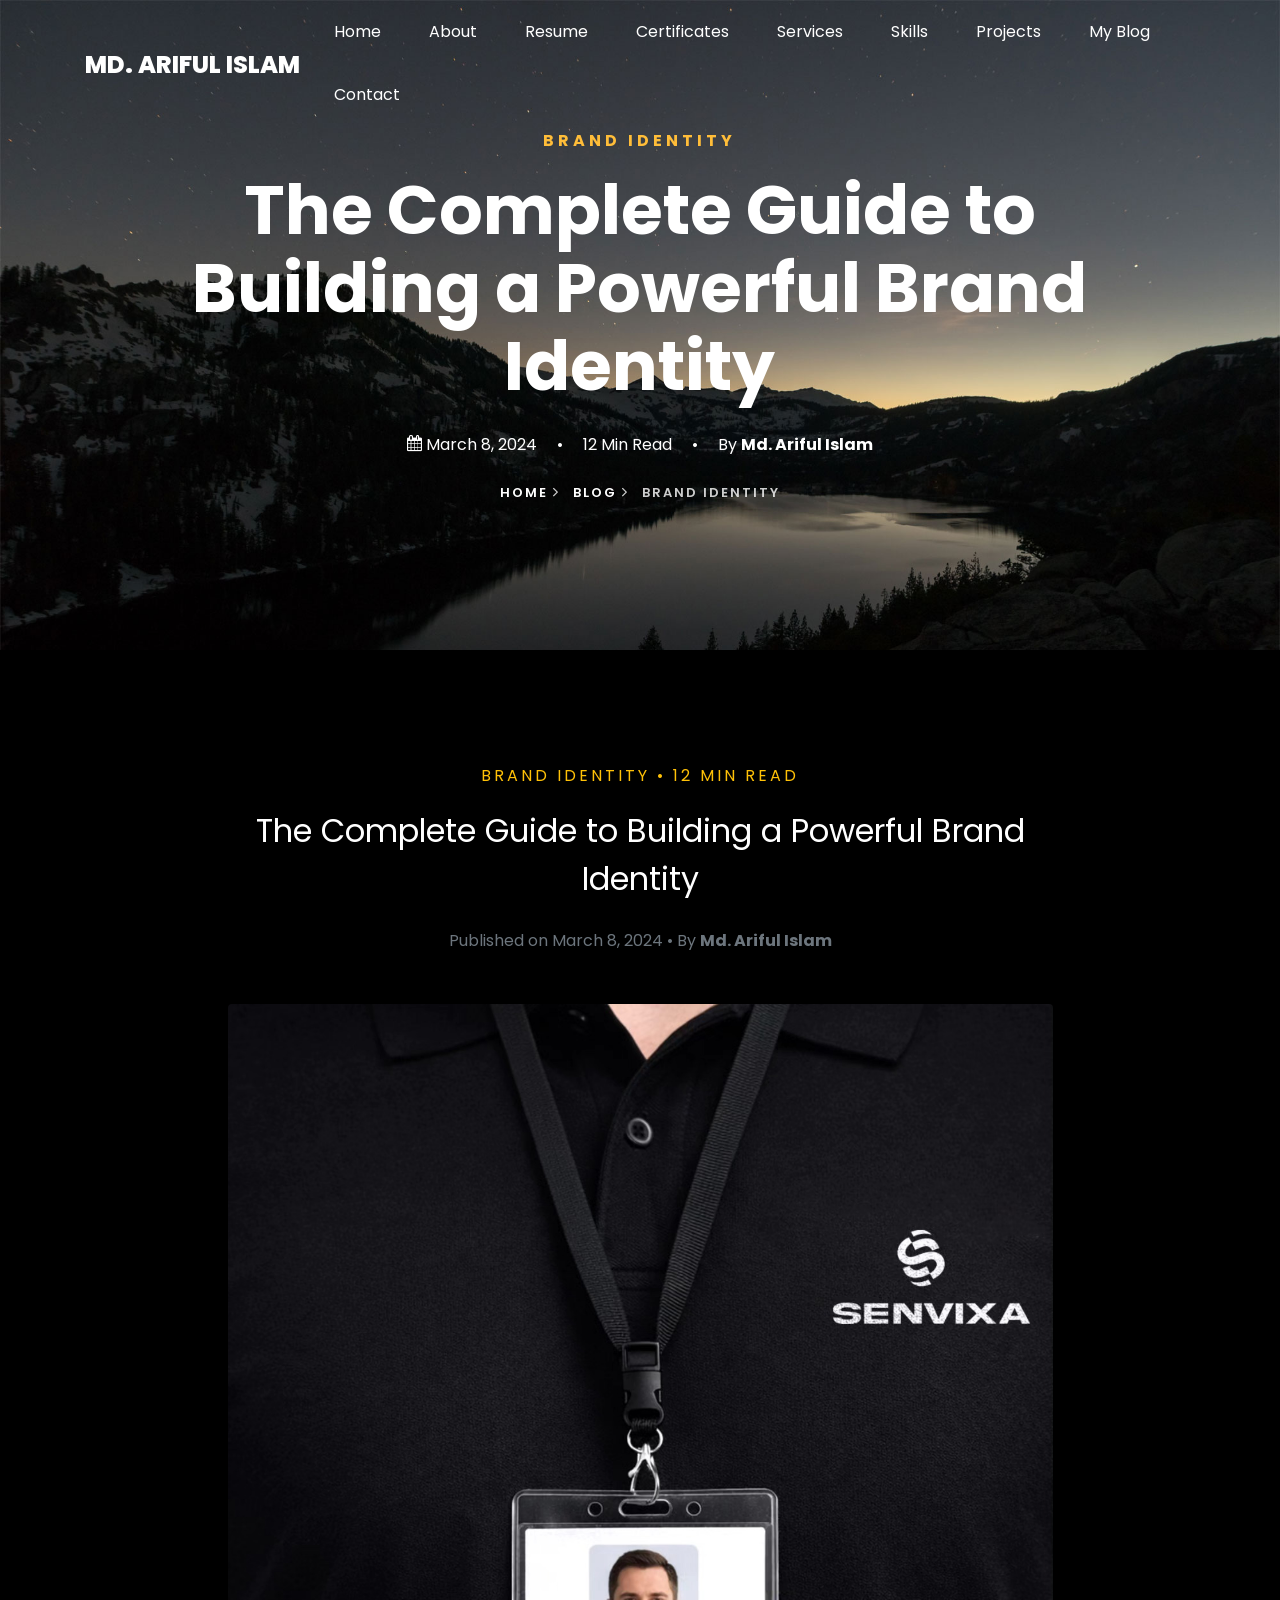
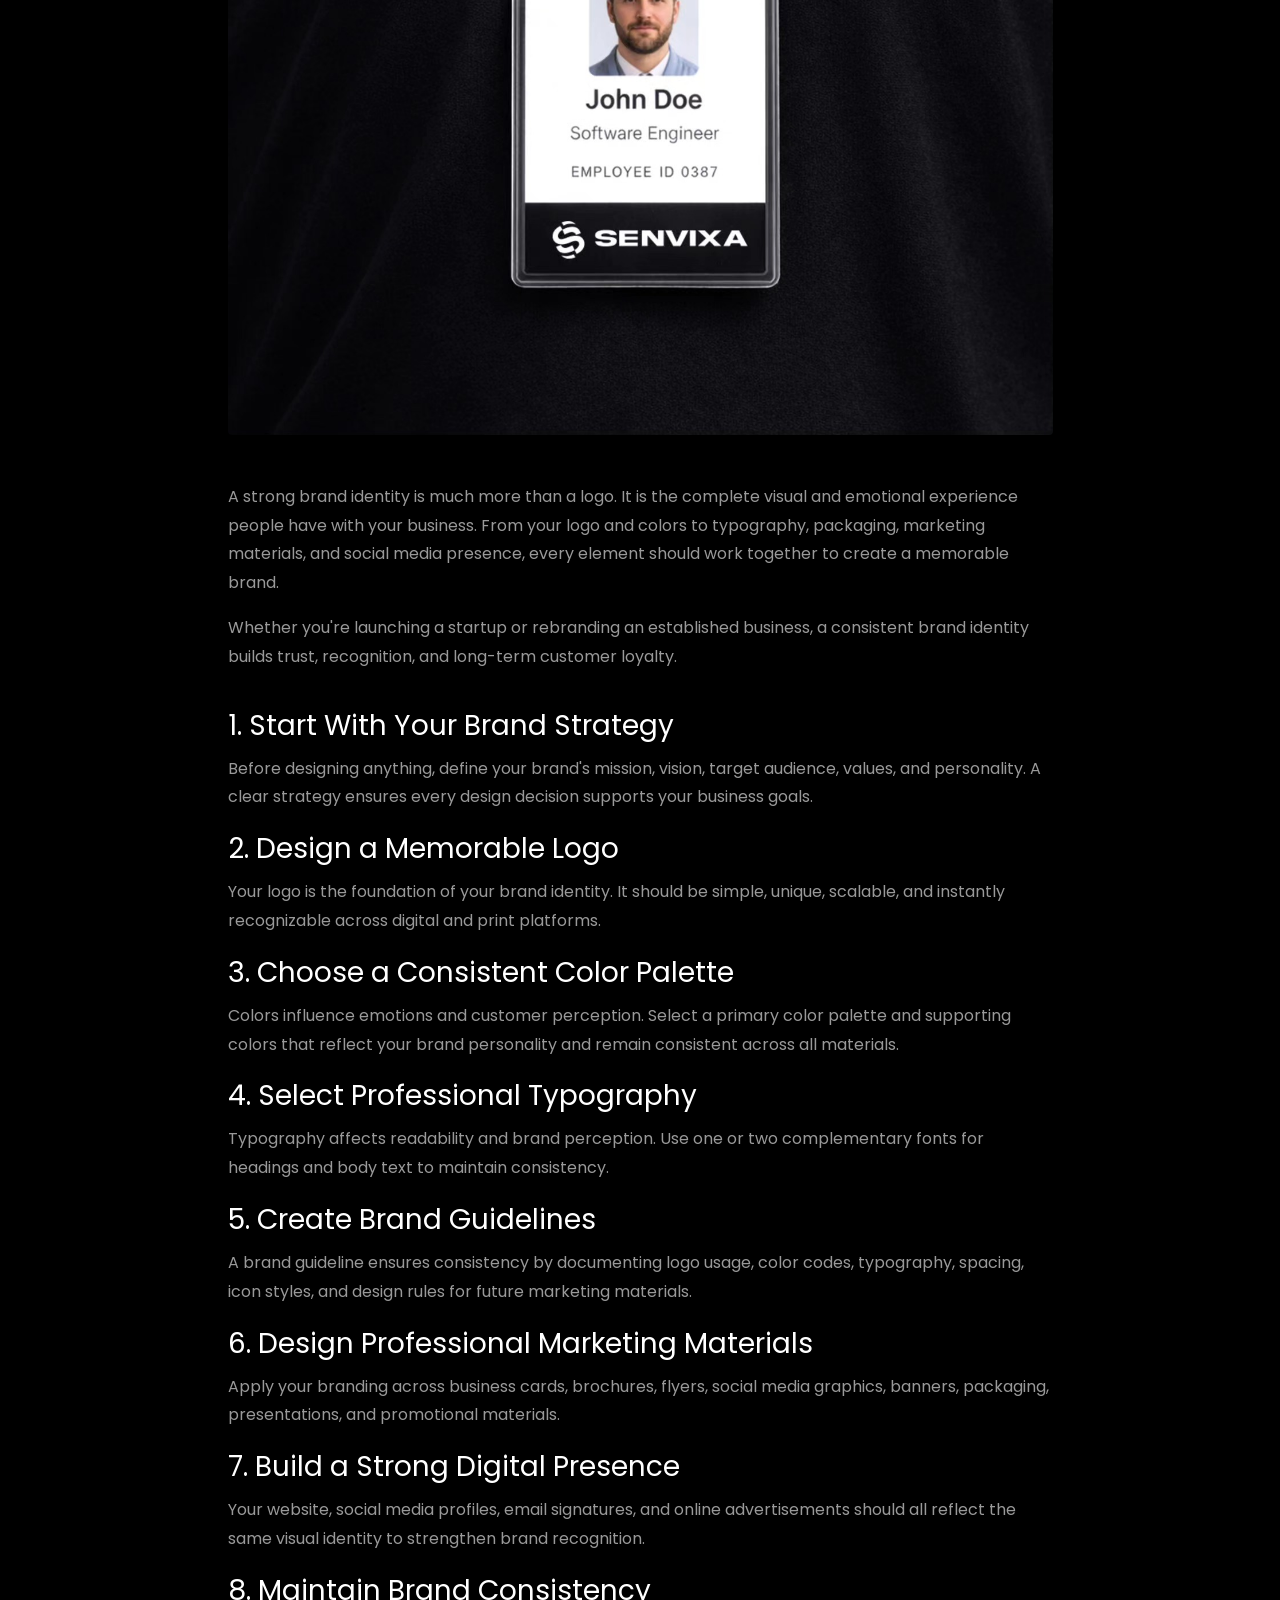
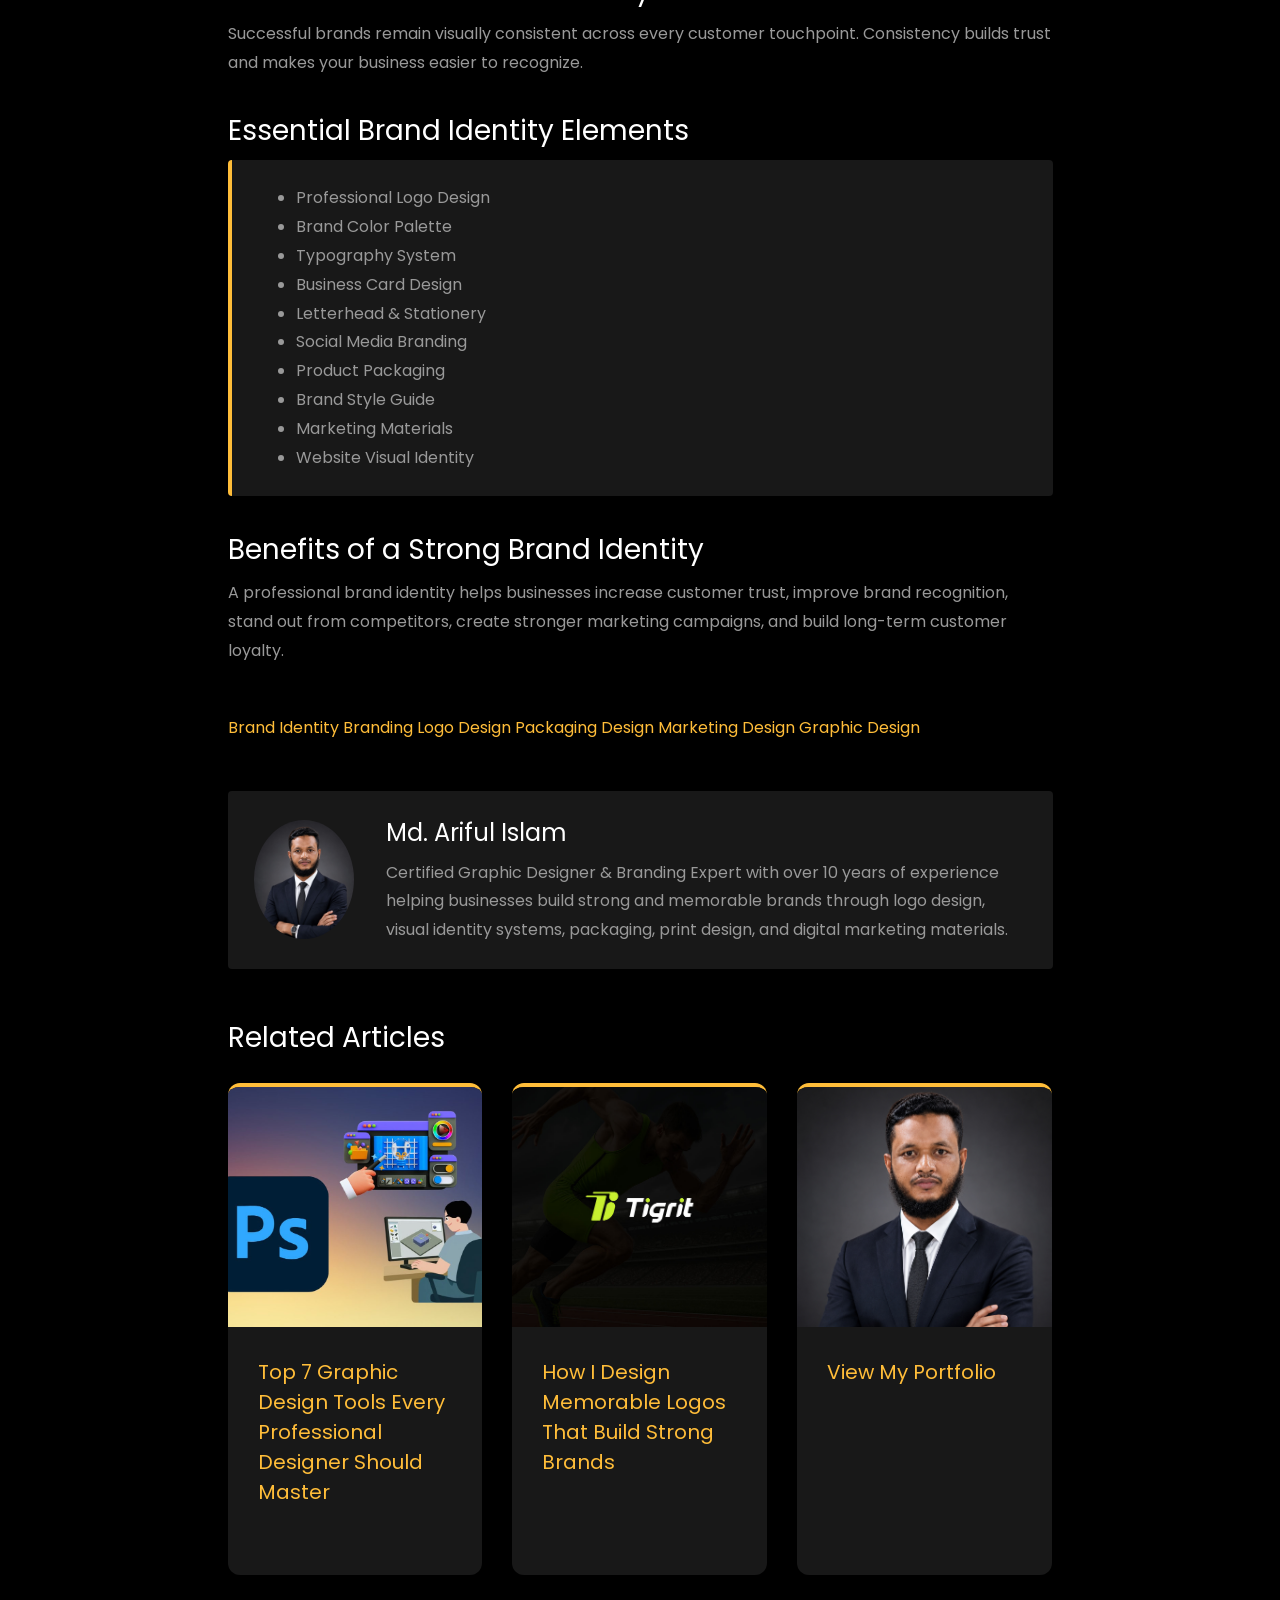
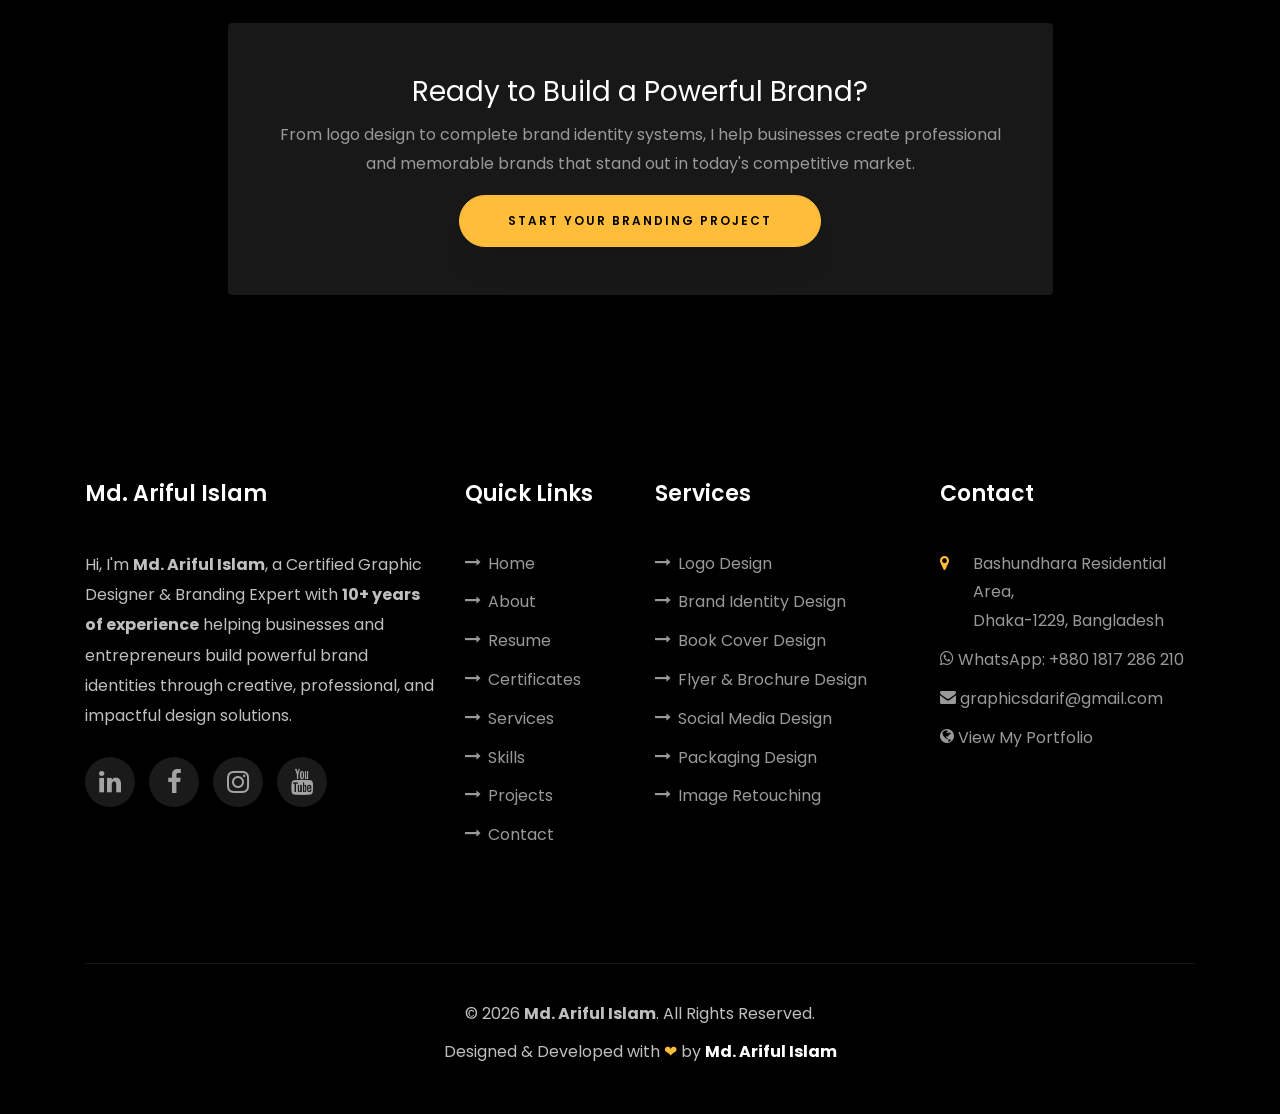
<file: blog-brand.html>
<!DOCTYPE html>
<html lang="en">
  <head>
    <title>Arif Islam Portfolio</title>
    <meta charset="utf-8">
    <meta name="viewport" content="width=device-width, initial-scale=1, shrink-to-fit=no">
    
    <link href="https://fonts.googleapis.com/css?family=Poppins:100,200,300,400,500,600,700,800,900" rel="stylesheet">

    <link rel="stylesheet" href="css/open-iconic-bootstrap.min.css">
    <link rel="stylesheet" href="css/animate.css">
    
    <link rel="stylesheet" href="css/owl.carousel.min.css">
    <link rel="stylesheet" href="css/owl.theme.default.min.css">
    <link rel="stylesheet" href="css/magnific-popup.css">

    <link rel="stylesheet" href="css/aos.css">

    <link rel="stylesheet" href="css/ionicons.min.css">
    
    <link rel="stylesheet" href="css/flaticon.css">
    <link rel="stylesheet" href="css/icomoon.css">
    <link rel="stylesheet" href="css/style.css">
  </head>
  <body data-spy="scroll" data-target=".site-navbar-target" data-offset="300">
	  
	  
    <nav class="navbar navbar-expand-lg navbar-dark ftco_navbar ftco-navbar-light site-navbar-target" id="ftco-navbar">
	    <div class="container">
	      <a class="navbar-brand" href="index.html">Md. Ariful Islam</a>
	      <button class="navbar-toggler js-fh5co-nav-toggle fh5co-nav-toggle" type="button" data-toggle="collapse" data-target="#ftco-nav" aria-controls="ftco-nav" aria-expanded="false" aria-label="Toggle navigation">
	        <span class="oi oi-menu"></span> Menu
	      </button>

	      <div class="collapse navbar-collapse" id="ftco-nav">
	        <ul class="navbar-nav nav ml-auto">
	          <li class="nav-item"><a href="index.html#home-section" class="nav-link"><span>Home</span></a></li>
	          <li class="nav-item"><a href="index.html#about-section" class="nav-link"><span>About</span></a></li>
	          <li class="nav-item"><a href="index.html#resume-section" class="nav-link"><span>Resume</span></a></li>
            <li class="nav-item"><a href="index.html#certifications-section" class="nav-link"><span>Certificates</span></a></li>
	          <li class="nav-item"><a href="index.html#services-section" class="nav-link"><span>Services</span></a></li>
	          <li class="nav-item"><a href="index.html#skills-section" class="nav-link"><span>Skills</span></a></li>
	          <li class="nav-item"><a href="index.html#projects-section" class="nav-link"><span>Projects</span></a></li>
	          <li class="nav-item"><a href="index.html#blog-section" class="nav-link"><span>My Blog</span></a></li>
	          <li class="nav-item"><a href="index.html#contact-section" class="nav-link"><span>Contact</span></a></li>
	        </ul>
	      </div>
	    </div>
	  </nav>
	 
<!-- Hero Section -->
<section class="hero-wrap hero-wrap-2"
    style="background-image: url('images/bg_1.jpg');"
    data-stellar-background-ratio="0.5">

    <div class="overlay"></div>

    <div class="container">

        <div class="row no-gutters slider-text align-items-center justify-content-center">

            <div class="col-lg-10 text-center ftco-animate">

                <!-- Category -->
                <span class="text-warning text-uppercase font-weight-bold"
                    style="letter-spacing:4px;">
                    Brand Identity
                </span>

                <!-- Article Title -->
                <h1 class="display-3 font-weight-bold mt-3 mb-4">
                    The Complete Guide to Building a Powerful Brand Identity
                </h1>

                <!-- Meta -->
                <div class="mb-4 text-white">

                    <span>
                        <i class="icon-calendar"></i>
                        March 8, 2024
                    </span>

                    <span class="mx-3">•</span>

                    <span>
                        <i class="icon-time"></i>
                        12 Min Read
                    </span>

                    <span class="mx-3">•</span>

                    <span>
                        By
                        <strong>Md. Ariful Islam</strong>
                    </span>

                </div>

                <!-- Breadcrumb -->
                <p class="breadcrumbs">

                    <span class="mr-2">
                        <a href="index.html">
                            Home
                            <i class="ion-ios-arrow-forward"></i>
                        </a>
                    </span>

                    <span class="mr-2">
                        <a href="index.html#blog-section">
                            Blog
                            <i class="ion-ios-arrow-forward"></i>
                        </a>
                    </span>

                    <span>
                        Brand Identity
                    </span>

                </p>

            </div>

        </div>

    </div>

</section>

   <section class="ftco-section">

            <div class="container">

                <div class="row justify-content-center">

                    <div class="col-lg-9">

<!-- Article Header -->

            <div class="text-center mb-5">

            <span class="text-warning text-uppercase"
                        style="letter-spacing:3px;">
                        Brand Identity • 12 Min Read
            </span>

                <h2 class="mt-3 mb-4">
                The Complete Guide to Building a Powerful Brand Identity
                </h2>

                <p class="text-muted">
                Published on March 8, 2024 • By
                <strong>Md. Ariful Islam</strong>
                </p>

                </div>

                <!-- Featured Image -->

                <img src="images/branding.jpg"
                class="img-fluid rounded mb-5"
                alt="Brand Identity Design">

                <!-- Introduction -->

                <p>
                A strong brand identity is much more than a logo. It is the complete visual and emotional experience people have with your business. From your logo and colors to typography, packaging, marketing materials, and social media presence, every element should work together to create a memorable brand.
                </p>

                <p>
                Whether you're launching a startup or rebranding an established business, a consistent brand identity builds trust, recognition, and long-term customer loyalty.
                </p>

                <hr>

                <h3>1. Start With Your Brand Strategy</h3>

                <p>
                Before designing anything, define your brand's mission, vision, target audience, values, and personality. A clear strategy ensures every design decision supports your business goals.
                </p>

                <h3>2. Design a Memorable Logo</h3>

                <p>
                Your logo is the foundation of your brand identity. It should be simple, unique, scalable, and instantly recognizable across digital and print platforms.
                </p>

                <h3>3. Choose a Consistent Color Palette</h3>

                <p>
                Colors influence emotions and customer perception. Select a primary color palette and supporting colors that reflect your brand personality and remain consistent across all materials.
                </p>

                <h3>4. Select Professional Typography</h3>

                <p>
                Typography affects readability and brand perception. Use one or two complementary fonts for headings and body text to maintain consistency.
                </p>

                <h3>5. Create Brand Guidelines</h3>

                <p>
                A brand guideline ensures consistency by documenting logo usage, color codes, typography, spacing, icon styles, and design rules for future marketing materials.
                </p>

                <h3>6. Design Professional Marketing Materials</h3>

                <p>
                Apply your branding across business cards, brochures, flyers, social media graphics, banners, packaging, presentations, and promotional materials.
                </p>

                <h3>7. Build a Strong Digital Presence</h3>

                <p>
                Your website, social media profiles, email signatures, and online advertisements should all reflect the same visual identity to strengthen brand recognition.
                </p>

                <h3>8. Maintain Brand Consistency</h3>

                <p>
                Successful brands remain visually consistent across every customer touchpoint. Consistency builds trust and makes your business easier to recognize.
                </p>

                <hr>

                <h3>Essential Brand Identity Elements</h3>

                <div class="p-4 rounded"
                style="background:#181818;border-left:4px solid #ffbd39;">

                <ul class="mb-0">

                <li>Professional Logo Design</li>

                <li>Brand Color Palette</li>

                <li>Typography System</li>

                <li>Business Card Design</li>

                <li>Letterhead & Stationery</li>

                <li>Social Media Branding</li>

                <li>Product Packaging</li>

                <li>Brand Style Guide</li>

                <li>Marketing Materials</li>

                <li>Website Visual Identity</li>

                </ul>

                </div>

                <hr>

                <h3>Benefits of a Strong Brand Identity</h3>

                <p>
                A professional brand identity helps businesses increase customer trust, improve brand recognition, stand out from competitors, create stronger marketing campaigns, and build long-term customer loyalty.
                </p>

                <!-- Tags -->

                <div class="mt-5">

                <a href="#" class="tag-cloud-link">Brand Identity</a>

                <a href="#" class="tag-cloud-link">Branding</a>

                <a href="#" class="tag-cloud-link">Logo Design</a>

                <a href="#" class="tag-cloud-link">Packaging Design</a>

                <a href="#" class="tag-cloud-link">Marketing Design</a>

                <a href="#" class="tag-cloud-link">Graphic Design</a>

                </div>

                <!-- Author -->

                <div class="mt-5 p-4 rounded"
                style="background:#181818;">

                <div class="row align-items-center">

                <div class="col-md-2 text-center">

                <img src="images/about2.jpg"
                class="img-fluid rounded-circle"
                style="width:100px;">

                </div>

                <div class="col-md-10">

                <h4>Md. Ariful Islam</h4>

                <p class="mb-0">
                Certified Graphic Designer & Branding Expert with over 10 years of experience helping businesses build strong and memorable brands through logo design, visual identity systems, packaging, print design, and digital marketing materials.
                </p>

                </div>

                </div>

                </div>

                <!-- Related Articles -->

                <div class="mt-5">

                <h3 class="mb-4">
                Related Articles
                </h3>

                <div class="row">

                <div class="col-md-4">

                <div class="blog-entry">

                <a href="single.html"
                class="block-20"
                style="background-image:url(images/blogimgupdate1.jpg);">
                </a>

                <div class="text">

                <h5>

                <a href="single.html">
                Top 7 Graphic Design Tools Every Professional Designer Should Master
                </a>

                </h5>

                </div>

                </div>

                </div>

                <div class="col-md-4">

                <div class="blog-entry">

                <a href="blog-logo-design.html"
                class="block-20"
                style="background-image:url(images/blogimgupdate2.jpg);">
                </a>

                <div class="text">

                <h5>

                <a href="blog-logo-design.html">
                How I Design Memorable Logos That Build Strong Brands
                </a>

                </h5>

                </div>

                </div>

                </div>

                <div class="col-md-4">

                <div class="blog-entry">

                <a href="https://www.behance.net/graphicdarif"
                class="block-20"
                style="background-image:url(images/relatedarticlesimage.jpg);">
                </a>

                <div class="text">

                <h5>

                <a href="https://www.behance.net/graphicdarif">
                View My Portfolio
                </a>

                </h5>

                </div>

                </div>

                </div>

                </div>

                </div>

                <!-- Call To Action -->

                <div class="text-center mt-5 p-5 rounded"
                style="background:#181818;">

                <h3>
                Ready to Build a Powerful Brand?
                </h3>

                <p>
                From logo design to complete brand identity systems, I help businesses create professional and memorable brands that stand out in today's competitive market.
                </p>

                <a href="index.html#contact-section"
                class="btn btn-primary px-5 py-3">
                Start Your Branding Project
                </a>

                </div>

                </div>

                </div>

                </div>

                </section>


		

    <footer class="ftco-footer ftco-section">
    <div class="container">

        <div class="row">

            <!-- About -->
            <div class="col-lg-4 col-md-6 mb-5">
                <div class="ftco-footer-widget">
                    <h2 class="ftco-heading-2">Md. Ariful Islam</h2>

                    <p>
                        Hi, I'm <strong>Md. Ariful Islam</strong>, a Certified Graphic Designer &
                        Branding Expert with <strong>10+ years of experience</strong> helping
                        businesses and entrepreneurs build powerful brand identities through
                        creative, professional, and impactful design solutions.
                    </p>

                    <ul class="ftco-footer-social list-unstyled mt-4">

                        <li>
                            <a href="https://www.linkedin.com/in/graphicsdarif/" target="_blank">
                                <span class="icon-linkedin"></span>
                            </a>
                        </li>

                        <li>
                            <a href="https://facebook.com/graphicsarif" target="_blank">
                                <span class="icon-facebook"></span>
                            </a>
                        </li>

                        <li>
                            <a href="https://www.instagram.com/graphicmanbdofficial/" target="_blank">
                                <span class="icon-instagram"></span>
                            </a>
                        </li>

                        <li>
                            <a href="https://www.youtube.com/@graphicmanbd" target="_blank">
                                <span class="icon-youtube"></span>
                            </a>
                        </li>

                    </ul>
                </div>
            </div>

            <!-- Quick Links -->
            <div class="col-lg-2 col-md-6 mb-5">
                <div class="ftco-footer-widget">

                    <h2 class="ftco-heading-2">Quick Links</h2>

                    <ul class="list-unstyled">

                        <li><a href="#home-section"><span class="icon-long-arrow-right mr-2"></span>Home</a></li>

                        <li><a href="#about-section"><span class="icon-long-arrow-right mr-2"></span>About</a></li>

                        <li><a href="#resume-section"><span class="icon-long-arrow-right mr-2"></span>Resume</a></li>

                        <li><a href="#certificates-section"><span class="icon-long-arrow-right mr-2"></span>Certificates</a></li>

                        <li><a href="#services-section"><span class="icon-long-arrow-right mr-2"></span>Services</a></li>

                        <li><a href="#skills-section"><span class="icon-long-arrow-right mr-2"></span>Skills</a></li>

                        <li><a href="#projects-section"><span class="icon-long-arrow-right mr-2"></span>Projects</a></li>

                        <li><a href="#contact-section"><span class="icon-long-arrow-right mr-2"></span>Contact</a></li>

                    </ul>

                </div>
            </div>

            <!-- Services -->
            <div class="col-lg-3 col-md-6 mb-5">

                <div class="ftco-footer-widget">

                    <h2 class="ftco-heading-2">Services</h2>

                    <ul class="list-unstyled">

                        <li><a href="#services-section"><span class="icon-long-arrow-right mr-2"></span>Logo Design</a></li>

                        <li><a href="#services-section"><span class="icon-long-arrow-right mr-2"></span>Brand Identity Design</a></li>

                        <li><a href="#services-section"><span class="icon-long-arrow-right mr-2"></span>Book Cover Design</a></li>

                        <li><a href="#services-section"><span class="icon-long-arrow-right mr-2"></span>Flyer & Brochure Design</a></li>

                        <li><a href="#services-section"><span class="icon-long-arrow-right mr-2"></span>Social Media Design</a></li>

                        <li><a href="#services-section"><span class="icon-long-arrow-right mr-2"></span>Packaging Design</a></li>

                        <li><a href="#services-section"><span class="icon-long-arrow-right mr-2"></span>Image Retouching</a></li>

                    </ul>

                </div>

            </div>

            <!-- Contact -->
            <div class="col-lg-3 col-md-6 mb-5">

                <div class="ftco-footer-widget">

                    <h2 class="ftco-heading-2">Contact</h2>

                    <ul class="list-unstyled contact-footer">

                        <li>
                            <span class="icon icon-map-marker"></span>
                            Bashundhara Residential Area,<br>
                            Dhaka-1229, Bangladesh
                        </li>

                        <li>
    					<a href="https://wa.me/8801817286210" target="_blank">
        				<span class="icon icon-whatsapp"></span>
        					WhatsApp: +880 1817 286 210
    					</a>
						</li>

                        <li>
                            <a href="mailto:graphicsdarif@gmail.com">
                                <span class="icon icon-envelope"></span>
                                graphicsdarif@gmail.com
                            </a>
                        </li>

                        <li>
                            <a href="https://www.behance.net/graphicdarif" target="_blank">
                                <span class="icon icon-globe"></span>
                                View My Portfolio
                            </a>
                        </li>

                    </ul>

                </div>

            </div>

        </div>

        <hr>

        <div class="row">

            <div class="col-md-12 text-center">

                <p class="mb-2">

                    © <script>document.write(new Date().getFullYear())</script>

                    <strong>Md. Ariful Islam</strong>.

                    All Rights Reserved.

                </p>

                <p class="footer-credit">

                    Designed & Developed with

                    <span class="heart">❤</span>

                    by

                    <a href="https://www.youtube.com/@graphicmanbd" target="_blank">

                        <strong>Md. Ariful Islam</strong>

                    </a>

                </p>

            </div>

        </div>

    </div>
</footer>
    
  

  <!-- loader -->
  <div id="ftco-loader" class="show fullscreen"><svg class="circular" width="48px" height="48px"><circle class="path-bg" cx="24" cy="24" r="22" fill="none" stroke-width="4" stroke="#eeeeee"/><circle class="path" cx="24" cy="24" r="22" fill="none" stroke-width="4" stroke-miterlimit="10" stroke="#F96D00"/></svg></div>


  <script src="js/jquery.min.js"></script>
  <script src="js/jquery-migrate-3.0.1.min.js"></script>
  <script src="js/popper.min.js"></script>
  <script src="js/bootstrap.min.js"></script>
  <script src="js/jquery.easing.1.3.js"></script>
  <script src="js/jquery.waypoints.min.js"></script>
  <script src="js/jquery.stellar.min.js"></script>
  <script src="js/owl.carousel.min.js"></script>
  <script src="js/jquery.magnific-popup.min.js"></script>
  <script src="js/aos.js"></script>
  <script src="js/jquery.animateNumber.min.js"></script>
  <script src="js/scrollax.min.js"></script>
  
  <script src="js/main.js"></script>
    
  </body>
</html>
</file>
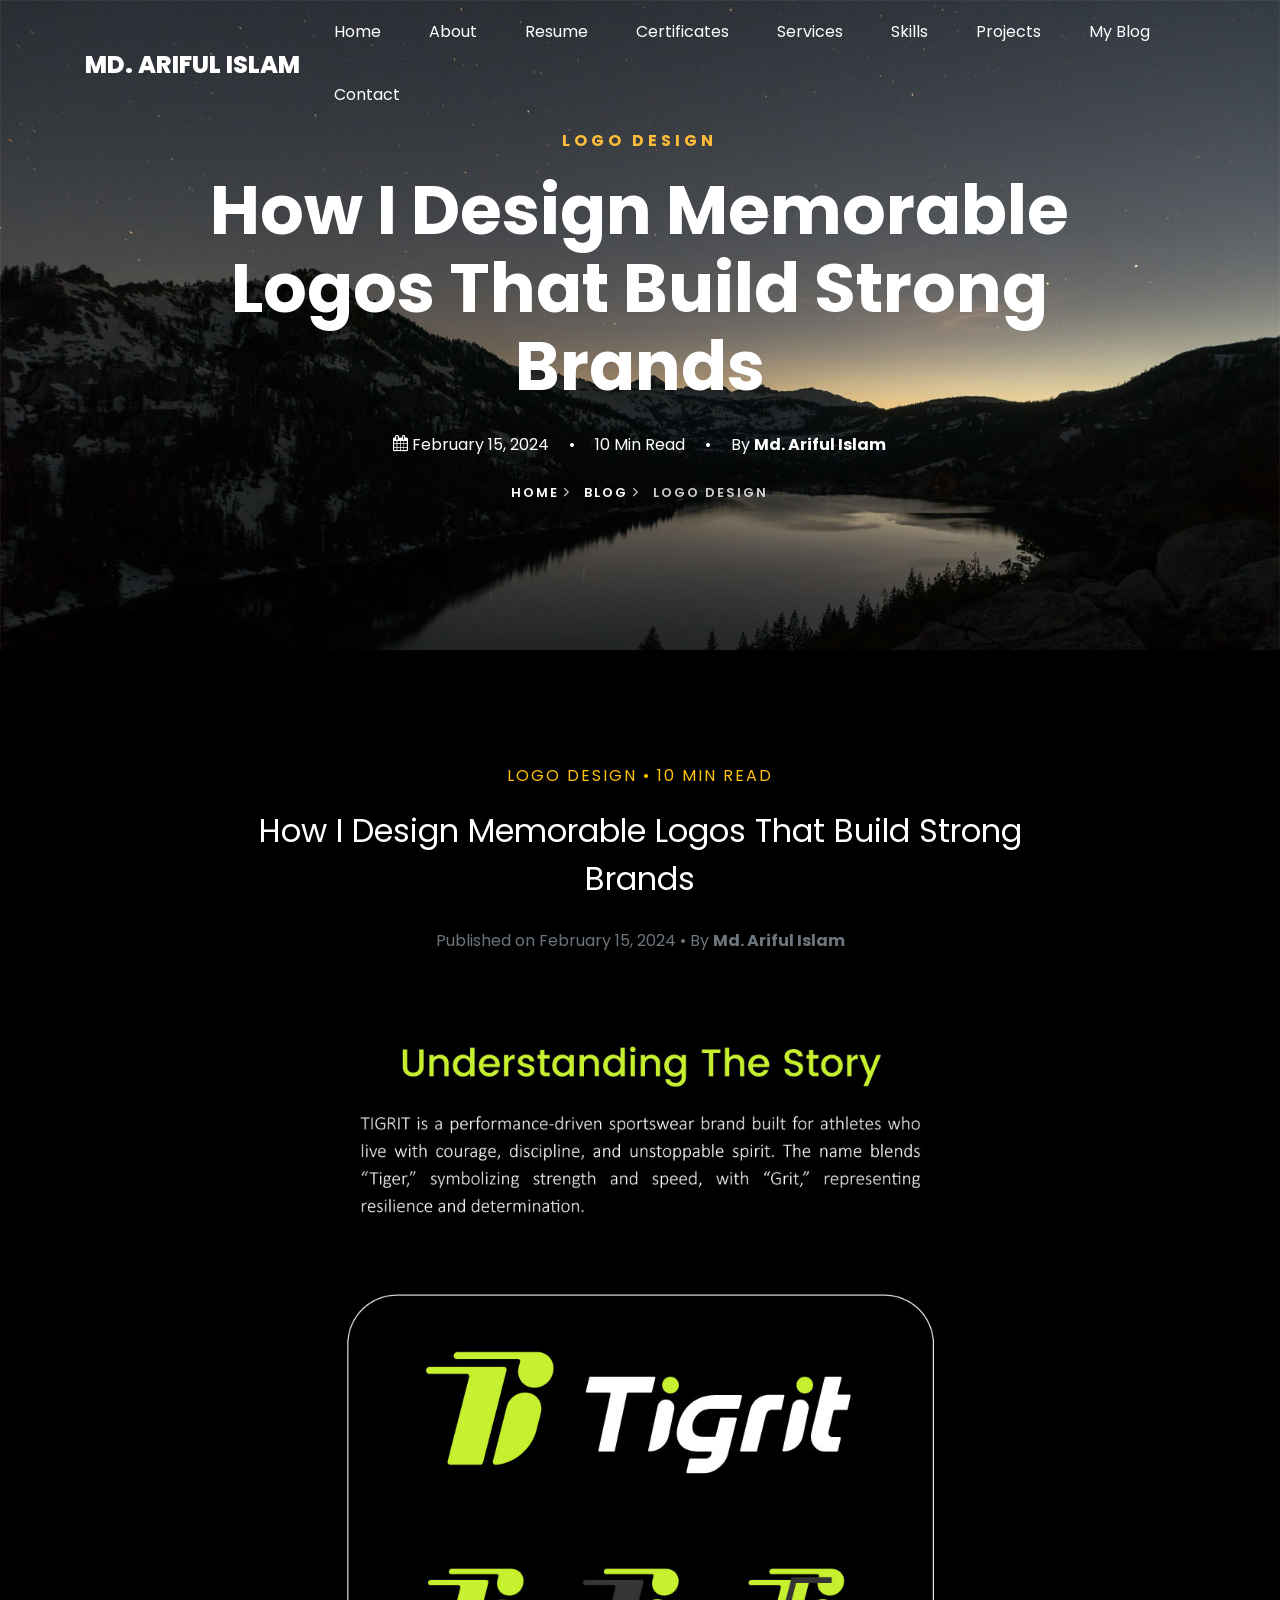
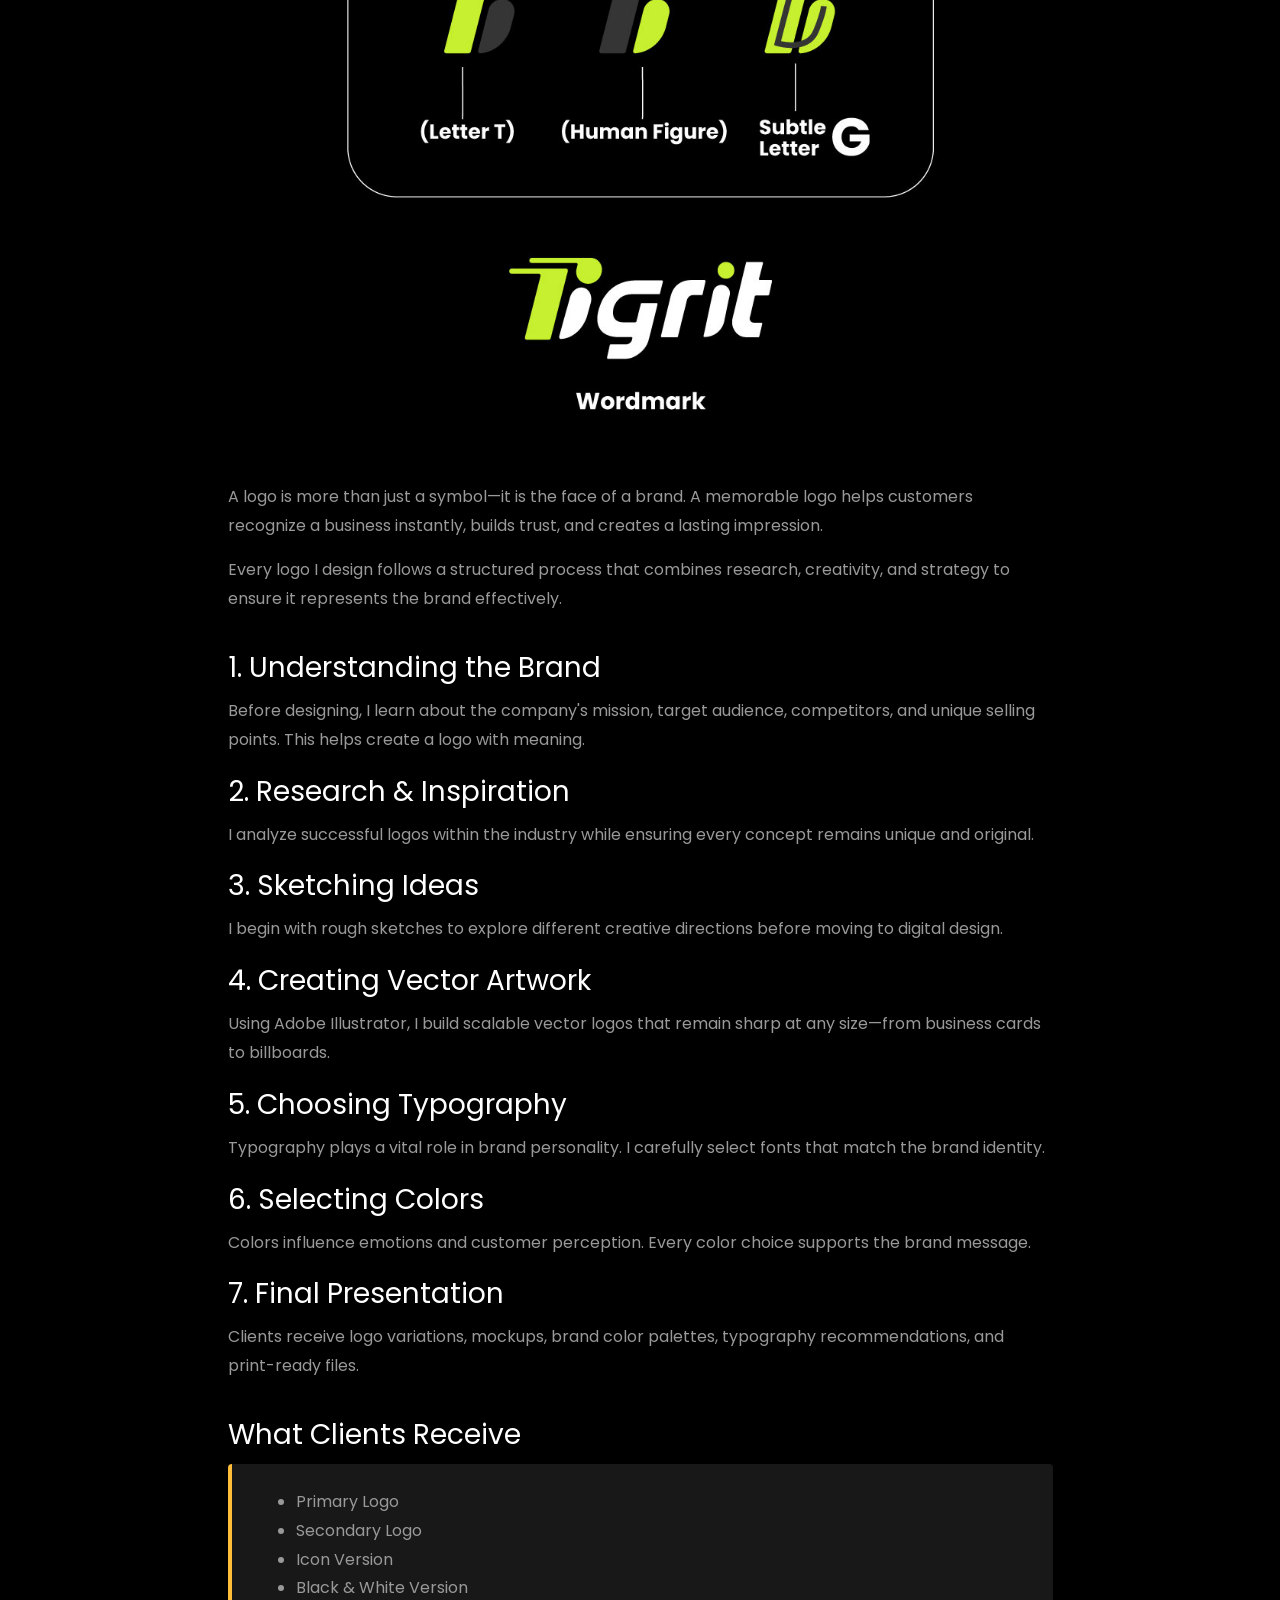
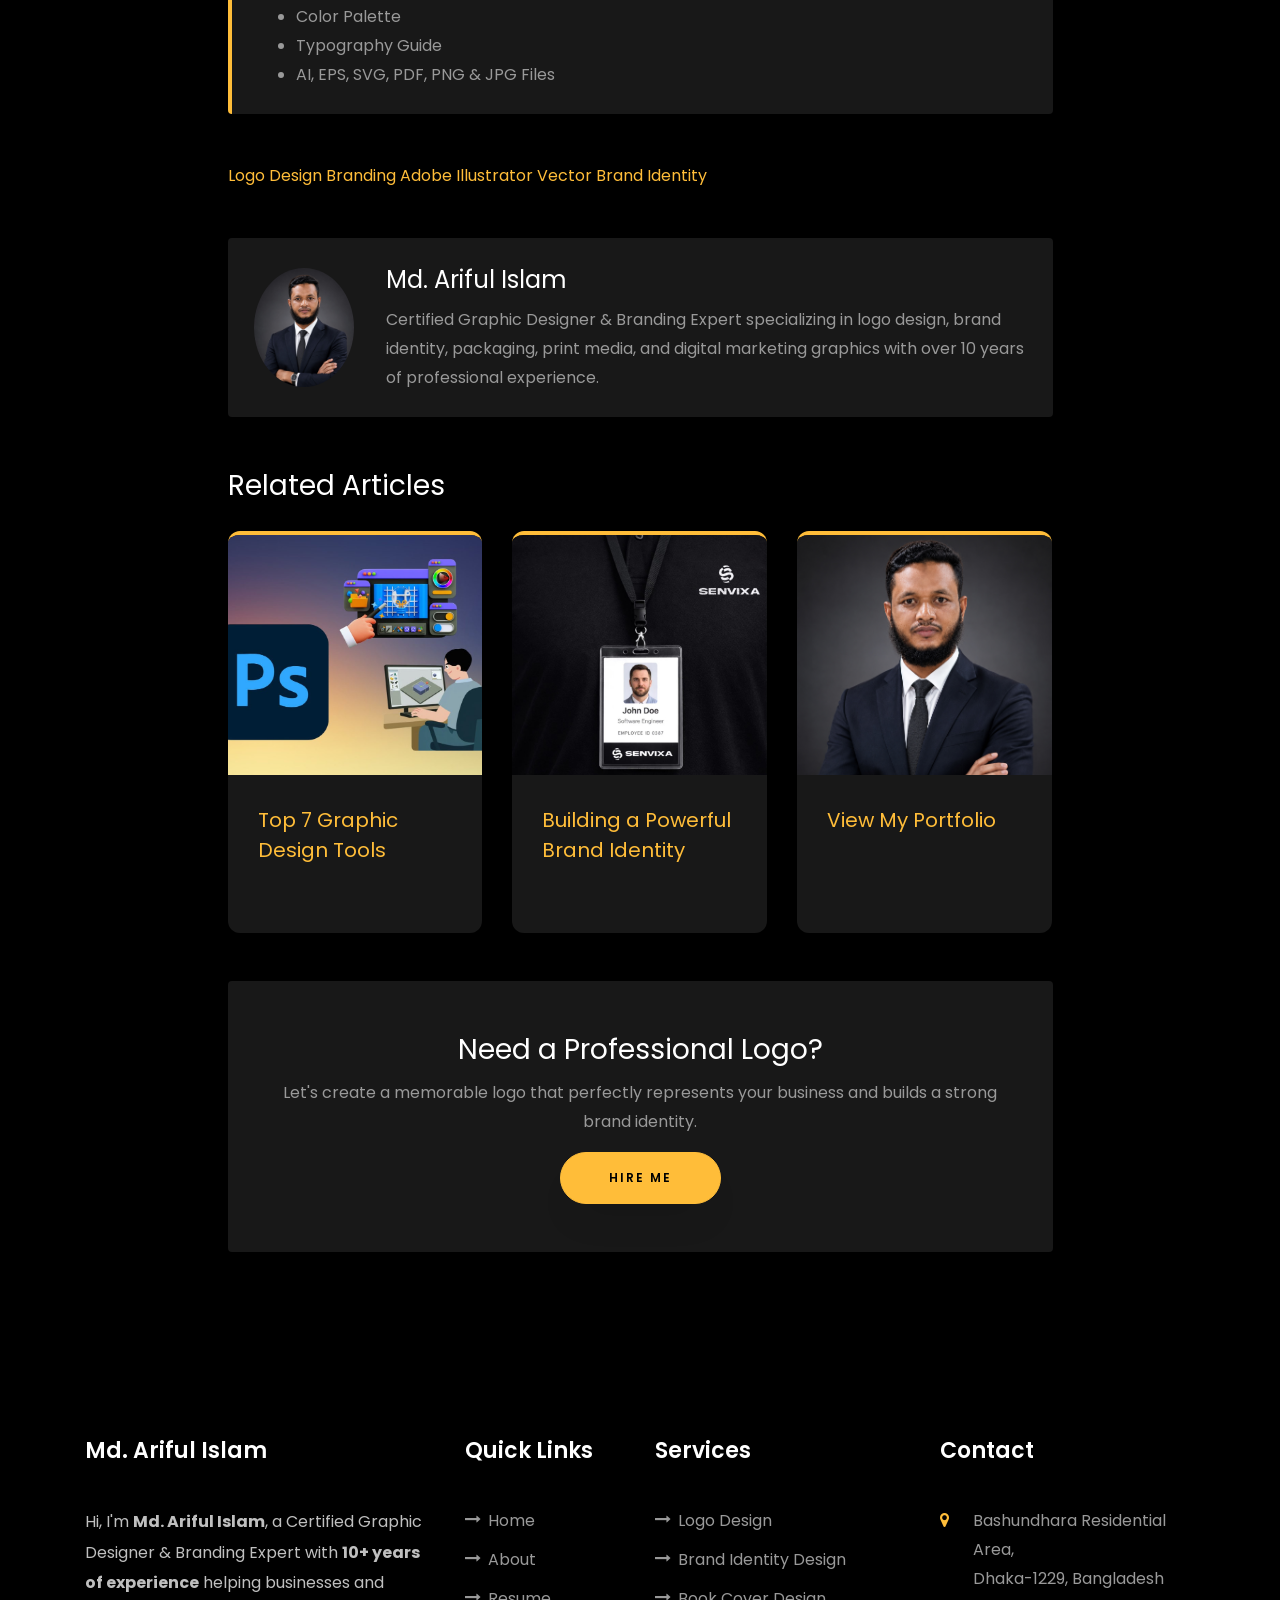
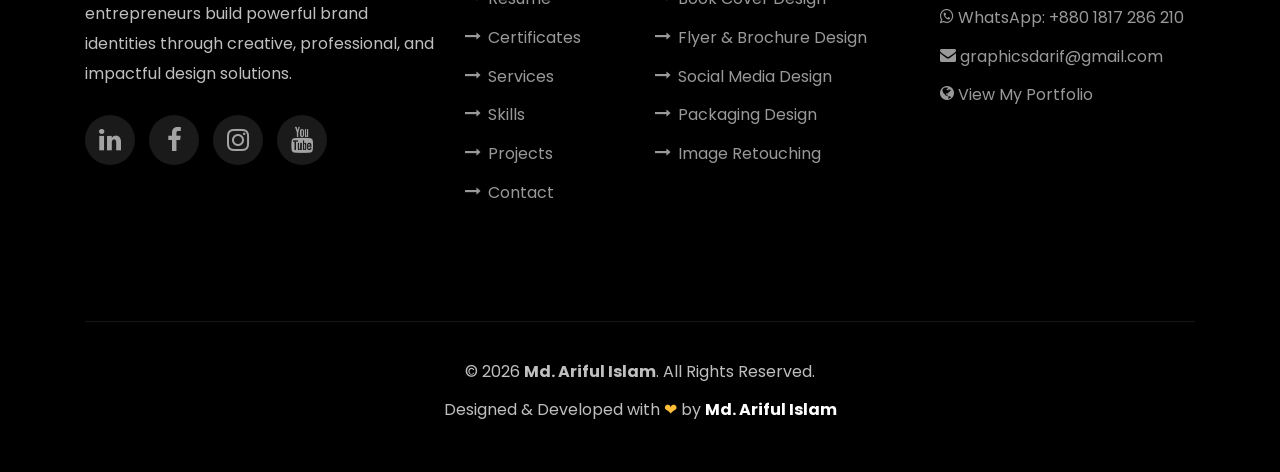
<file: blog-logo-design.html>
<!DOCTYPE html>
<html lang="en">
  <head>
    <title>Arif Islam Portfolio</title>
    <meta charset="utf-8">
    <meta name="viewport" content="width=device-width, initial-scale=1, shrink-to-fit=no">
    
    <link href="https://fonts.googleapis.com/css?family=Poppins:100,200,300,400,500,600,700,800,900" rel="stylesheet">

    <link rel="stylesheet" href="css/open-iconic-bootstrap.min.css">
    <link rel="stylesheet" href="css/animate.css">
    
    <link rel="stylesheet" href="css/owl.carousel.min.css">
    <link rel="stylesheet" href="css/owl.theme.default.min.css">
    <link rel="stylesheet" href="css/magnific-popup.css">

    <link rel="stylesheet" href="css/aos.css">

    <link rel="stylesheet" href="css/ionicons.min.css">
    
    <link rel="stylesheet" href="css/flaticon.css">
    <link rel="stylesheet" href="css/icomoon.css">
    <link rel="stylesheet" href="css/style.css">
  </head>
  <body data-spy="scroll" data-target=".site-navbar-target" data-offset="300">
	  
	  
    <nav class="navbar navbar-expand-lg navbar-dark ftco_navbar ftco-navbar-light site-navbar-target" id="ftco-navbar">
	    <div class="container">
	      <a class="navbar-brand" href="index.html">Md. Ariful Islam</a>
	      <button class="navbar-toggler js-fh5co-nav-toggle fh5co-nav-toggle" type="button" data-toggle="collapse" data-target="#ftco-nav" aria-controls="ftco-nav" aria-expanded="false" aria-label="Toggle navigation">
	        <span class="oi oi-menu"></span> Menu
	      </button>

	      <div class="collapse navbar-collapse" id="ftco-nav">
	        <ul class="navbar-nav nav ml-auto">
	          <li class="nav-item"><a href="index.html#home-section" class="nav-link"><span>Home</span></a></li>
	          <li class="nav-item"><a href="index.html#about-section" class="nav-link"><span>About</span></a></li>
	          <li class="nav-item"><a href="index.html#resume-section" class="nav-link"><span>Resume</span></a></li>
            <li class="nav-item"><a href="index.html#certifications-section" class="nav-link"><span>Certificates</span></a></li>
	          <li class="nav-item"><a href="index.html#services-section" class="nav-link"><span>Services</span></a></li>
	          <li class="nav-item"><a href="index.html#skills-section" class="nav-link"><span>Skills</span></a></li>
	          <li class="nav-item"><a href="index.html#projects-section" class="nav-link"><span>Projects</span></a></li>
	          <li class="nav-item"><a href="index.html#blog-section" class="nav-link"><span>My Blog</span></a></li>
	          <li class="nav-item"><a href="index.html#contact-section" class="nav-link"><span>Contact</span></a></li>
	        </ul>
	      </div>
	    </div>
	  </nav>
	 
<!-- Hero Section -->
        <section class="hero-wrap hero-wrap-2"
        style="background-image:url('images/bg_1.jpg');"
        data-stellar-background-ratio="0.5">

        <div class="overlay"></div>

        <div class="container">

        <div class="row no-gutters slider-text align-items-center justify-content-center">

        <div class="col-lg-10 text-center ftco-animate">

        <span class="text-warning text-uppercase font-weight-bold"
        style="letter-spacing:4px;">
        Logo Design
        </span>

        <h1 class="display-3 font-weight-bold mt-3 mb-4">
        How I Design Memorable Logos That Build Strong Brands
        </h1>

        <div class="mb-4 text-white">

        <span>
        <i class="icon-calendar"></i>
        February 15, 2024
        </span>

        <span class="mx-3">•</span>

        <span>
        10 Min Read
        </span>

        <span class="mx-3">•</span>

        <span>
        By <strong>Md. Ariful Islam</strong>
        </span>

        </div>

        <p class="breadcrumbs">

        <span class="mr-2">
        <a href="index.html">
        Home
        <i class="ion-ios-arrow-forward"></i>
        </a>
        </span>

        <span class="mr-2">
        <a href="index.html#blog-section">
        Blog
        <i class="ion-ios-arrow-forward"></i>
        </a>
                        </span>

                        <span>
                        Logo Design
                            </span>

                            </p>

                        </div>

                    </div>

                </div>

            </section>




<section class="ftco-section">

<div class="container">

<div class="row justify-content-center">

<div class="col-lg-9">

<div class="text-center mb-5">

<span class="text-warning text-uppercase"
style="letter-spacing:2px;">
Logo Design • 10 Min Read
</span>

<h2 class="mt-3 mb-4">
How I Design Memorable Logos That Build Strong Brands
</h2>

<p class="text-muted">
Published on February 15, 2024 • By
<strong>Md. Ariful Islam</strong>
</p>

</div>

<img src="images/blogimgupdatedetails.jpg"
class="img-fluid rounded mb-5"
alt="Logo Design">

<p>
A logo is more than just a symbol—it is the face of a brand. A memorable logo helps customers recognize a business instantly, builds trust, and creates a lasting impression.
</p>

<p>
Every logo I design follows a structured process that combines research, creativity, and strategy to ensure it represents the brand effectively.
</p>

<hr>

<h3>1. Understanding the Brand</h3>

<p>
Before designing, I learn about the company's mission, target audience, competitors, and unique selling points. This helps create a logo with meaning.
</p>

<h3>2. Research & Inspiration</h3>

<p>
I analyze successful logos within the industry while ensuring every concept remains unique and original.
</p>

<h3>3. Sketching Ideas</h3>

<p>
I begin with rough sketches to explore different creative directions before moving to digital design.
</p>

<h3>4. Creating Vector Artwork</h3>

<p>
Using Adobe Illustrator, I build scalable vector logos that remain sharp at any size—from business cards to billboards.
</p>

<h3>5. Choosing Typography</h3>

<p>
Typography plays a vital role in brand personality. I carefully select fonts that match the brand identity.
</p>

<h3>6. Selecting Colors</h3>

<p>
Colors influence emotions and customer perception. Every color choice supports the brand message.
</p>

<h3>7. Final Presentation</h3>

<p>
Clients receive logo variations, mockups, brand color palettes, typography recommendations, and print-ready files.
</p>

<hr>

<h3>What Clients Receive</h3>

<div class="p-4 rounded"
style="background:#181818;border-left:4px solid #ffbd39;">

<ul class="mb-0">

<li>Primary Logo</li>

<li>Secondary Logo</li>

<li>Icon Version</li>

<li>Black & White Version</li>

<li>Color Palette</li>

<li>Typography Guide</li>

<li>AI, EPS, SVG, PDF, PNG & JPG Files</li>

</ul>

</div>

<div class="mt-5">

<a href="#" class="tag-cloud-link">Logo Design</a>

<a href="#" class="tag-cloud-link">Branding</a>

<a href="#" class="tag-cloud-link">Adobe Illustrator</a>

<a href="#" class="tag-cloud-link">Vector</a>

<a href="#" class="tag-cloud-link">Brand Identity</a>

</div>

<div class="mt-5 p-4 rounded"
style="background:#181818;">

<div class="row align-items-center">

<div class="col-md-2 text-center">

<img src="images/about2.jpg"
class="img-fluid rounded-circle"
style="width:100px;">

</div>

<div class="col-md-10">

<h4>Md. Ariful Islam</h4>

<p class="mb-0">
Certified Graphic Designer & Branding Expert specializing in logo design, brand identity, packaging, print media, and digital marketing graphics with over 10 years of professional experience.
</p>

</div>

</div>

</div>


<!-- Related Posts -->

<div class="mt-5">

<h3 class="mb-4">
Related Articles
</h3>

<div class="row">

<div class="col-md-4">

<div class="blog-entry">

<a href="blog-logo-design.html"
class="block-20"
style="background-image:url(images/blogimgupdate1.jpg);">
</a>

<div class="text">

<h5>

<a href="single.html">
Top 7 Graphic Design Tools
</a>

</h5>

</div>

</div>

</div>

<div class="col-md-4">

<div class="blog-entry">

<a href="blog-brand.html"
class="block-20"
style="background-image:url(images/branding.jpg);">
</a>

<div class="text">

<h5>

<a href="blog-brand.html">
Building a Powerful Brand Identity
</a>

</h5>

</div>

</div>

</div>

<div class="col-md-4">

<div class="blog-entry">

<a href="https://www.behance.net/graphicdarif"
class="block-20"
style="background-image:url(images/relatedarticlesimage.jpg);">
</a>

<div class="text">

<h5>

<a href="https://www.behance.net/graphicdarif">
View My Portfolio
</a>

</h5>

</div>

</div>

</div>

</div>

</div>





<div class="text-center mt-5 p-5 rounded"
style="background:#181818;">

<h3>Need a Professional Logo?</h3>

<p>
Let's create a memorable logo that perfectly represents your business and builds a strong brand identity.
</p>

<a href="index.html#contact-section"
class="btn btn-primary px-5 py-3">
Hire Me
</a>

</div>

</div>

</div>

</div>

</section>
		

    <footer class="ftco-footer ftco-section">
    <div class="container">

        <div class="row">

            <!-- About -->
            <div class="col-lg-4 col-md-6 mb-5">
                <div class="ftco-footer-widget">
                    <h2 class="ftco-heading-2">Md. Ariful Islam</h2>

                    <p>
                        Hi, I'm <strong>Md. Ariful Islam</strong>, a Certified Graphic Designer &
                        Branding Expert with <strong>10+ years of experience</strong> helping
                        businesses and entrepreneurs build powerful brand identities through
                        creative, professional, and impactful design solutions.
                    </p>

                    <ul class="ftco-footer-social list-unstyled mt-4">

                        <li>
                            <a href="https://www.linkedin.com/in/graphicsdarif/" target="_blank">
                                <span class="icon-linkedin"></span>
                            </a>
                        </li>

                        <li>
                            <a href="https://facebook.com/graphicsarif" target="_blank">
                                <span class="icon-facebook"></span>
                            </a>
                        </li>

                        <li>
                            <a href="https://www.instagram.com/graphicmanbdofficial/" target="_blank">
                                <span class="icon-instagram"></span>
                            </a>
                        </li>

                        <li>
                            <a href="https://www.youtube.com/@graphicmanbd" target="_blank">
                                <span class="icon-youtube"></span>
                            </a>
                        </li>

                    </ul>
                </div>
            </div>

            <!-- Quick Links -->
            <div class="col-lg-2 col-md-6 mb-5">
                <div class="ftco-footer-widget">

                    <h2 class="ftco-heading-2">Quick Links</h2>

                    <ul class="list-unstyled">

                        <li><a href="#home-section"><span class="icon-long-arrow-right mr-2"></span>Home</a></li>

                        <li><a href="#about-section"><span class="icon-long-arrow-right mr-2"></span>About</a></li>

                        <li><a href="#resume-section"><span class="icon-long-arrow-right mr-2"></span>Resume</a></li>

                        <li><a href="#certificates-section"><span class="icon-long-arrow-right mr-2"></span>Certificates</a></li>

                        <li><a href="#services-section"><span class="icon-long-arrow-right mr-2"></span>Services</a></li>

                        <li><a href="#skills-section"><span class="icon-long-arrow-right mr-2"></span>Skills</a></li>

                        <li><a href="#projects-section"><span class="icon-long-arrow-right mr-2"></span>Projects</a></li>

                        <li><a href="#contact-section"><span class="icon-long-arrow-right mr-2"></span>Contact</a></li>

                    </ul>

                </div>
            </div>

            <!-- Services -->
            <div class="col-lg-3 col-md-6 mb-5">

                <div class="ftco-footer-widget">

                    <h2 class="ftco-heading-2">Services</h2>

                    <ul class="list-unstyled">

                        <li><a href="#services-section"><span class="icon-long-arrow-right mr-2"></span>Logo Design</a></li>

                        <li><a href="#services-section"><span class="icon-long-arrow-right mr-2"></span>Brand Identity Design</a></li>

                        <li><a href="#services-section"><span class="icon-long-arrow-right mr-2"></span>Book Cover Design</a></li>

                        <li><a href="#services-section"><span class="icon-long-arrow-right mr-2"></span>Flyer & Brochure Design</a></li>

                        <li><a href="#services-section"><span class="icon-long-arrow-right mr-2"></span>Social Media Design</a></li>

                        <li><a href="#services-section"><span class="icon-long-arrow-right mr-2"></span>Packaging Design</a></li>

                        <li><a href="#services-section"><span class="icon-long-arrow-right mr-2"></span>Image Retouching</a></li>

                    </ul>

                </div>

            </div>

            <!-- Contact -->
            <div class="col-lg-3 col-md-6 mb-5">

                <div class="ftco-footer-widget">

                    <h2 class="ftco-heading-2">Contact</h2>

                    <ul class="list-unstyled contact-footer">

                        <li>
                            <span class="icon icon-map-marker"></span>
                            Bashundhara Residential Area,<br>
                            Dhaka-1229, Bangladesh
                        </li>

                        <li>
    					<a href="https://wa.me/8801817286210" target="_blank">
        				<span class="icon icon-whatsapp"></span>
        					WhatsApp: +880 1817 286 210
    					</a>
						</li>

                        <li>
                            <a href="mailto:graphicsdarif@gmail.com">
                                <span class="icon icon-envelope"></span>
                                graphicsdarif@gmail.com
                            </a>
                        </li>

                        <li>
                            <a href="https://www.behance.net/graphicdarif" target="_blank">
                                <span class="icon icon-globe"></span>
                                View My Portfolio
                            </a>
                        </li>

                    </ul>

                </div>

            </div>

        </div>

        <hr>

        <div class="row">

            <div class="col-md-12 text-center">

                <p class="mb-2">

                    © <script>document.write(new Date().getFullYear())</script>

                    <strong>Md. Ariful Islam</strong>.

                    All Rights Reserved.

                </p>

                <p class="footer-credit">

                    Designed & Developed with

                    <span class="heart">❤</span>

                    by

                    <a href="https://www.youtube.com/@graphicmanbd" target="_blank">

                        <strong>Md. Ariful Islam</strong>

                    </a>

                </p>

            </div>

        </div>

    </div>
</footer>
    
  

  <!-- loader -->
  <div id="ftco-loader" class="show fullscreen"><svg class="circular" width="48px" height="48px"><circle class="path-bg" cx="24" cy="24" r="22" fill="none" stroke-width="4" stroke="#eeeeee"/><circle class="path" cx="24" cy="24" r="22" fill="none" stroke-width="4" stroke-miterlimit="10" stroke="#F96D00"/></svg></div>


  <script src="js/jquery.min.js"></script>
  <script src="js/jquery-migrate-3.0.1.min.js"></script>
  <script src="js/popper.min.js"></script>
  <script src="js/bootstrap.min.js"></script>
  <script src="js/jquery.easing.1.3.js"></script>
  <script src="js/jquery.waypoints.min.js"></script>
  <script src="js/jquery.stellar.min.js"></script>
  <script src="js/owl.carousel.min.js"></script>
  <script src="js/jquery.magnific-popup.min.js"></script>
  <script src="js/aos.js"></script>
  <script src="js/jquery.animateNumber.min.js"></script>
  <script src="js/scrollax.min.js"></script>
  
  <script src="js/main.js"></script>
    
  </body>
</html>
</file>
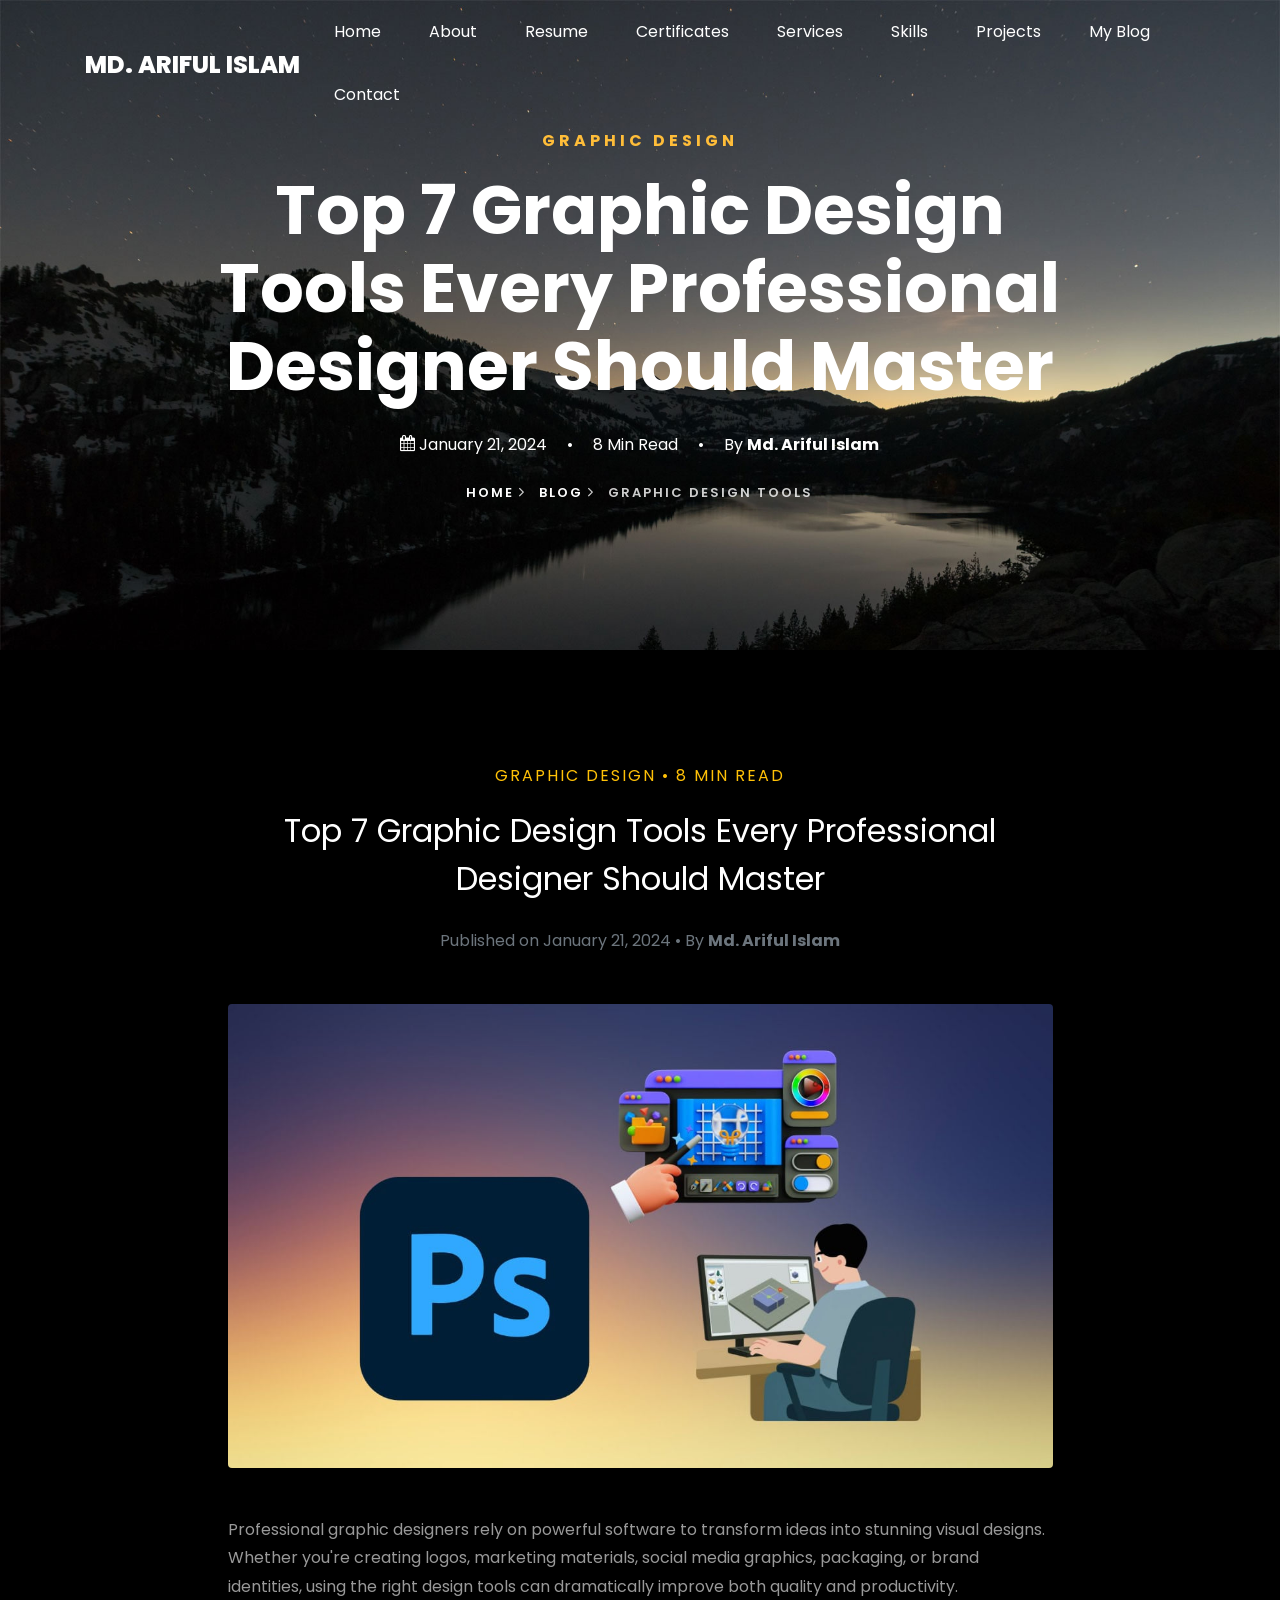
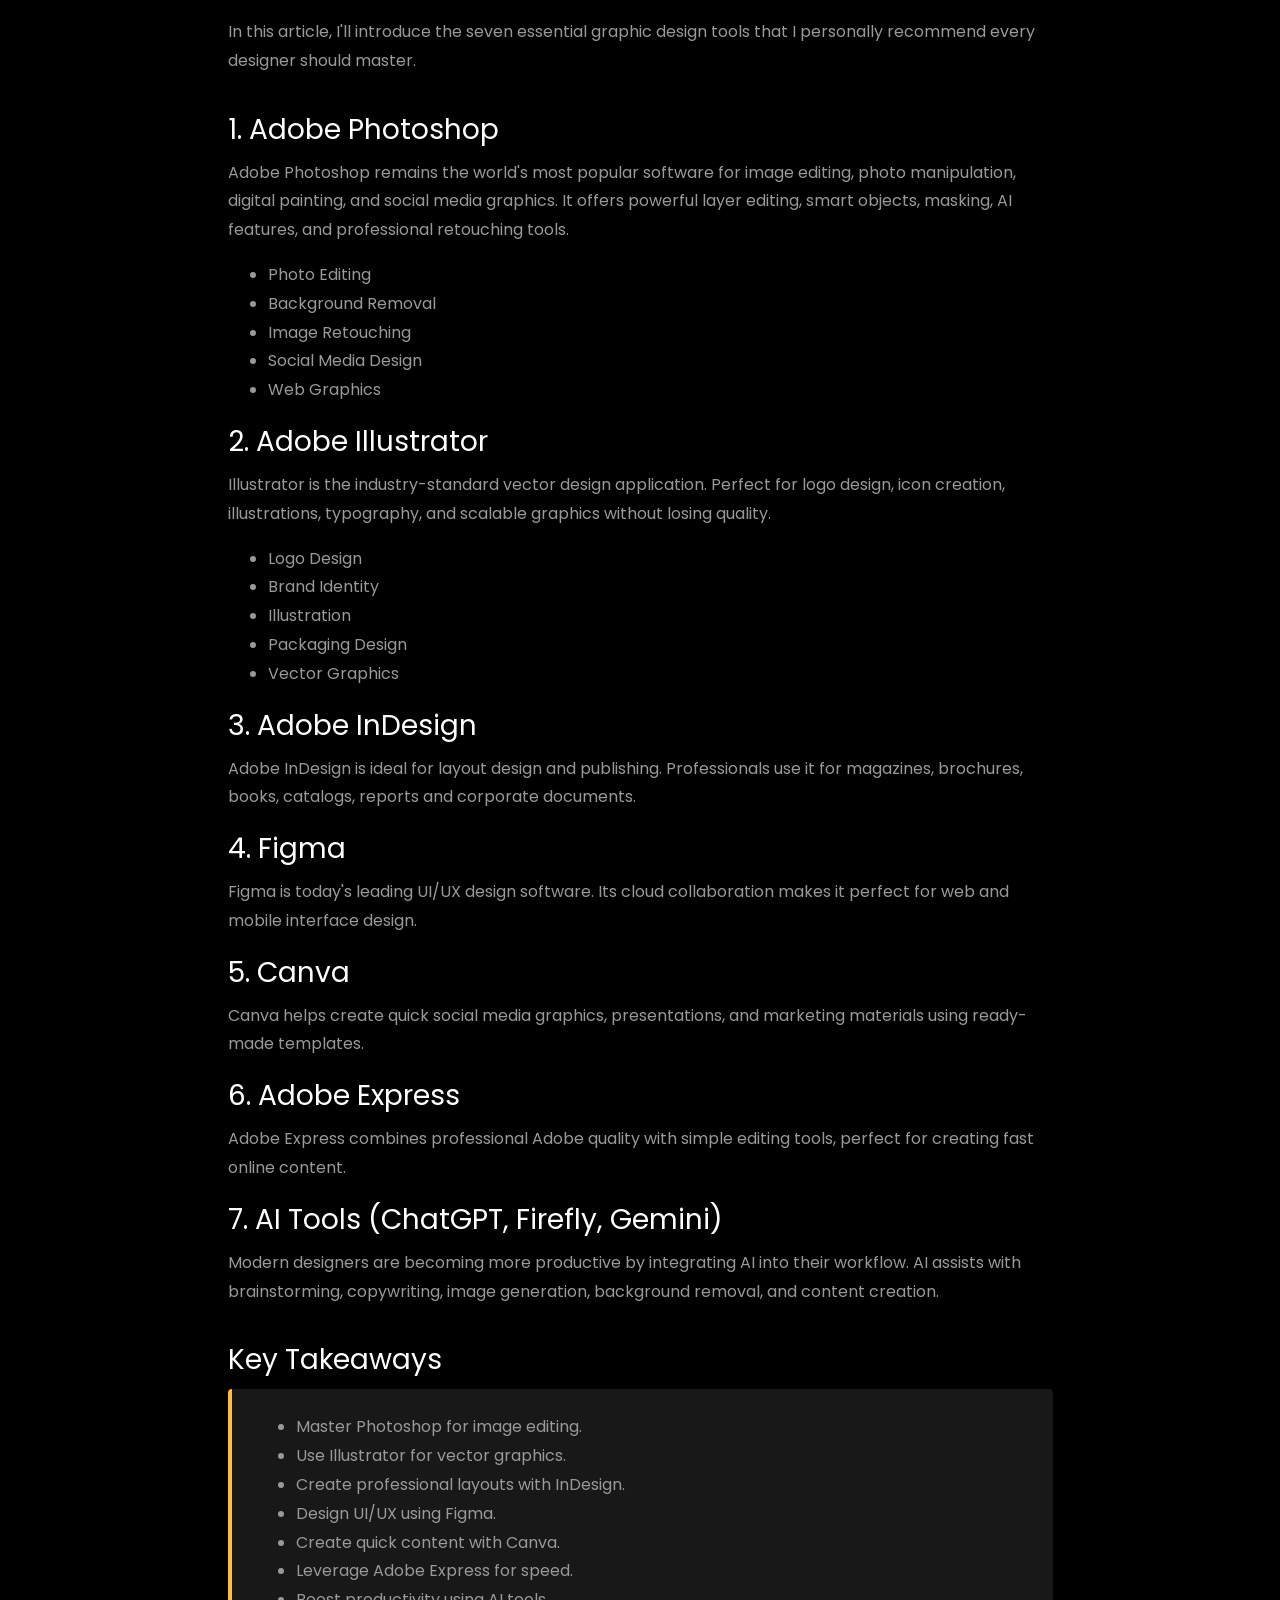
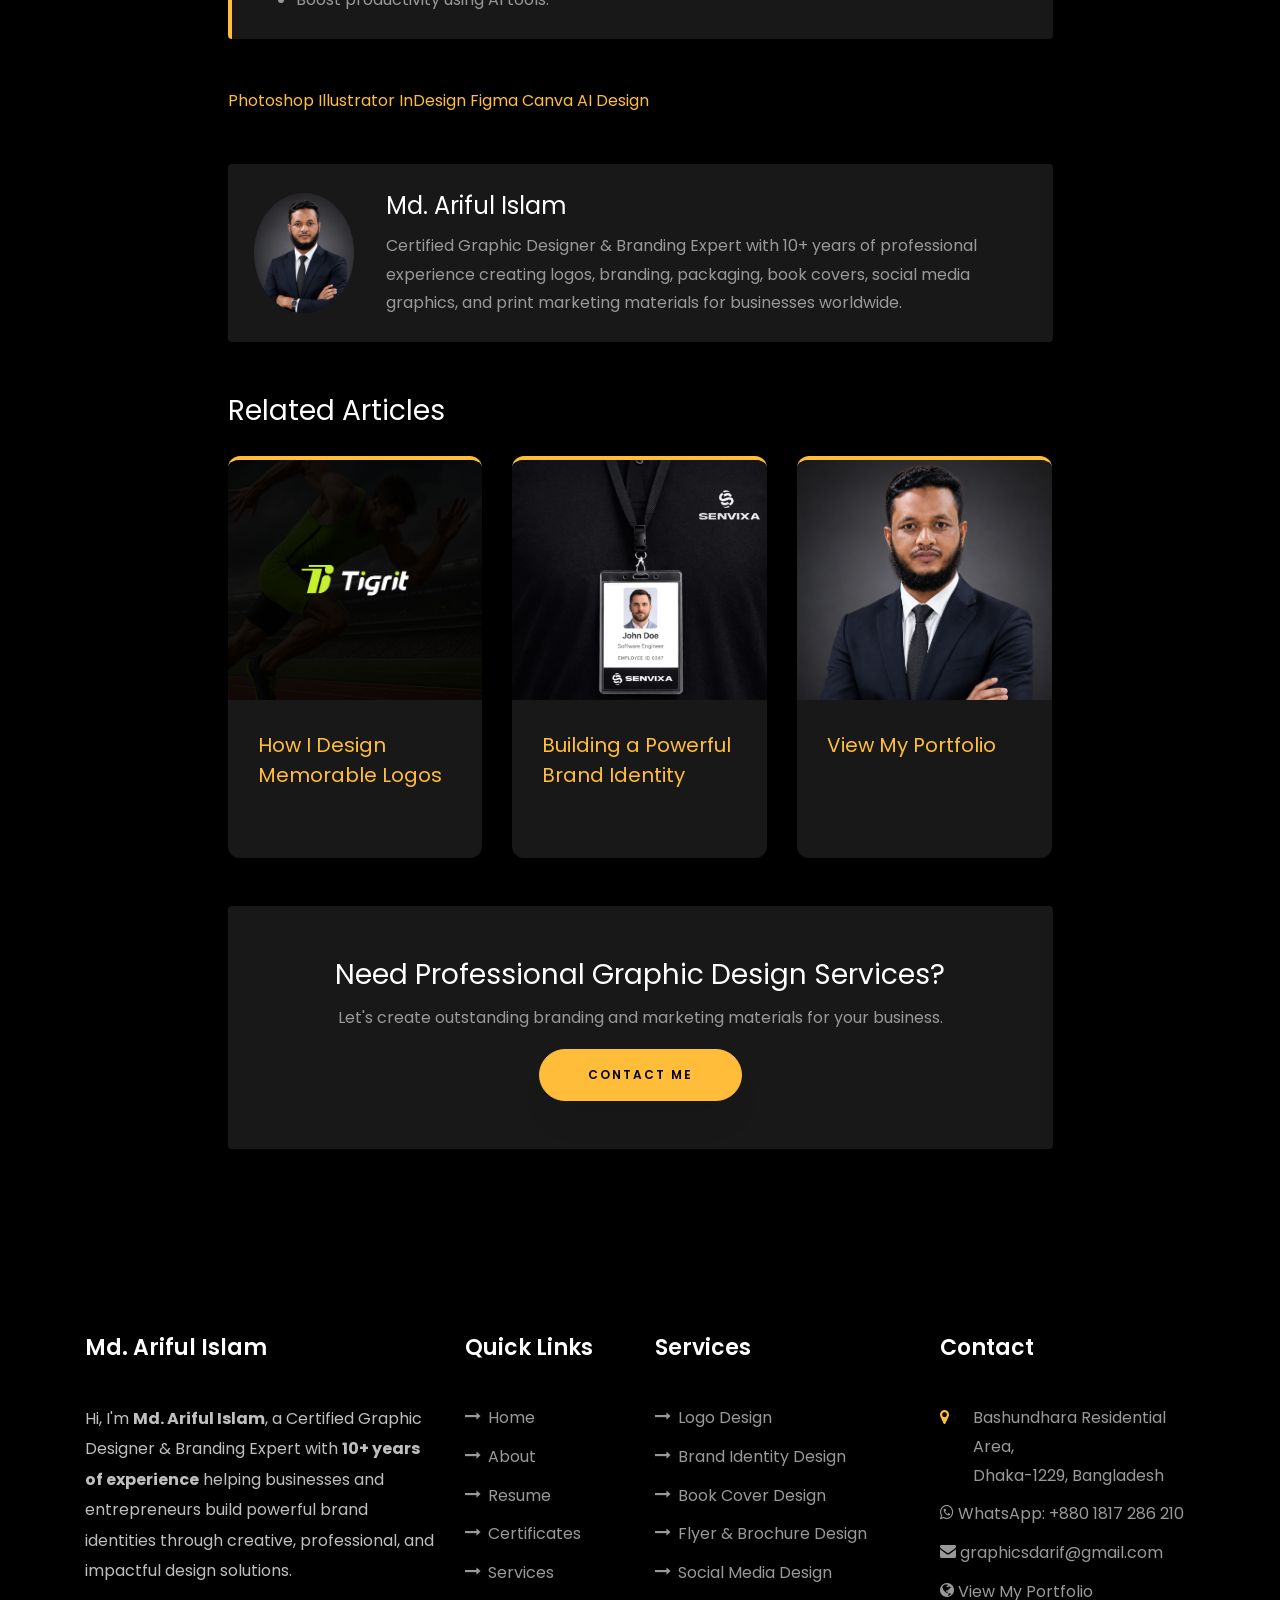
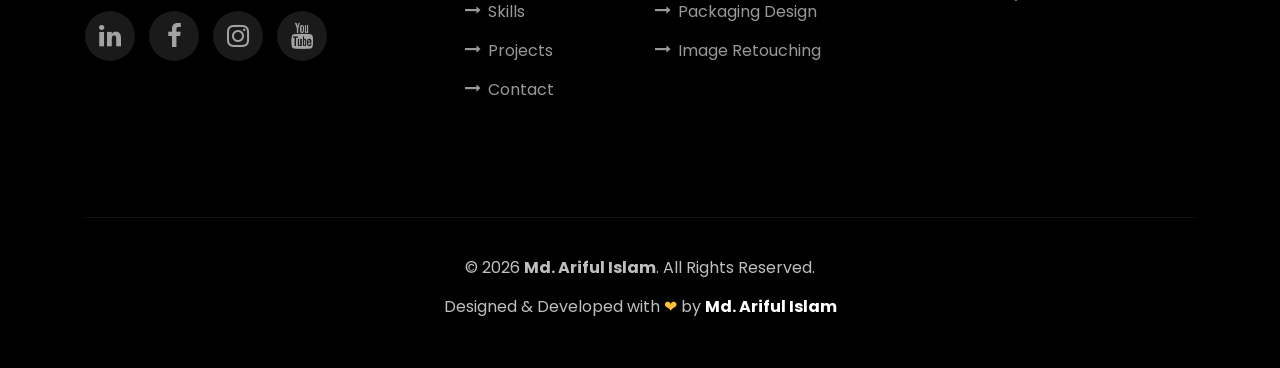
<file: single.html>
<!DOCTYPE html>
<html lang="en">
  <head>
    <title>Arif Islam Portfolio</title>
    <meta charset="utf-8">
    <meta name="viewport" content="width=device-width, initial-scale=1, shrink-to-fit=no">
    
    <link href="https://fonts.googleapis.com/css?family=Poppins:100,200,300,400,500,600,700,800,900" rel="stylesheet">

    <link rel="stylesheet" href="css/open-iconic-bootstrap.min.css">
    <link rel="stylesheet" href="css/animate.css">
    
    <link rel="stylesheet" href="css/owl.carousel.min.css">
    <link rel="stylesheet" href="css/owl.theme.default.min.css">
    <link rel="stylesheet" href="css/magnific-popup.css">

    <link rel="stylesheet" href="css/aos.css">

    <link rel="stylesheet" href="css/ionicons.min.css">
    
    <link rel="stylesheet" href="css/flaticon.css">
    <link rel="stylesheet" href="css/icomoon.css">
    <link rel="stylesheet" href="css/style.css">
  </head>
  <body data-spy="scroll" data-target=".site-navbar-target" data-offset="300">
	  
	  
    <nav class="navbar navbar-expand-lg navbar-dark ftco_navbar ftco-navbar-light site-navbar-target" id="ftco-navbar">
	    <div class="container">
	      <a class="navbar-brand" href="index.html">Md. Ariful Islam</a>
	      <button class="navbar-toggler js-fh5co-nav-toggle fh5co-nav-toggle" type="button" data-toggle="collapse" data-target="#ftco-nav" aria-controls="ftco-nav" aria-expanded="false" aria-label="Toggle navigation">
	        <span class="oi oi-menu"></span> Menu
	      </button>

	      <div class="collapse navbar-collapse" id="ftco-nav">
	        <ul class="navbar-nav nav ml-auto">
	          <li class="nav-item"><a href="index.html#home-section" class="nav-link"><span>Home</span></a></li>
	          <li class="nav-item"><a href="index.html#about-section" class="nav-link"><span>About</span></a></li>
	          <li class="nav-item"><a href="index.html#resume-section" class="nav-link"><span>Resume</span></a></li>
            <li class="nav-item"><a href="index.html#certifications-section" class="nav-link"><span>Certificates</span></a></li>
	          <li class="nav-item"><a href="index.html#services-section" class="nav-link"><span>Services</span></a></li>
	          <li class="nav-item"><a href="index.html#skills-section" class="nav-link"><span>Skills</span></a></li>
	          <li class="nav-item"><a href="index.html#projects-section" class="nav-link"><span>Projects</span></a></li>
	          <li class="nav-item"><a href="index.html#blog-section" class="nav-link"><span>My Blog</span></a></li>
	          <li class="nav-item"><a href="index.html#contact-section" class="nav-link"><span>Contact</span></a></li>
	        </ul>
	      </div>
	    </div>
	  </nav>
	 <!-- Hero Section -->
<section class="hero-wrap hero-wrap-2"
    style="background-image: url('images/bg_1.jpg');"
    data-stellar-background-ratio="0.5">

    <div class="overlay"></div>

    <div class="container">

        <div class="row no-gutters slider-text align-items-center justify-content-center">

            <div class="col-lg-10 text-center ftco-animate">

                <!-- Category -->
                <span class="text-warning text-uppercase font-weight-bold"
                    style="letter-spacing:4px;">
                    Graphic Design
                </span>

                <!-- Article Title -->
                <h1 class="display-3 font-weight-bold mt-3 mb-4">
                    Top 7 Graphic Design Tools Every Professional Designer Should Master
                </h1>

                <!-- Meta -->
                <div class="mb-4 text-white">

                    <span>
                        <i class="icon-calendar"></i>
                        January 21, 2024
                    </span>

                    <span class="mx-3">•</span>

                    <span>
                        <i class="icon-time"></i>
                        8 Min Read
                    </span>

                    <span class="mx-3">•</span>

                    <span>
                        By
                        <strong>Md. Ariful Islam</strong>
                    </span>

                </div>

                <!-- Breadcrumb -->
                <p class="breadcrumbs">

                    <span class="mr-2">
                        <a href="index.html">
                            Home
                            <i class="ion-ios-arrow-forward"></i>
                        </a>
                    </span>

                    <span class="mr-2">
                        <a href="index.html#blog-section">
                            Blog
                            <i class="ion-ios-arrow-forward"></i>
                        </a>
                    </span>

                    <span>
                        Graphic Design Tools
                    </span>

                </p>

            </div>

        </div>

    </div>

</section>

    <section class="ftco-section">
<div class="container">

<div class="row justify-content-center">

<div class="col-lg-9">

<!-- Article Header -->

<div class="text-center mb-5">

<span class="text-warning text-uppercase" style="letter-spacing:2px;">
Graphic Design • 8 Min Read
</span>

<h2 class="mt-3 mb-4">
Top 7 Graphic Design Tools Every Professional Designer Should Master
</h2>

<p class="text-muted">
Published on January 21, 2024 • By
<strong>Md. Ariful Islam</strong>
</p>

</div>

<!-- Featured Image -->

<img src="images/blogimgupdate1.jpg"
class="img-fluid rounded mb-5"
alt="Graphic Design Tools">

<!-- Introduction -->

<p>
Professional graphic designers rely on powerful software to transform ideas into
stunning visual designs. Whether you're creating logos, marketing materials,
social media graphics, packaging, or brand identities, using the right design
tools can dramatically improve both quality and productivity.
</p>

<p>
In this article, I'll introduce the seven essential graphic design tools that I
personally recommend every designer should master.
</p>

<hr>

<h3>1. Adobe Photoshop</h3>

<p>
Adobe Photoshop remains the world's most popular software for image editing,
photo manipulation, digital painting, and social media graphics.
It offers powerful layer editing, smart objects, masking, AI features,
and professional retouching tools.
</p>

<ul>

<li>Photo Editing</li>

<li>Background Removal</li>

<li>Image Retouching</li>

<li>Social Media Design</li>

<li>Web Graphics</li>

</ul>

<h3>2. Adobe Illustrator</h3>

<p>
Illustrator is the industry-standard vector design application.
Perfect for logo design, icon creation, illustrations, typography,
and scalable graphics without losing quality.
</p>

<ul>

<li>Logo Design</li>

<li>Brand Identity</li>

<li>Illustration</li>

<li>Packaging Design</li>

<li>Vector Graphics</li>

</ul>

<h3>3. Adobe InDesign</h3>

<p>
Adobe InDesign is ideal for layout design and publishing.
Professionals use it for magazines, brochures, books,
catalogs, reports and corporate documents.
</p>

<h3>4. Figma</h3>

<p>
Figma is today's leading UI/UX design software.
Its cloud collaboration makes it perfect for web and mobile interface design.
</p>

<h3>5. Canva</h3>

<p>
Canva helps create quick social media graphics,
presentations, and marketing materials using ready-made templates.
</p>

<h3>6. Adobe Express</h3>

<p>
Adobe Express combines professional Adobe quality with simple editing tools,
perfect for creating fast online content.
</p>

<h3>7. AI Tools (ChatGPT, Firefly, Gemini)</h3>

<p>
Modern designers are becoming more productive by integrating AI into their workflow.
AI assists with brainstorming, copywriting, image generation,
background removal, and content creation.
</p>

<hr>

<h3>Key Takeaways</h3>

<div class="p-4 rounded"
style="background:#181818; border-left:4px solid #ffbd39;">

<ul class="mb-0">

<li>Master Photoshop for image editing.</li>

<li>Use Illustrator for vector graphics.</li>

<li>Create professional layouts with InDesign.</li>

<li>Design UI/UX using Figma.</li>

<li>Create quick content with Canva.</li>

<li>Leverage Adobe Express for speed.</li>

<li>Boost productivity using AI tools.</li>

</ul>

</div>

<!-- Tags -->

<div class="mt-5">

<a href="https://www.behance.net/graphicdarif" class="tag-cloud-link">Photoshop</a>

<a href="#" class="tag-cloud-link">Illustrator</a>

<a href="#" class="tag-cloud-link">InDesign</a>

<a href="#" class="tag-cloud-link">Figma</a>

<a href="#" class="tag-cloud-link">Canva</a>

<a href="#" class="tag-cloud-link">AI Design</a>

</div>

<!-- Author -->

<div class="mt-5 p-4 rounded"
style="background:#181818;">

<div class="row align-items-center">

<div class="col-md-2 text-center">

<img src="images/about2.jpg"
class="img-fluid rounded-circle"
style="width:100px;">

</div>

<div class="col-md-10">

<h4>Md. Ariful Islam</h4>

<p class="mb-0">
Certified Graphic Designer & Branding Expert with 10+ years of professional
experience creating logos, branding, packaging, book covers, social media
graphics, and print marketing materials for businesses worldwide.
</p>

</div>

</div>

</div>

<!-- Related Posts -->

<div class="mt-5">

<h3 class="mb-4">
Related Articles
</h3>

<div class="row">

<div class="col-md-4">

<div class="blog-entry">

<a href="blog-logo-design.html"
class="block-20"
style="background-image:url(images/blogimgupdate2.jpg);">
</a>

<div class="text">

<h5>

<a href="blog-logo-design.html">
How I Design Memorable Logos
</a>

</h5>

</div>

</div>

</div>

<div class="col-md-4">

<div class="blog-entry">

<a href="blog-brand.html"
class="block-20"
style="background-image:url(images/branding.jpg);">
</a>

<div class="text">

<h5>

<a href="blog-brand.html">
Building a Powerful Brand Identity
</a>

</h5>

</div>

</div>

</div>

<div class="col-md-4">

<div class="blog-entry">

<a href="https://www.behance.net/graphicdarif"
class="block-20"
style="background-image:url(images/relatedarticlesimage.jpg);">
</a>

<div class="text">

<h5>

<a href="index.html#projects-section">
View My Portfolio
</a>

</h5>

</div>

</div>

</div>

</div>

</div>

<!-- CTA -->

<div class="text-center mt-5 p-5 rounded"
style="background:#181818;">

<h3>
Need Professional Graphic Design Services?
</h3>

<p>
Let's create outstanding branding and marketing materials for your business.
</p>

<a href="index.html#contact-section"
class="btn btn-primary px-5 py-3">
Contact Me
</a>

</div>

</div>

</div>

</div>

</section>
		

    <footer class="ftco-footer ftco-section">
    <div class="container">

        <div class="row">

            <!-- About -->
            <div class="col-lg-4 col-md-6 mb-5">
                <div class="ftco-footer-widget">
                    <h2 class="ftco-heading-2">Md. Ariful Islam</h2>

                    <p>
                        Hi, I'm <strong>Md. Ariful Islam</strong>, a Certified Graphic Designer &
                        Branding Expert with <strong>10+ years of experience</strong> helping
                        businesses and entrepreneurs build powerful brand identities through
                        creative, professional, and impactful design solutions.
                    </p>

                    <ul class="ftco-footer-social list-unstyled mt-4">

                        <li>
                            <a href="https://www.linkedin.com/in/graphicsdarif/" target="_blank">
                                <span class="icon-linkedin"></span>
                            </a>
                        </li>

                        <li>
                            <a href="https://facebook.com/graphicsarif" target="_blank">
                                <span class="icon-facebook"></span>
                            </a>
                        </li>

                        <li>
                            <a href="https://www.instagram.com/graphicmanbdofficial/" target="_blank">
                                <span class="icon-instagram"></span>
                            </a>
                        </li>

                        <li>
                            <a href="https://www.youtube.com/@graphicmanbd" target="_blank">
                                <span class="icon-youtube"></span>
                            </a>
                        </li>

                    </ul>
                </div>
            </div>

            <!-- Quick Links -->
            <div class="col-lg-2 col-md-6 mb-5">
                <div class="ftco-footer-widget">

                    <h2 class="ftco-heading-2">Quick Links</h2>

                    <ul class="list-unstyled">

                        <li><a href="#home-section"><span class="icon-long-arrow-right mr-2"></span>Home</a></li>

                        <li><a href="#about-section"><span class="icon-long-arrow-right mr-2"></span>About</a></li>

                        <li><a href="#resume-section"><span class="icon-long-arrow-right mr-2"></span>Resume</a></li>

                        <li><a href="#certificates-section"><span class="icon-long-arrow-right mr-2"></span>Certificates</a></li>

                        <li><a href="#services-section"><span class="icon-long-arrow-right mr-2"></span>Services</a></li>

                        <li><a href="#skills-section"><span class="icon-long-arrow-right mr-2"></span>Skills</a></li>

                        <li><a href="#projects-section"><span class="icon-long-arrow-right mr-2"></span>Projects</a></li>

                        <li><a href="#contact-section"><span class="icon-long-arrow-right mr-2"></span>Contact</a></li>

                    </ul>

                </div>
            </div>

            <!-- Services -->
            <div class="col-lg-3 col-md-6 mb-5">

                <div class="ftco-footer-widget">

                    <h2 class="ftco-heading-2">Services</h2>

                    <ul class="list-unstyled">

                        <li><a href="#services-section"><span class="icon-long-arrow-right mr-2"></span>Logo Design</a></li>

                        <li><a href="#services-section"><span class="icon-long-arrow-right mr-2"></span>Brand Identity Design</a></li>

                        <li><a href="#services-section"><span class="icon-long-arrow-right mr-2"></span>Book Cover Design</a></li>

                        <li><a href="#services-section"><span class="icon-long-arrow-right mr-2"></span>Flyer & Brochure Design</a></li>

                        <li><a href="#services-section"><span class="icon-long-arrow-right mr-2"></span>Social Media Design</a></li>

                        <li><a href="#services-section"><span class="icon-long-arrow-right mr-2"></span>Packaging Design</a></li>

                        <li><a href="#services-section"><span class="icon-long-arrow-right mr-2"></span>Image Retouching</a></li>

                    </ul>

                </div>

            </div>

            <!-- Contact -->
            <div class="col-lg-3 col-md-6 mb-5">

                <div class="ftco-footer-widget">

                    <h2 class="ftco-heading-2">Contact</h2>

                    <ul class="list-unstyled contact-footer">

                        <li>
                            <span class="icon icon-map-marker"></span>
                            Bashundhara Residential Area,<br>
                            Dhaka-1229, Bangladesh
                        </li>

                        <li>
    					<a href="https://wa.me/8801817286210" target="_blank">
        				<span class="icon icon-whatsapp"></span>
        					WhatsApp: +880 1817 286 210
    					</a>
						</li>

                        <li>
                            <a href="mailto:graphicsdarif@gmail.com">
                                <span class="icon icon-envelope"></span>
                                graphicsdarif@gmail.com
                            </a>
                        </li>

                        <li>
                            <a href="https://www.behance.net/graphicdarif" target="_blank">
                                <span class="icon icon-globe"></span>
                                View My Portfolio
                            </a>
                        </li>

                    </ul>

                </div>

            </div>

        </div>

        <hr>

        <div class="row">

            <div class="col-md-12 text-center">

                <p class="mb-2">

                    © <script>document.write(new Date().getFullYear())</script>

                    <strong>Md. Ariful Islam</strong>.

                    All Rights Reserved.

                </p>

                <p class="footer-credit">

                    Designed & Developed with

                    <span class="heart">❤</span>

                    by

                    <a href="https://www.youtube.com/@graphicmanbd" target="_blank">

                        <strong>Md. Ariful Islam</strong>

                    </a>

                </p>

            </div>

        </div>

    </div>
</footer>
    
  

  <!-- loader -->
  <div id="ftco-loader" class="show fullscreen"><svg class="circular" width="48px" height="48px"><circle class="path-bg" cx="24" cy="24" r="22" fill="none" stroke-width="4" stroke="#eeeeee"/><circle class="path" cx="24" cy="24" r="22" fill="none" stroke-width="4" stroke-miterlimit="10" stroke="#F96D00"/></svg></div>


  <script src="js/jquery.min.js"></script>
  <script src="js/jquery-migrate-3.0.1.min.js"></script>
  <script src="js/popper.min.js"></script>
  <script src="js/bootstrap.min.js"></script>
  <script src="js/jquery.easing.1.3.js"></script>
  <script src="js/jquery.waypoints.min.js"></script>
  <script src="js/jquery.stellar.min.js"></script>
  <script src="js/owl.carousel.min.js"></script>
  <script src="js/jquery.magnific-popup.min.js"></script>
  <script src="js/aos.js"></script>
  <script src="js/jquery.animateNumber.min.js"></script>
  <script src="js/scrollax.min.js"></script>
  
  <script src="js/main.js"></script>
    
  </body>
</html>
</file>
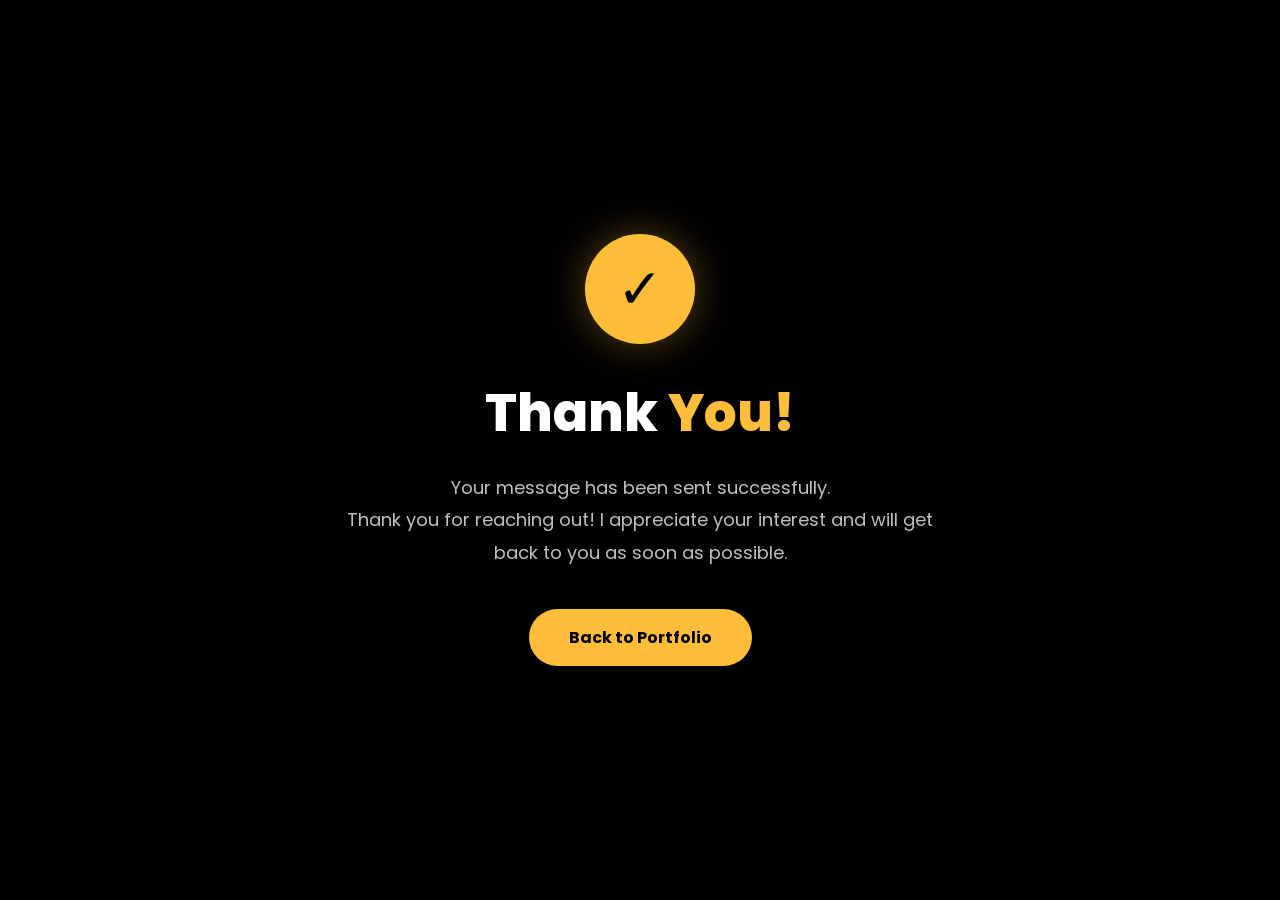
<file: thankyou.html>
<!DOCTYPE html>
<html lang="en">
<head>
    <meta charset="UTF-8">
    <meta name="viewport" content="width=device-width, initial-scale=1.0">
    <title>Thank You | Md. Ariful Islam</title>

    <link href="https://fonts.googleapis.com/css2?family=Poppins:wght@300;400;500;600;700;800&display=swap" rel="stylesheet">

    <style>
        *{
            margin:0;
            padding:0;
            box-sizing:border-box;
        }

        body{
            font-family:'Poppins',sans-serif;
            background:#000;
            color:#fff;
            display:flex;
            justify-content:center;
            align-items:center;
            height:100vh;
            overflow:hidden;
        }

        .container{
            text-align:center;
            max-width:700px;
            padding:50px;
        }

        .check{
            width:110px;
            height:110px;
            margin:0 auto 30px;
            border-radius:50%;
            background:#ffbd39;
            display:flex;
            justify-content:center;
            align-items:center;
            font-size:55px;
            color:#000;
            box-shadow:0 0 40px rgba(255,189,57,.35);
        }

        h1{
            font-size:52px;
            font-weight:800;
            margin-bottom:20px;
        }

        h1 span{
            color:#ffbd39;
        }

        p{
            color:#bfbfbf;
            font-size:18px;
            line-height:1.8;
            margin-bottom:40px;
        }

        .btn{
            display:inline-block;
            background:#ffbd39;
            color:#000;
            text-decoration:none;
            padding:16px 40px;
            border-radius:50px;
            font-weight:700;
            transition:.3s;
        }

        .btn:hover{
            background:#fff;
            transform:translateY(-3px);
        }

        @media(max-width:768px){

            h1{
                font-size:38px;
            }

            p{
                font-size:16px;
            }

        }

    </style>

</head>
<body>

<div class="container">

    <div class="check">
        ✓
    </div>

    <h1>Thank <span>You!</span></h1>

    <p>
        Your message has been sent successfully.
        <br>
        Thank you for reaching out! I appreciate your interest and will get back to you as soon as possible.
    </p>

    <a href="index.html" class="btn">
        Back to Portfolio
    </a>

</div>

</body>
</html>
</file>
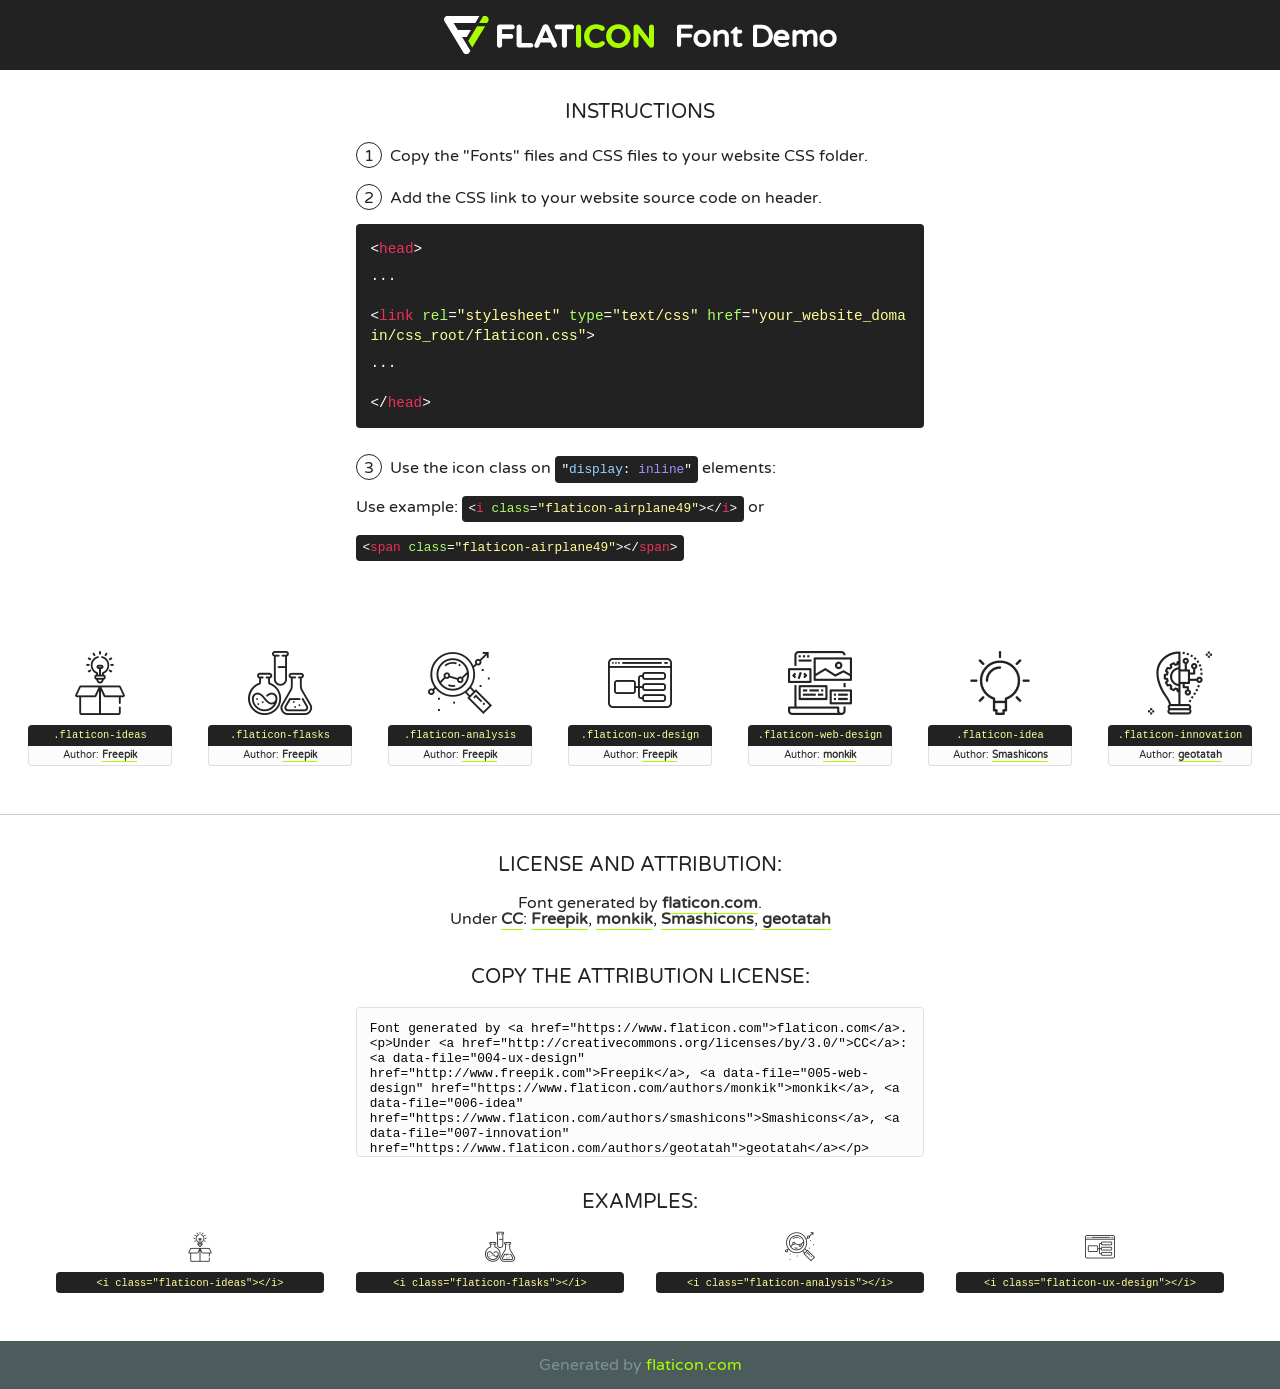
<file: fonts/flaticon/font/flaticon.html>
<!DOCTYPE html>
<!--
  Flaticon icon font: Flaticon
  Creation date: 20/03/2019 02:18
-->
<html>
<!DOCTYPE html>
<html>

<head>
    <title>Flaticon WebFont</title>
    <link href="http://fonts.googleapis.com/css?family=Varela+Round" rel="stylesheet" type="text/css" />
    <link rel="stylesheet" type="text/css" href="flaticon.css">
    <meta charset="UTF-8">
    <style>
    html, body, div, span, applet, object, iframe,
    h1, h2, h3, h4, h5, h6, p, blockquote, pre,
    a, abbr, acronym, address, big, cite, code,
    del, dfn, em, img, ins, kbd, q, s, samp,
    small, strike, strong, sub, sup, tt, var,
    b, u, i, center,
    dl, dt, dd, ol, ul, li,
    fieldset, form, label, legend,
    table, caption, tbody, tfoot, thead, tr, th, td,
    article, aside, canvas, details, embed, 
    figure, figcaption, footer, header, hgroup, 
    menu, nav, output, ruby, section, summary,
    time, mark, audio, video {
        margin: 0;
        padding: 0;
        border: 0;
        font-size: 100%;
        font: inherit;
        vertical-align: baseline;
    }
    /* HTML5 display-role reset for older browsers */
    article, aside, details, figcaption, figure, 
    footer, header, hgroup, menu, nav, section {
        display: block;
    }
    body {
        line-height: 1;
    }
    ol, ul {
        list-style: none;
    }
    blockquote, q {
        quotes: none;
    }
    blockquote:before, blockquote:after,
    q:before, q:after {
        content: '';
        content: none;
    }
    table {
        border-collapse: collapse;
        border-spacing: 0;
    }
    body {
        font-family: 'Varela Round', Helvetica, Arial, sans-serif;
        font-size: 16px;
        color: #222;
    }
    a {
        color: #333;
        border-bottom: 1px solid #a9fd00;
        font-weight: bold;
        text-decoration: none;
    }
    * {
        -moz-box-sizing: border-box;
        -webkit-box-sizing: border-box;
        box-sizing: border-box;
        margin: 0;
        padding: 0;
    }
    [class^="flaticon-"]:before, [class*=" flaticon-"]:before, [class^="flaticon-"]:after, [class*=" flaticon-"]:after {
        font-family: Flaticon;
        font-size: 30px;
        font-style: normal;
        margin-left: 20px;
        color: #333;
    }
    .wrapper {
        max-width: 600px;
        margin: auto;
        padding: 0 1em;
    }
    .title {
        font-size: 1.25em;
        text-align: center;
        margin-bottom: 1em;
        text-transform: uppercase;
    }
    header {
        text-align: center;
        background-color: #222;
        color: #fff;
        padding: 1em;
    }
    header .logo {
        width: 210px;
        height: 38px;
        display: inline-block;
        vertical-align: middle;
        margin-right: 1em;
        border: none;
    }
    header strong {
        font-size: 1.95em;
        font-weight: bold;
        vertical-align: middle;
        margin-top: 5px;
        display: inline-block;
    }
    .demo {
        margin: 2em auto;
        line-height: 1.25em;
    }
    .demo ul li {
        margin-bottom: 1em;
    }
    .demo ul li .num {
        color: #222;
        border-radius: 20px;
        display: inline-block;
        width: 26px;
        padding: 3px;
        height: 26px;
        text-align: center;
        margin-right: 0.5em;
        border: 1px solid #222;
    }
    .demo ul li code {
        background-color: #222;
        border-radius: 4px;
        padding: 0.25em 0.5em;
        display: inline-block;
        color: #fff;
        font-family: Consolas,Monaco,Lucida Console,Liberation Mono,DejaVu Sans Mono,Bitstream Vera Sans Mono,Courier New, monospace;
        font-weight: lighter;
        margin-top: 1em;
        font-size: 0.8em;
        word-break: break-all;
    }
    .demo ul li code.big {
        padding: 1em;
        font-size: 0.9em;
    }
    .demo ul li code .red {
        color: #EF3159;
    }
    .demo ul li code .green {
        color: #ACFF65;
    }
    .demo ul li code .yellow {
        color: #FFFF99;
    }
    .demo ul li code .blue {
        color: #99D3FF;
    }
    .demo ul li code .purple {
        color: #A295FF;
    }
    .demo ul li code .dots {
        margin-top: 0.5em;
        display: block;
    }
    #glyphs {
        border-bottom: 1px solid #ccc;
        padding: 2em 0;
        text-align: center;
    }
    .glyph {
        display: inline-block;
        width: 9em;
        margin: 1em;
        text-align: center;
        vertical-align: top;
        background: #FFF;
    }
    .glyph .glyph-icon {
        padding: 10px;
        display: block;
        font-family:"Flaticon";
        font-size: 64px;
        line-height: 1;
    }
    .glyph .glyph-icon:before {
        font-size: 64px;
        color: #222;
        margin-left: 0;
    }
    .class-name {
        font-size: 0.65em;
        background-color: #222;
        color: #fff;
        border-radius: 4px 4px 0 0;
        padding: 0.5em;
        color: #FFFF99;
        font-family: Consolas,Monaco,Lucida Console,Liberation Mono,DejaVu Sans Mono,Bitstream Vera Sans Mono,Courier New, monospace;
    }
    .author-name {
        font-size: 0.6em;
        background-color: #fcfcfd;
        border: 1px solid #DEDEE4;
        border-top: 0;
        border-radius: 0 0 4px 4px;
        padding: 0.5em;
    }
    .class-name:last-child {
        font-size: 10px;
        color:#888;
    }
    .class-name:last-child a {
        font-size: 10px;
        color:#555;
    }
    .class-name:last-child a:hover {
        color:#a9fd00;
    }
    .glyph > input {
        display: block;
        width: 100px;
        margin: 5px auto;
        text-align: center;
        font-size: 12px;
        cursor: text;
    }
    .glyph > input.icon-input {
        font-family:"Flaticon";
        font-size: 16px;
        margin-bottom: 10px;
    }
    .attribution .title {
        margin-top: 2em;
    }
    .attribution textarea {
        background-color: #fcfcfd;
        padding: 1em;
        border: none;
        box-shadow: none;
        border: 1px solid #DEDEE4;
        border-radius: 4px;
        resize: none;
        width: 100%;
        height: 150px;
        font-size: 0.8em;
        font-family: Consolas,Monaco,Lucida Console,Liberation Mono,DejaVu Sans Mono,Bitstream Vera Sans Mono,Courier New, monospace;
        -webkit-appearance: none;
    }
    .iconsuse {
        margin: 2em auto;
        text-align: center;
        max-width: 1200px;
    }
    .iconsuse:after {
        content: '';
        display: table;
        clear: both;
    }
    .iconsuse .image {
        float: left;
        width: 25%;
        padding: 0 1em;
    }
    .iconsuse .image p {
        margin-bottom: 1em;
    }
    .iconsuse .image span {
        display: block;
        font-size: 0.65em;
        background-color: #222;
        color: #fff;
        border-radius: 4px;
        padding: 0.5em;
        color: #FFFF99;
        margin-top: 1em;
        font-family: Consolas,Monaco,Lucida Console,Liberation Mono,DejaVu Sans Mono,Bitstream Vera Sans Mono,Courier New, monospace;
    }
    #footer {
        text-align: center;
        background-color: #4C5B5C;
        color: #7c9192;
        padding: 1em;
    }
    #footer a {
        border: none;
        color: #a9fd00;
        font-weight: normal;
    }
    @media (max-width: 960px) {
        .iconsuse .image {
            width: 50%;
        }
    }
    @media (max-width: 560px) {
        .iconsuse .image {
            width: 100%;
        }
    }
    </style>
</head>

<body class="characters-off">

    <header>
        <a href="https://www.flaticon.com" target="_blank" class="logo">
            <svg version="1.1" xmlns="http://www.w3.org/2000/svg" xmlns:xlink="http://www.w3.org/1999/xlink" xmlns:a="http://ns.adobe.com/AdobeSVGViewerExtensions/3.0/" viewBox="0 0 560.875 102.036" enable-background="new 0 0 560.875 102.036" xml:space="preserve">
                <defs>
                </defs>
                <g>
                    <g class="letters">
                        <path fill="#ffffff" d="M141.596,29.675c0-3.777,2.985-6.767,6.764-6.767h34.438c3.426,0,6.15,2.728,6.15,6.15
                        c0,3.43-2.724,6.149-6.15,6.149h-27.674v13.091h23.719c3.429,0,6.151,2.724,6.151,6.15c0,3.43-2.723,6.149-6.151,6.149h-23.719
                        v17.574c0,3.773-2.986,6.761-6.764,6.761c-3.779,0-6.764-2.989-6.764-6.761V29.675z"></path>
                        <path fill="#ffffff" d="M193.844,29.149c0-3.781,2.985-6.767,6.764-6.767c3.776,0,6.763,2.985,6.763,6.767v42.957h25.039
                        c3.426,0,6.149,2.726,6.149,6.153c0,3.425-2.723,6.15-6.149,6.15h-31.802c-3.779,0-6.764-2.986-6.764-6.768V29.149z"></path>
                        <path fill="#ffffff" d="M241.891,75.71l21.438-48.407c1.492-3.341,4.215-5.357,7.906-5.357h0.792
                        c3.686,0,6.323,2.017,7.815,5.357l21.439,48.407c0.436,0.967,0.701,1.845,0.701,2.723c0,3.602-2.809,6.501-6.414,6.501
                        c-3.161,0-5.269-1.845-6.499-4.655l-4.132-9.661h-27.059l-4.301,10.102c-1.144,2.631-3.426,4.214-6.237,4.214
                        c-3.517,0-6.24-2.81-6.24-6.325C241.1,77.64,241.451,76.677,241.891,75.71z M279.932,58.666l-8.521-20.297l-8.526,20.297H279.932
                        z"></path>
                        <path fill="#ffffff" d="M314.864,35.387H301.86c-3.429,0-6.239-2.813-6.239-6.238c0-3.429,2.811-6.24,6.239-6.24h39.533
                        c3.426,0,6.237,2.811,6.237,6.24c0,3.425-2.811,6.238-6.237,6.238h-13.001v42.785c0,3.773-2.99,6.761-6.764,6.761
                        c-3.779,0-6.764-2.989-6.764-6.761V35.387z"></path>
                        <path fill="#A9FD00" d="M352.615,29.149c0-3.781,2.985-6.767,6.767-6.767c3.774,0,6.761,2.985,6.761,6.767v49.024
                        c0,3.773-2.987,6.761-6.761,6.761c-3.781,0-6.767-2.989-6.767-6.761V29.149z"></path>
                        <path fill="#A9FD00" d="M374.132,53.836v-0.179c0-17.481,13.178-31.801,32.065-31.801c9.22,0,15.459,2.458,20.557,6.238
                        c1.402,1.054,2.637,2.985,2.637,5.357c0,3.692-2.985,6.59-6.681,6.59c-1.845,0-3.071-0.702-4.044-1.319
                        c-3.776-2.813-7.729-4.393-12.562-4.393c-10.364,0-17.831,8.611-17.831,19.154v0.173c0,10.542,7.291,19.329,17.831,19.329
                        c5.715,0,9.492-1.756,13.359-4.834c1.049-0.874,2.458-1.491,4.039-1.491c3.429,0,6.325,2.813,6.325,6.236
                        c0,2.106-1.056,3.78-2.282,4.834c-5.539,4.834-12.036,7.733-21.878,7.733C387.572,85.464,374.132,71.493,374.132,53.836z"></path>
                        <path fill="#A9FD00" d="M433.009,53.836v-0.179c0-17.481,13.79-31.801,32.766-31.801c18.981,0,32.592,14.143,32.592,31.628v0.173
                        c0,17.483-13.785,31.807-32.769,31.807C446.625,85.464,433.009,71.32,433.009,53.836z M484.224,53.836v-0.179
                        c0-10.539-7.725-19.326-18.626-19.326c-10.893,0-18.449,8.611-18.449,19.154v0.173c0,10.542,7.73,19.329,18.626,19.329
                        C476.676,72.986,484.224,64.378,484.224,53.836z"></path>
                        <path fill="#A9FD00" d="M506.233,29.321c0-3.774,2.99-6.763,6.767-6.763h1.401c3.252,0,5.183,1.583,7.029,3.953l26.093,34.265
                        V29.059c0-3.692,2.99-6.677,6.681-6.677c3.683,0,6.671,2.985,6.671,6.677v48.934c0,3.78-2.987,6.765-6.764,6.765h-0.436
                        c-3.257,0-5.188-1.581-7.034-3.953l-27.056-35.492v32.944c0,3.687-2.985,6.676-6.678,6.676c-3.683,0-6.673-2.989-6.673-6.676
                        V29.321z"></path>
                    </g>
                    <g class="insignia">
                        <path fill="#ffffff" d="M48.372,56.137h12.517l11.156-18.537H37.186L25.688,18.539h57.825L94.668,0H9.271
                        C5.925,0,2.842,1.801,1.198,4.716c-1.644,2.907-1.593,6.482,0.134,9.343l50.38,83.501c1.678,2.781,4.689,4.476,7.938,4.476
                        c3.246,0,6.257-1.695,7.935-4.476l2.898-4.804L48.372,56.137z"></path>
                        <g class="i">
                            <path fill="#A9FD00" d="M93.575,18.539h0.031v0.004l21.652,0.004l2.705-4.488c1.727-2.861,1.778-6.436,0.133-9.343
                            C116.454,1.801,113.371,0,110.026,0h-5.294L93.575,18.539z"></path>
                            <polygon fill="#A9FD00" points="88.291,27.356 64.725,66.486 75.519,84.404 109.942,27.356"></polygon>
                        </g>
                    </g>
                </g>
            </svg>
        </a>
        <strong>Font Demo</strong>
    </header>


    <section class="demo wrapper">

        <p class="title">Instructions</p>

        <ul>
            <li>
                <span class="num">1</span>Copy the "Fonts" files and CSS files to your website CSS folder.
            </li>
            <li>
                <span class="num">2</span>Add the CSS link to your website source code on header.
                <code class="big">
                    &lt;<span class="red">head</span>&gt;
                    <br/><span class="dots">...</span>
                    <br/>&lt;<span class="red">link</span> <span class="green">rel</span>=<span class="yellow">"stylesheet"</span> <span class="green">type</span>=<span class="yellow">"text/css"</span> <span class="green">href</span>=<span class="yellow">"your_website_domain/css_root/flaticon.css"</span>&gt;
                    <br/><span class="dots">...</span>
                    <br/>&lt;/<span class="red">head</span>&gt;
                </code>
            </li>

            <li>
                <p>
                    <span class="num">3</span>Use the icon class on <code>"<span class="blue">display</span>:<span class="purple"> inline</span>"</code> elements:
                    <br />
                    Use example: <code>&lt;<span class="red">i</span> <span class="green">class</span>=<span class="yellow">&quot;flaticon-airplane49&quot;</span>&gt;&lt;/<span class="red">i</span>&gt;</code> or <code>&lt;<span class="red">span</span> <span class="green">class</span>=<span class="yellow">&quot;flaticon-airplane49&quot;</span>&gt;&lt;/<span class="red">span</span>&gt;</code>
            </li>
        </ul>

    </section>




   <section id="glyphs">          
    
      
        <div class="glyph"><div class="glyph-icon flaticon-ideas"></div>
            <div class="class-name">.flaticon-ideas</div>
            <div class="author-name">Author: <a data-file="001-ideas" href="http://www.freepik.com">Freepik</a> </div> 
        </div>        
        
        <div class="glyph"><div class="glyph-icon flaticon-flasks"></div>
            <div class="class-name">.flaticon-flasks</div>
            <div class="author-name">Author: <a data-file="002-flasks" href="http://www.freepik.com">Freepik</a> </div> 
        </div>        
        
        <div class="glyph"><div class="glyph-icon flaticon-analysis"></div>
            <div class="class-name">.flaticon-analysis</div>
            <div class="author-name">Author: <a data-file="003-analysis" href="http://www.freepik.com">Freepik</a> </div> 
        </div>        
        
        <div class="glyph"><div class="glyph-icon flaticon-ux-design"></div>
            <div class="class-name">.flaticon-ux-design</div>
            <div class="author-name">Author: <a data-file="004-ux-design" href="http://www.freepik.com">Freepik</a> </div> 
        </div>        
        
        <div class="glyph"><div class="glyph-icon flaticon-web-design"></div>
            <div class="class-name">.flaticon-web-design</div>
            <div class="author-name">Author: <a data-file="005-web-design" href="https://www.flaticon.com/authors/monkik">monkik</a> </div> 
        </div>        
        
        <div class="glyph"><div class="glyph-icon flaticon-idea"></div>
            <div class="class-name">.flaticon-idea</div>
            <div class="author-name">Author: <a data-file="006-idea" href="https://www.flaticon.com/authors/smashicons">Smashicons</a> </div> 
        </div>        
        
        <div class="glyph"><div class="glyph-icon flaticon-innovation"></div>
            <div class="class-name">.flaticon-innovation</div>
            <div class="author-name">Author: <a data-file="007-innovation" href="https://www.flaticon.com/authors/geotatah">geotatah</a> </div> 
        </div>        
        

    </section>



    <section class="attribution wrapper"   style="text-align:center;">

      <div class="title">License and attribution:</div><div class="attrDiv">Font generated by <a href="https://www.flaticon.com">flaticon.com</a>. <div><p>Under <a href="http://creativecommons.org/licenses/by/3.0/">CC</a>: <a data-file="004-ux-design" href="http://www.freepik.com">Freepik</a>, <a data-file="005-web-design" href="https://www.flaticon.com/authors/monkik">monkik</a>, <a data-file="006-idea" href="https://www.flaticon.com/authors/smashicons">Smashicons</a>, <a data-file="007-innovation" href="https://www.flaticon.com/authors/geotatah">geotatah</a></p>  </div>
      </div>
      <div class="title">Copy the Attribution License:</div>

    <textarea onclick="this.focus();this.select();">Font generated by &lt;a href=&quot;https://www.flaticon.com&quot;&gt;flaticon.com&lt;/a&gt;. <p>Under <a href="http://creativecommons.org/licenses/by/3.0/">CC</a>: <a data-file="004-ux-design" href="http://www.freepik.com">Freepik</a>, <a data-file="005-web-design" href="https://www.flaticon.com/authors/monkik">monkik</a>, <a data-file="006-idea" href="https://www.flaticon.com/authors/smashicons">Smashicons</a>, <a data-file="007-innovation" href="https://www.flaticon.com/authors/geotatah">geotatah</a></p>  
     </textarea>

    </section>

    <section class="iconsuse">

          <div class="title">Examples:</div>            
             
            <div class="image">
                <p>
                    <i class="glyph-icon flaticon-ideas"></i> 
                    <span>&lt;i class=&quot;flaticon-ideas&quot;&gt;&lt;/i&gt;</span>
                </p>
            </div>
            
            <div class="image">
                <p>
                    <i class="glyph-icon flaticon-flasks"></i> 
                    <span>&lt;i class=&quot;flaticon-flasks&quot;&gt;&lt;/i&gt;</span>
                </p>
            </div>
            
            <div class="image">
                <p>
                    <i class="glyph-icon flaticon-analysis"></i> 
                    <span>&lt;i class=&quot;flaticon-analysis&quot;&gt;&lt;/i&gt;</span>
                </p>
            </div>
            
            <div class="image">
                <p>
                    <i class="glyph-icon flaticon-ux-design"></i> 
                    <span>&lt;i class=&quot;flaticon-ux-design&quot;&gt;&lt;/i&gt;</span>
                </p>
            </div>
                       
        </div>
                            
    </section>

<div id="footer">
    <div>Generated by <a href="https://www.flaticon.com">flaticon.com</a>
    </div>
</div>



</body>
</html>
</file>
<file: css/flaticon.css>
/*
  	Flaticon icon font: Flaticon
  	Creation date: 04/01/2019 13:45
  	*/


@font-face {
  font-family: "Flaticon";
  src: url("../fonts/flaticon/font/Flaticon.eot");
  src: url("../fonts/flaticon/font/Flaticon.eot?#iefix") format("embedded-opentype"),
       url("../fonts/flaticon/font/Flaticon.woff") format("woff"),
       url("../fonts/flaticon/font/Flaticon.ttf") format("truetype"),
       url("../fonts/flaticon/font/Flaticon.svg#Flaticon") format("svg");
  font-weight: normal;
  font-style: normal;
}

@media screen and (-webkit-min-device-pixel-ratio:0) {
  @font-face {
    font-family: "Flaticon";
    src: url("../fonts/flaticon/font/Flaticon.svg#Flaticon") format("svg");
  }
}

[class^="flaticon-"]:before, [class*=" flaticon-"]:before,
[class^="flaticon-"]:after, [class*=" flaticon-"]:after {   
  font-family: Flaticon;
  font-style: normal;
  font-weight: normal;
  font-variant: normal;
  text-transform: none;
  line-height: 1;

  /* Better Font Rendering =========== */
  -webkit-font-smoothing: antialiased;
  -moz-osx-font-smoothing: grayscale;
}

.flaticon-ideas:before { content: "\f100"; }
.flaticon-flasks:before { content: "\f101"; }
.flaticon-analysis:before { content: "\f102"; }
.flaticon-ux-design:before { content: "\f103"; }
.flaticon-web-design:before { content: "\f104"; }
.flaticon-idea:before { content: "\f105"; }
.flaticon-innovation:before { content: "\f106"; }
</file>
<file: css/icomoon.css>
@font-face {
  font-family: 'icomoon';
  src:  url('../fonts/icomoon/icomoon.eot?6tt51o');
  src:  url('../fonts/icomoon/icomoon.eot?6tt51o#iefix') format('embedded-opentype'),
    url('../fonts/icomoon/icomoon.ttf?6tt51o') format('truetype'),
    url('../fonts/icomoon/icomoon.woff?6tt51o') format('woff'),
    url('../fonts/icomoon/icomoon.svg?6tt51o#icomoon') format('svg');
  font-weight: normal;
  font-style: normal;
}

[class^="icon-"], [class*=" icon-"] {
  /* use !important to prevent issues with browser extensions that change fonts */
  font-family: 'icomoon' !important;
  speak: none;
  font-style: normal;
  font-weight: normal;
  font-variant: normal;
  text-transform: none;
  line-height: 1;

  /* Better Font Rendering =========== */
  -webkit-font-smoothing: antialiased;
  -moz-osx-font-smoothing: grayscale;
}

.icon-asterisk:before {
  content: "\f069";
}
.icon-plus:before {
  content: "\f067";
}
.icon-question:before {
  content: "\f128";
}
.icon-minus:before {
  content: "\f068";
}
.icon-glass:before {
  content: "\f000";
}
.icon-music:before {
  content: "\f001";
}
.icon-search:before {
  content: "\f002";
}
.icon-envelope-o:before {
  content: "\f003";
}
.icon-heart:before {
  content: "\f004";
}
.icon-star:before {
  content: "\f005";
}
.icon-star-o:before {
  content: "\f006";
}
.icon-user:before {
  content: "\f007";
}
.icon-film:before {
  content: "\f008";
}
.icon-th-large:before {
  content: "\f009";
}
.icon-th:before {
  content: "\f00a";
}
.icon-th-list:before {
  content: "\f00b";
}
.icon-check:before {
  content: "\f00c";
}
.icon-close:before {
  content: "\f00d";
}
.icon-remove:before {
  content: "\f00d";
}
.icon-times:before {
  content: "\f00d";
}
.icon-search-plus:before {
  content: "\f00e";
}
.icon-search-minus:before {
  content: "\f010";
}
.icon-power-off:before {
  content: "\f011";
}
.icon-signal:before {
  content: "\f012";
}
.icon-cog:before {
  content: "\f013";
}
.icon-gear:before {
  content: "\f013";
}
.icon-trash-o:before {
  content: "\f014";
}
.icon-home:before {
  content: "\f015";
}
.icon-file-o:before {
  content: "\f016";
}
.icon-clock-o:before {
  content: "\f017";
}
.icon-road:before {
  content: "\f018";
}
.icon-download:before {
  content: "\f019";
}
.icon-arrow-circle-o-down:before {
  content: "\f01a";
}
.icon-arrow-circle-o-up:before {
  content: "\f01b";
}
.icon-inbox:before {
  content: "\f01c";
}
.icon-play-circle-o:before {
  content: "\f01d";
}
.icon-repeat:before {
  content: "\f01e";
}
.icon-rotate-right:before {
  content: "\f01e";
}
.icon-refresh:before {
  content: "\f021";
}
.icon-list-alt:before {
  content: "\f022";
}
.icon-lock:before {
  content: "\f023";
}
.icon-flag:before {
  content: "\f024";
}
.icon-headphones:before {
  content: "\f025";
}
.icon-volume-off:before {
  content: "\f026";
}
.icon-volume-down:before {
  content: "\f027";
}
.icon-volume-up:before {
  content: "\f028";
}
.icon-qrcode:before {
  content: "\f029";
}
.icon-barcode:before {
  content: "\f02a";
}
.icon-tag:before {
  content: "\f02b";
}
.icon-tags:before {
  content: "\f02c";
}
.icon-book:before {
  content: "\f02d";
}
.icon-bookmark:before {
  content: "\f02e";
}
.icon-print:before {
  content: "\f02f";
}
.icon-camera:before {
  content: "\f030";
}
.icon-font:before {
  content: "\f031";
}
.icon-bold:before {
  content: "\f032";
}
.icon-italic:before {
  content: "\f033";
}
.icon-text-height:before {
  content: "\f034";
}
.icon-text-width:before {
  content: "\f035";
}
.icon-align-left:before {
  content: "\f036";
}
.icon-align-center:before {
  content: "\f037";
}
.icon-align-right:before {
  content: "\f038";
}
.icon-align-justify:before {
  content: "\f039";
}
.icon-list:before {
  content: "\f03a";
}
.icon-dedent:before {
  content: "\f03b";
}
.icon-outdent:before {
  content: "\f03b";
}
.icon-indent:before {
  content: "\f03c";
}
.icon-video-camera:before {
  content: "\f03d";
}
.icon-image:before {
  content: "\f03e";
}
.icon-photo:before {
  content: "\f03e";
}
.icon-picture-o:before {
  content: "\f03e";
}
.icon-pencil:before {
  content: "\f040";
}
.icon-map-marker:before {
  content: "\f041";
}
.icon-adjust:before {
  content: "\f042";
}
.icon-tint:before {
  content: "\f043";
}
.icon-edit:before {
  content: "\f044";
}
.icon-pencil-square-o:before {
  content: "\f044";
}
.icon-share-square-o:before {
  content: "\f045";
}
.icon-check-square-o:before {
  content: "\f046";
}
.icon-arrows:before {
  content: "\f047";
}
.icon-step-backward:before {
  content: "\f048";
}
.icon-fast-backward:before {
  content: "\f049";
}
.icon-backward:before {
  content: "\f04a";
}
.icon-play:before {
  content: "\f04b";
}
.icon-pause:before {
  content: "\f04c";
}
.icon-stop:before {
  content: "\f04d";
}
.icon-forward:before {
  content: "\f04e";
}
.icon-fast-forward:before {
  content: "\f050";
}
.icon-step-forward:before {
  content: "\f051";
}
.icon-eject:before {
  content: "\f052";
}
.icon-chevron-left:before {
  content: "\f053";
}
.icon-chevron-right:before {
  content: "\f054";
}
.icon-plus-circle:before {
  content: "\f055";
}
.icon-minus-circle:before {
  content: "\f056";
}
.icon-times-circle:before {
  content: "\f057";
}
.icon-check-circle:before {
  content: "\f058";
}
.icon-question-circle:before {
  content: "\f059";
}
.icon-info-circle:before {
  content: "\f05a";
}
.icon-crosshairs:before {
  content: "\f05b";
}
.icon-times-circle-o:before {
  content: "\f05c";
}
.icon-check-circle-o:before {
  content: "\f05d";
}
.icon-ban:before {
  content: "\f05e";
}
.icon-arrow-left:before {
  content: "\f060";
}
.icon-arrow-right:before {
  content: "\f061";
}
.icon-arrow-up:before {
  content: "\f062";
}
.icon-arrow-down:before {
  content: "\f063";
}
.icon-mail-forward:before {
  content: "\f064";
}
.icon-share:before {
  content: "\f064";
}
.icon-expand:before {
  content: "\f065";
}
.icon-compress:before {
  content: "\f066";
}
.icon-exclamation-circle:before {
  content: "\f06a";
}
.icon-gift:before {
  content: "\f06b";
}
.icon-leaf:before {
  content: "\f06c";
}
.icon-fire:before {
  content: "\f06d";
}
.icon-eye:before {
  content: "\f06e";
}
.icon-eye-slash:before {
  content: "\f070";
}
.icon-exclamation-triangle:before {
  content: "\f071";
}
.icon-warning:before {
  content: "\f071";
}
.icon-plane:before {
  content: "\f072";
}
.icon-calendar:before {
  content: "\f073";
}
.icon-random:before {
  content: "\f074";
}
.icon-comment:before {
  content: "\f075";
}
.icon-magnet:before {
  content: "\f076";
}
.icon-chevron-up:before {
  content: "\f077";
}
.icon-chevron-down:before {
  content: "\f078";
}
.icon-retweet:before {
  content: "\f079";
}
.icon-shopping-cart:before {
  content: "\f07a";
}
.icon-folder:before {
  content: "\f07b";
}
.icon-folder-open:before {
  content: "\f07c";
}
.icon-arrows-v:before {
  content: "\f07d";
}
.icon-arrows-h:before {
  content: "\f07e";
}
.icon-bar-chart:before {
  content: "\f080";
}
.icon-bar-chart-o:before {
  content: "\f080";
}
.icon-twitter-square:before {
  content: "\f081";
}
.icon-facebook-square:before {
  content: "\f082";
}
.icon-camera-retro:before {
  content: "\f083";
}
.icon-key:before {
  content: "\f084";
}
.icon-cogs:before {
  content: "\f085";
}
.icon-gears:before {
  content: "\f085";
}
.icon-comments:before {
  content: "\f086";
}
.icon-thumbs-o-up:before {
  content: "\f087";
}
.icon-thumbs-o-down:before {
  content: "\f088";
}
.icon-star-half:before {
  content: "\f089";
}
.icon-heart-o:before {
  content: "\f08a";
}
.icon-sign-out:before {
  content: "\f08b";
}
.icon-linkedin-square:before {
  content: "\f08c";
}
.icon-thumb-tack:before {
  content: "\f08d";
}
.icon-external-link:before {
  content: "\f08e";
}
.icon-sign-in:before {
  content: "\f090";
}
.icon-trophy:before {
  content: "\f091";
}
.icon-github-square:before {
  content: "\f092";
}
.icon-upload:before {
  content: "\f093";
}
.icon-lemon-o:before {
  content: "\f094";
}
.icon-phone:before {
  content: "\f095";
}
.icon-square-o:before {
  content: "\f096";
}
.icon-bookmark-o:before {
  content: "\f097";
}
.icon-phone-square:before {
  content: "\f098";
}
.icon-twitter:before {
  content: "\f099";
}
.icon-facebook:before {
  content: "\f09a";
}
.icon-facebook-f:before {
  content: "\f09a";
}
.icon-github:before {
  content: "\f09b";
}
.icon-unlock:before {
  content: "\f09c";
}
.icon-credit-card:before {
  content: "\f09d";
}
.icon-feed:before {
  content: "\f09e";
}
.icon-rss:before {
  content: "\f09e";
}
.icon-hdd-o:before {
  content: "\f0a0";
}
.icon-bullhorn:before {
  content: "\f0a1";
}
.icon-bell-o:before {
  content: "\f0a2";
}
.icon-certificate:before {
  content: "\f0a3";
}
.icon-hand-o-right:before {
  content: "\f0a4";
}
.icon-hand-o-left:before {
  content: "\f0a5";
}
.icon-hand-o-up:before {
  content: "\f0a6";
}
.icon-hand-o-down:before {
  content: "\f0a7";
}
.icon-arrow-circle-left:before {
  content: "\f0a8";
}
.icon-arrow-circle-right:before {
  content: "\f0a9";
}
.icon-arrow-circle-up:before {
  content: "\f0aa";
}
.icon-arrow-circle-down:before {
  content: "\f0ab";
}
.icon-globe:before {
  content: "\f0ac";
}
.icon-wrench:before {
  content: "\f0ad";
}
.icon-tasks:before {
  content: "\f0ae";
}
.icon-filter:before {
  content: "\f0b0";
}
.icon-briefcase:before {
  content: "\f0b1";
}
.icon-arrows-alt:before {
  content: "\f0b2";
}
.icon-group:before {
  content: "\f0c0";
}
.icon-users:before {
  content: "\f0c0";
}
.icon-chain:before {
  content: "\f0c1";
}
.icon-link:before {
  content: "\f0c1";
}
.icon-cloud:before {
  content: "\f0c2";
}
.icon-flask:before {
  content: "\f0c3";
}
.icon-cut:before {
  content: "\f0c4";
}
.icon-scissors:before {
  content: "\f0c4";
}
.icon-copy:before {
  content: "\f0c5";
}
.icon-files-o:before {
  content: "\f0c5";
}
.icon-paperclip:before {
  content: "\f0c6";
}
.icon-floppy-o:before {
  content: "\f0c7";
}
.icon-save:before {
  content: "\f0c7";
}
.icon-square:before {
  content: "\f0c8";
}
.icon-bars:before {
  content: "\f0c9";
}
.icon-navicon:before {
  content: "\f0c9";
}
.icon-reorder:before {
  content: "\f0c9";
}
.icon-list-ul:before {
  content: "\f0ca";
}
.icon-list-ol:before {
  content: "\f0cb";
}
.icon-strikethrough:before {
  content: "\f0cc";
}
.icon-underline:before {
  content: "\f0cd";
}
.icon-table:before {
  content: "\f0ce";
}
.icon-magic:before {
  content: "\f0d0";
}
.icon-truck:before {
  content: "\f0d1";
}
.icon-pinterest:before {
  content: "\f0d2";
}
.icon-pinterest-square:before {
  content: "\f0d3";
}
.icon-google-plus-square:before {
  content: "\f0d4";
}
.icon-google-plus:before {
  content: "\f0d5";
}
.icon-money:before {
  content: "\f0d6";
}
.icon-caret-down:before {
  content: "\f0d7";
}
.icon-caret-up:before {
  content: "\f0d8";
}
.icon-caret-left:before {
  content: "\f0d9";
}
.icon-caret-right:before {
  content: "\f0da";
}
.icon-columns:before {
  content: "\f0db";
}
.icon-sort:before {
  content: "\f0dc";
}
.icon-unsorted:before {
  content: "\f0dc";
}
.icon-sort-desc:before {
  content: "\f0dd";
}
.icon-sort-down:before {
  content: "\f0dd";
}
.icon-sort-asc:before {
  content: "\f0de";
}
.icon-sort-up:before {
  content: "\f0de";
}
.icon-envelope:before {
  content: "\f0e0";
}
.icon-linkedin:before {
  content: "\f0e1";
}
.icon-rotate-left:before {
  content: "\f0e2";
}
.icon-undo:before {
  content: "\f0e2";
}
.icon-gavel:before {
  content: "\f0e3";
}
.icon-legal:before {
  content: "\f0e3";
}
.icon-dashboard:before {
  content: "\f0e4";
}
.icon-tachometer:before {
  content: "\f0e4";
}
.icon-comment-o:before {
  content: "\f0e5";
}
.icon-comments-o:before {
  content: "\f0e6";
}
.icon-bolt:before {
  content: "\f0e7";
}
.icon-flash:before {
  content: "\f0e7";
}
.icon-sitemap:before {
  content: "\f0e8";
}
.icon-umbrella:before {
  content: "\f0e9";
}
.icon-clipboard:before {
  content: "\f0ea";
}
.icon-paste:before {
  content: "\f0ea";
}
.icon-lightbulb-o:before {
  content: "\f0eb";
}
.icon-exchange:before {
  content: "\f0ec";
}
.icon-cloud-download:before {
  content: "\f0ed";
}
.icon-cloud-upload:before {
  content: "\f0ee";
}
.icon-user-md:before {
  content: "\f0f0";
}
.icon-stethoscope:before {
  content: "\f0f1";
}
.icon-suitcase:before {
  content: "\f0f2";
}
.icon-bell:before {
  content: "\f0f3";
}
.icon-coffee:before {
  content: "\f0f4";
}
.icon-cutlery:before {
  content: "\f0f5";
}
.icon-file-text-o:before {
  content: "\f0f6";
}
.icon-building-o:before {
  content: "\f0f7";
}
.icon-hospital-o:before {
  content: "\f0f8";
}
.icon-ambulance:before {
  content: "\f0f9";
}
.icon-medkit:before {
  content: "\f0fa";
}
.icon-fighter-jet:before {
  content: "\f0fb";
}
.icon-beer:before {
  content: "\f0fc";
}
.icon-h-square:before {
  content: "\f0fd";
}
.icon-plus-square:before {
  content: "\f0fe";
}
.icon-angle-double-left:before {
  content: "\f100";
}
.icon-angle-double-right:before {
  content: "\f101";
}
.icon-angle-double-up:before {
  content: "\f102";
}
.icon-angle-double-down:before {
  content: "\f103";
}
.icon-angle-left:before {
  content: "\f104";
}
.icon-angle-right:before {
  content: "\f105";
}
.icon-angle-up:before {
  content: "\f106";
}
.icon-angle-down:before {
  content: "\f107";
}
.icon-desktop:before {
  content: "\f108";
}
.icon-laptop:before {
  content: "\f109";
}
.icon-tablet:before {
  content: "\f10a";
}
.icon-mobile:before {
  content: "\f10b";
}
.icon-mobile-phone:before {
  content: "\f10b";
}
.icon-circle-o:before {
  content: "\f10c";
}
.icon-quote-left:before {
  content: "\f10d";
}
.icon-quote-right:before {
  content: "\f10e";
}
.icon-spinner:before {
  content: "\f110";
}
.icon-circle:before {
  content: "\f111";
}
.icon-mail-reply:before {
  content: "\f112";
}
.icon-reply:before {
  content: "\f112";
}
.icon-github-alt:before {
  content: "\f113";
}
.icon-folder-o:before {
  content: "\f114";
}
.icon-folder-open-o:before {
  content: "\f115";
}
.icon-smile-o:before {
  content: "\f118";
}
.icon-frown-o:before {
  content: "\f119";
}
.icon-meh-o:before {
  content: "\f11a";
}
.icon-gamepad:before {
  content: "\f11b";
}
.icon-keyboard-o:before {
  content: "\f11c";
}
.icon-flag-o:before {
  content: "\f11d";
}
.icon-flag-checkered:before {
  content: "\f11e";
}
.icon-terminal:before {
  content: "\f120";
}
.icon-code:before {
  content: "\f121";
}
.icon-mail-reply-all:before {
  content: "\f122";
}
.icon-reply-all:before {
  content: "\f122";
}
.icon-star-half-empty:before {
  content: "\f123";
}
.icon-star-half-full:before {
  content: "\f123";
}
.icon-star-half-o:before {
  content: "\f123";
}
.icon-location-arrow:before {
  content: "\f124";
}
.icon-crop:before {
  content: "\f125";
}
.icon-code-fork:before {
  content: "\f126";
}
.icon-chain-broken:before {
  content: "\f127";
}
.icon-unlink:before {
  content: "\f127";
}
.icon-info:before {
  content: "\f129";
}
.icon-exclamation:before {
  content: "\f12a";
}
.icon-superscript:before {
  content: "\f12b";
}
.icon-subscript:before {
  content: "\f12c";
}
.icon-eraser:before {
  content: "\f12d";
}
.icon-puzzle-piece:before {
  content: "\f12e";
}
.icon-microphone:before {
  content: "\f130";
}
.icon-microphone-slash:before {
  content: "\f131";
}
.icon-shield:before {
  content: "\f132";
}
.icon-calendar-o:before {
  content: "\f133";
}
.icon-fire-extinguisher:before {
  content: "\f134";
}
.icon-rocket:before {
  content: "\f135";
}
.icon-maxcdn:before {
  content: "\f136";
}
.icon-chevron-circle-left:before {
  content: "\f137";
}
.icon-chevron-circle-right:before {
  content: "\f138";
}
.icon-chevron-circle-up:before {
  content: "\f139";
}
.icon-chevron-circle-down:before {
  content: "\f13a";
}
.icon-html5:before {
  content: "\f13b";
}
.icon-css3:before {
  content: "\f13c";
}
.icon-anchor:before {
  content: "\f13d";
}
.icon-unlock-alt:before {
  content: "\f13e";
}
.icon-bullseye:before {
  content: "\f140";
}
.icon-ellipsis-h:before {
  content: "\f141";
}
.icon-ellipsis-v:before {
  content: "\f142";
}
.icon-rss-square:before {
  content: "\f143";
}
.icon-play-circle:before {
  content: "\f144";
}
.icon-ticket:before {
  content: "\f145";
}
.icon-minus-square:before {
  content: "\f146";
}
.icon-minus-square-o:before {
  content: "\f147";
}
.icon-level-up:before {
  content: "\f148";
}
.icon-level-down:before {
  content: "\f149";
}
.icon-check-square:before {
  content: "\f14a";
}
.icon-pencil-square:before {
  content: "\f14b";
}
.icon-external-link-square:before {
  content: "\f14c";
}
.icon-share-square:before {
  content: "\f14d";
}
.icon-compass:before {
  content: "\f14e";
}
.icon-caret-square-o-down:before {
  content: "\f150";
}
.icon-toggle-down:before {
  content: "\f150";
}
.icon-caret-square-o-up:before {
  content: "\f151";
}
.icon-toggle-up:before {
  content: "\f151";
}
.icon-caret-square-o-right:before {
  content: "\f152";
}
.icon-toggle-right:before {
  content: "\f152";
}
.icon-eur:before {
  content: "\f153";
}
.icon-euro:before {
  content: "\f153";
}
.icon-gbp:before {
  content: "\f154";
}
.icon-dollar:before {
  content: "\f155";
}
.icon-usd:before {
  content: "\f155";
}
.icon-inr:before {
  content: "\f156";
}
.icon-rupee:before {
  content: "\f156";
}
.icon-cny:before {
  content: "\f157";
}
.icon-jpy:before {
  content: "\f157";
}
.icon-rmb:before {
  content: "\f157";
}
.icon-yen:before {
  content: "\f157";
}
.icon-rouble:before {
  content: "\f158";
}
.icon-rub:before {
  content: "\f158";
}
.icon-ruble:before {
  content: "\f158";
}
.icon-krw:before {
  content: "\f159";
}
.icon-won:before {
  content: "\f159";
}
.icon-bitcoin:before {
  content: "\f15a";
}
.icon-btc:before {
  content: "\f15a";
}
.icon-file:before {
  content: "\f15b";
}
.icon-file-text:before {
  content: "\f15c";
}
.icon-sort-alpha-asc:before {
  content: "\f15d";
}
.icon-sort-alpha-desc:before {
  content: "\f15e";
}
.icon-sort-amount-asc:before {
  content: "\f160";
}
.icon-sort-amount-desc:before {
  content: "\f161";
}
.icon-sort-numeric-asc:before {
  content: "\f162";
}
.icon-sort-numeric-desc:before {
  content: "\f163";
}
.icon-thumbs-up:before {
  content: "\f164";
}
.icon-thumbs-down:before {
  content: "\f165";
}
.icon-youtube-square:before {
  content: "\f166";
}
.icon-youtube:before {
  content: "\f167";
}
.icon-xing:before {
  content: "\f168";
}
.icon-xing-square:before {
  content: "\f169";
}
.icon-youtube-play:before {
  content: "\f16a";
}
.icon-dropbox:before {
  content: "\f16b";
}
.icon-stack-overflow:before {
  content: "\f16c";
}
.icon-instagram:before {
  content: "\f16d";
}
.icon-flickr:before {
  content: "\f16e";
}
.icon-adn:before {
  content: "\f170";
}
.icon-bitbucket:before {
  content: "\f171";
}
.icon-bitbucket-square:before {
  content: "\f172";
}
.icon-tumblr:before {
  content: "\f173";
}
.icon-tumblr-square:before {
  content: "\f174";
}
.icon-long-arrow-down:before {
  content: "\f175";
}
.icon-long-arrow-up:before {
  content: "\f176";
}
.icon-long-arrow-left:before {
  content: "\f177";
}
.icon-long-arrow-right:before {
  content: "\f178";
}
.icon-apple:before {
  content: "\f179";
}
.icon-windows:before {
  content: "\f17a";
}
.icon-android:before {
  content: "\f17b";
}
.icon-linux:before {
  content: "\f17c";
}
.icon-dribbble:before {
  content: "\f17d";
}
.icon-skype:before {
  content: "\f17e";
}
.icon-foursquare:before {
  content: "\f180";
}
.icon-trello:before {
  content: "\f181";
}
.icon-female:before {
  content: "\f182";
}
.icon-male:before {
  content: "\f183";
}
.icon-gittip:before {
  content: "\f184";
}
.icon-gratipay:before {
  content: "\f184";
}
.icon-sun-o:before {
  content: "\f185";
}
.icon-moon-o:before {
  content: "\f186";
}
.icon-archive:before {
  content: "\f187";
}
.icon-bug:before {
  content: "\f188";
}
.icon-vk:before {
  content: "\f189";
}
.icon-weibo:before {
  content: "\f18a";
}
.icon-renren:before {
  content: "\f18b";
}
.icon-pagelines:before {
  content: "\f18c";
}
.icon-stack-exchange:before {
  content: "\f18d";
}
.icon-arrow-circle-o-right:before {
  content: "\f18e";
}
.icon-arrow-circle-o-left:before {
  content: "\f190";
}
.icon-caret-square-o-left:before {
  content: "\f191";
}
.icon-toggle-left:before {
  content: "\f191";
}
.icon-dot-circle-o:before {
  content: "\f192";
}
.icon-wheelchair:before {
  content: "\f193";
}
.icon-vimeo-square:before {
  content: "\f194";
}
.icon-try:before {
  content: "\f195";
}
.icon-turkish-lira:before {
  content: "\f195";
}
.icon-plus-square-o:before {
  content: "\f196";
}
.icon-space-shuttle:before {
  content: "\f197";
}
.icon-slack:before {
  content: "\f198";
}
.icon-envelope-square:before {
  content: "\f199";
}
.icon-wordpress:before {
  content: "\f19a";
}
.icon-openid:before {
  content: "\f19b";
}
.icon-bank:before {
  content: "\f19c";
}
.icon-institution:before {
  content: "\f19c";
}
.icon-university:before {
  content: "\f19c";
}
.icon-graduation-cap:before {
  content: "\f19d";
}
.icon-mortar-board:before {
  content: "\f19d";
}
.icon-yahoo:before {
  content: "\f19e";
}
.icon-google:before {
  content: "\f1a0";
}
.icon-reddit:before {
  content: "\f1a1";
}
.icon-reddit-square:before {
  content: "\f1a2";
}
.icon-stumbleupon-circle:before {
  content: "\f1a3";
}
.icon-stumbleupon:before {
  content: "\f1a4";
}
.icon-delicious:before {
  content: "\f1a5";
}
.icon-digg:before {
  content: "\f1a6";
}
.icon-pied-piper-pp:before {
  content: "\f1a7";
}
.icon-pied-piper-alt:before {
  content: "\f1a8";
}
.icon-drupal:before {
  content: "\f1a9";
}
.icon-joomla:before {
  content: "\f1aa";
}
.icon-language:before {
  content: "\f1ab";
}
.icon-fax:before {
  content: "\f1ac";
}
.icon-building:before {
  content: "\f1ad";
}
.icon-child:before {
  content: "\f1ae";
}
.icon-paw:before {
  content: "\f1b0";
}
.icon-spoon:before {
  content: "\f1b1";
}
.icon-cube:before {
  content: "\f1b2";
}
.icon-cubes:before {
  content: "\f1b3";
}
.icon-behance:before {
  content: "\f1b4";
}
.icon-behance-square:before {
  content: "\f1b5";
}
.icon-steam:before {
  content: "\f1b6";
}
.icon-steam-square:before {
  content: "\f1b7";
}
.icon-recycle:before {
  content: "\f1b8";
}
.icon-automobile:before {
  content: "\f1b9";
}
.icon-car:before {
  content: "\f1b9";
}
.icon-cab:before {
  content: "\f1ba";
}
.icon-taxi:before {
  content: "\f1ba";
}
.icon-tree:before {
  content: "\f1bb";
}
.icon-spotify:before {
  content: "\f1bc";
}
.icon-deviantart:before {
  content: "\f1bd";
}
.icon-soundcloud:before {
  content: "\f1be";
}
.icon-database:before {
  content: "\f1c0";
}
.icon-file-pdf-o:before {
  content: "\f1c1";
}
.icon-file-word-o:before {
  content: "\f1c2";
}
.icon-file-excel-o:before {
  content: "\f1c3";
}
.icon-file-powerpoint-o:before {
  content: "\f1c4";
}
.icon-file-image-o:before {
  content: "\f1c5";
}
.icon-file-photo-o:before {
  content: "\f1c5";
}
.icon-file-picture-o:before {
  content: "\f1c5";
}
.icon-file-archive-o:before {
  content: "\f1c6";
}
.icon-file-zip-o:before {
  content: "\f1c6";
}
.icon-file-audio-o:before {
  content: "\f1c7";
}
.icon-file-sound-o:before {
  content: "\f1c7";
}
.icon-file-movie-o:before {
  content: "\f1c8";
}
.icon-file-video-o:before {
  content: "\f1c8";
}
.icon-file-code-o:before {
  content: "\f1c9";
}
.icon-vine:before {
  content: "\f1ca";
}
.icon-codepen:before {
  content: "\f1cb";
}
.icon-jsfiddle:before {
  content: "\f1cc";
}
.icon-life-bouy:before {
  content: "\f1cd";
}
.icon-life-buoy:before {
  content: "\f1cd";
}
.icon-life-ring:before {
  content: "\f1cd";
}
.icon-life-saver:before {
  content: "\f1cd";
}
.icon-support:before {
  content: "\f1cd";
}
.icon-circle-o-notch:before {
  content: "\f1ce";
}
.icon-ra:before {
  content: "\f1d0";
}
.icon-rebel:before {
  content: "\f1d0";
}
.icon-resistance:before {
  content: "\f1d0";
}
.icon-empire:before {
  content: "\f1d1";
}
.icon-ge:before {
  content: "\f1d1";
}
.icon-git-square:before {
  content: "\f1d2";
}
.icon-git:before {
  content: "\f1d3";
}
.icon-hacker-news:before {
  content: "\f1d4";
}
.icon-y-combinator-square:before {
  content: "\f1d4";
}
.icon-yc-square:before {
  content: "\f1d4";
}
.icon-tencent-weibo:before {
  content: "\f1d5";
}
.icon-qq:before {
  content: "\f1d6";
}
.icon-wechat:before {
  content: "\f1d7";
}
.icon-weixin:before {
  content: "\f1d7";
}
.icon-paper-plane:before {
  content: "\f1d8";
}
.icon-send:before {
  content: "\f1d8";
}
.icon-paper-plane-o:before {
  content: "\f1d9";
}
.icon-send-o:before {
  content: "\f1d9";
}
.icon-history:before {
  content: "\f1da";
}
.icon-circle-thin:before {
  content: "\f1db";
}
.icon-header:before {
  content: "\f1dc";
}
.icon-paragraph:before {
  content: "\f1dd";
}
.icon-sliders:before {
  content: "\f1de";
}
.icon-share-alt:before {
  content: "\f1e0";
}
.icon-share-alt-square:before {
  content: "\f1e1";
}
.icon-bomb:before {
  content: "\f1e2";
}
.icon-futbol-o:before {
  content: "\f1e3";
}
.icon-soccer-ball-o:before {
  content: "\f1e3";
}
.icon-tty:before {
  content: "\f1e4";
}
.icon-binoculars:before {
  content: "\f1e5";
}
.icon-plug:before {
  content: "\f1e6";
}
.icon-slideshare:before {
  content: "\f1e7";
}
.icon-twitch:before {
  content: "\f1e8";
}
.icon-yelp:before {
  content: "\f1e9";
}
.icon-newspaper-o:before {
  content: "\f1ea";
}
.icon-wifi:before {
  content: "\f1eb";
}
.icon-calculator:before {
  content: "\f1ec";
}
.icon-paypal:before {
  content: "\f1ed";
}
.icon-google-wallet:before {
  content: "\f1ee";
}
.icon-cc-visa:before {
  content: "\f1f0";
}
.icon-cc-mastercard:before {
  content: "\f1f1";
}
.icon-cc-discover:before {
  content: "\f1f2";
}
.icon-cc-amex:before {
  content: "\f1f3";
}
.icon-cc-paypal:before {
  content: "\f1f4";
}
.icon-cc-stripe:before {
  content: "\f1f5";
}
.icon-bell-slash:before {
  content: "\f1f6";
}
.icon-bell-slash-o:before {
  content: "\f1f7";
}
.icon-trash:before {
  content: "\f1f8";
}
.icon-copyright:before {
  content: "\f1f9";
}
.icon-at:before {
  content: "\f1fa";
}
.icon-eyedropper:before {
  content: "\f1fb";
}
.icon-paint-brush:before {
  content: "\f1fc";
}
.icon-birthday-cake:before {
  content: "\f1fd";
}
.icon-area-chart:before {
  content: "\f1fe";
}
.icon-pie-chart:before {
  content: "\f200";
}
.icon-line-chart:before {
  content: "\f201";
}
.icon-lastfm:before {
  content: "\f202";
}
.icon-lastfm-square:before {
  content: "\f203";
}
.icon-toggle-off:before {
  content: "\f204";
}
.icon-toggle-on:before {
  content: "\f205";
}
.icon-bicycle:before {
  content: "\f206";
}
.icon-bus:before {
  content: "\f207";
}
.icon-ioxhost:before {
  content: "\f208";
}
.icon-angellist:before {
  content: "\f209";
}
.icon-cc:before {
  content: "\f20a";
}
.icon-ils:before {
  content: "\f20b";
}
.icon-shekel:before {
  content: "\f20b";
}
.icon-sheqel:before {
  content: "\f20b";
}
.icon-meanpath:before {
  content: "\f20c";
}
.icon-buysellads:before {
  content: "\f20d";
}
.icon-connectdevelop:before {
  content: "\f20e";
}
.icon-dashcube:before {
  content: "\f210";
}
.icon-forumbee:before {
  content: "\f211";
}
.icon-leanpub:before {
  content: "\f212";
}
.icon-sellsy:before {
  content: "\f213";
}
.icon-shirtsinbulk:before {
  content: "\f214";
}
.icon-simplybuilt:before {
  content: "\f215";
}
.icon-skyatlas:before {
  content: "\f216";
}
.icon-cart-plus:before {
  content: "\f217";
}
.icon-cart-arrow-down:before {
  content: "\f218";
}
.icon-diamond:before {
  content: "\f219";
}
.icon-ship:before {
  content: "\f21a";
}
.icon-user-secret:before {
  content: "\f21b";
}
.icon-motorcycle:before {
  content: "\f21c";
}
.icon-street-view:before {
  content: "\f21d";
}
.icon-heartbeat:before {
  content: "\f21e";
}
.icon-venus:before {
  content: "\f221";
}
.icon-mars:before {
  content: "\f222";
}
.icon-mercury:before {
  content: "\f223";
}
.icon-intersex:before {
  content: "\f224";
}
.icon-transgender:before {
  content: "\f224";
}
.icon-transgender-alt:before {
  content: "\f225";
}
.icon-venus-double:before {
  content: "\f226";
}
.icon-mars-double:before {
  content: "\f227";
}
.icon-venus-mars:before {
  content: "\f228";
}
.icon-mars-stroke:before {
  content: "\f229";
}
.icon-mars-stroke-v:before {
  content: "\f22a";
}
.icon-mars-stroke-h:before {
  content: "\f22b";
}
.icon-neuter:before {
  content: "\f22c";
}
.icon-genderless:before {
  content: "\f22d";
}
.icon-facebook-official:before {
  content: "\f230";
}
.icon-pinterest-p:before {
  content: "\f231";
}
.icon-whatsapp:before {
  content: "\f232";
}
.icon-server:before {
  content: "\f233";
}
.icon-user-plus:before {
  content: "\f234";
}
.icon-user-times:before {
  content: "\f235";
}
.icon-bed:before {
  content: "\f236";
}
.icon-hotel:before {
  content: "\f236";
}
.icon-viacoin:before {
  content: "\f237";
}
.icon-train:before {
  content: "\f238";
}
.icon-subway:before {
  content: "\f239";
}
.icon-medium:before {
  content: "\f23a";
}
.icon-y-combinator:before {
  content: "\f23b";
}
.icon-yc:before {
  content: "\f23b";
}
.icon-optin-monster:before {
  content: "\f23c";
}
.icon-opencart:before {
  content: "\f23d";
}
.icon-expeditedssl:before {
  content: "\f23e";
}
.icon-battery:before {
  content: "\f240";
}
.icon-battery-4:before {
  content: "\f240";
}
.icon-battery-full:before {
  content: "\f240";
}
.icon-battery-3:before {
  content: "\f241";
}
.icon-battery-three-quarters:before {
  content: "\f241";
}
.icon-battery-2:before {
  content: "\f242";
}
.icon-battery-half:before {
  content: "\f242";
}
.icon-battery-1:before {
  content: "\f243";
}
.icon-battery-quarter:before {
  content: "\f243";
}
.icon-battery-0:before {
  content: "\f244";
}
.icon-battery-empty:before {
  content: "\f244";
}
.icon-mouse-pointer:before {
  content: "\f245";
}
.icon-i-cursor:before {
  content: "\f246";
}
.icon-object-group:before {
  content: "\f247";
}
.icon-object-ungroup:before {
  content: "\f248";
}
.icon-sticky-note:before {
  content: "\f249";
}
.icon-sticky-note-o:before {
  content: "\f24a";
}
.icon-cc-jcb:before {
  content: "\f24b";
}
.icon-cc-diners-club:before {
  content: "\f24c";
}
.icon-clone:before {
  content: "\f24d";
}
.icon-balance-scale:before {
  content: "\f24e";
}
.icon-hourglass-o:before {
  content: "\f250";
}
.icon-hourglass-1:before {
  content: "\f251";
}
.icon-hourglass-start:before {
  content: "\f251";
}
.icon-hourglass-2:before {
  content: "\f252";
}
.icon-hourglass-half:before {
  content: "\f252";
}
.icon-hourglass-3:before {
  content: "\f253";
}
.icon-hourglass-end:before {
  content: "\f253";
}
.icon-hourglass:before {
  content: "\f254";
}
.icon-hand-grab-o:before {
  content: "\f255";
}
.icon-hand-rock-o:before {
  content: "\f255";
}
.icon-hand-paper-o:before {
  content: "\f256";
}
.icon-hand-stop-o:before {
  content: "\f256";
}
.icon-hand-scissors-o:before {
  content: "\f257";
}
.icon-hand-lizard-o:before {
  content: "\f258";
}
.icon-hand-spock-o:before {
  content: "\f259";
}
.icon-hand-pointer-o:before {
  content: "\f25a";
}
.icon-hand-peace-o:before {
  content: "\f25b";
}
.icon-trademark:before {
  content: "\f25c";
}
.icon-registered:before {
  content: "\f25d";
}
.icon-creative-commons:before {
  content: "\f25e";
}
.icon-gg:before {
  content: "\f260";
}
.icon-gg-circle:before {
  content: "\f261";
}
.icon-tripadvisor:before {
  content: "\f262";
}
.icon-odnoklassniki:before {
  content: "\f263";
}
.icon-odnoklassniki-square:before {
  content: "\f264";
}
.icon-get-pocket:before {
  content: "\f265";
}
.icon-wikipedia-w:before {
  content: "\f266";
}
.icon-safari:before {
  content: "\f267";
}
.icon-chrome:before {
  content: "\f268";
}
.icon-firefox:before {
  content: "\f269";
}
.icon-opera:before {
  content: "\f26a";
}
.icon-internet-explorer:before {
  content: "\f26b";
}
.icon-television:before {
  content: "\f26c";
}
.icon-tv:before {
  content: "\f26c";
}
.icon-contao:before {
  content: "\f26d";
}
.icon-500px:before {
  content: "\f26e";
}
.icon-amazon:before {
  content: "\f270";
}
.icon-calendar-plus-o:before {
  content: "\f271";
}
.icon-calendar-minus-o:before {
  content: "\f272";
}
.icon-calendar-times-o:before {
  content: "\f273";
}
.icon-calendar-check-o:before {
  content: "\f274";
}
.icon-industry:before {
  content: "\f275";
}
.icon-map-pin:before {
  content: "\f276";
}
.icon-map-signs:before {
  content: "\f277";
}
.icon-map-o:before {
  content: "\f278";
}
.icon-map:before {
  content: "\f279";
}
.icon-commenting:before {
  content: "\f27a";
}
.icon-commenting-o:before {
  content: "\f27b";
}
.icon-houzz:before {
  content: "\f27c";
}
.icon-vimeo:before {
  content: "\f27d";
}
.icon-black-tie:before {
  content: "\f27e";
}
.icon-fonticons:before {
  content: "\f280";
}
.icon-reddit-alien:before {
  content: "\f281";
}
.icon-edge:before {
  content: "\f282";
}
.icon-credit-card-alt:before {
  content: "\f283";
}
.icon-codiepie:before {
  content: "\f284";
}
.icon-modx:before {
  content: "\f285";
}
.icon-fort-awesome:before {
  content: "\f286";
}
.icon-usb:before {
  content: "\f287";
}
.icon-product-hunt:before {
  content: "\f288";
}
.icon-mixcloud:before {
  content: "\f289";
}
.icon-scribd:before {
  content: "\f28a";
}
.icon-pause-circle:before {
  content: "\f28b";
}
.icon-pause-circle-o:before {
  content: "\f28c";
}
.icon-stop-circle:before {
  content: "\f28d";
}
.icon-stop-circle-o:before {
  content: "\f28e";
}
.icon-shopping-bag:before {
  content: "\f290";
}
.icon-shopping-basket:before {
  content: "\f291";
}
.icon-hashtag:before {
  content: "\f292";
}
.icon-bluetooth:before {
  content: "\f293";
}
.icon-bluetooth-b:before {
  content: "\f294";
}
.icon-percent:before {
  content: "\f295";
}
.icon-gitlab:before {
  content: "\f296";
}
.icon-wpbeginner:before {
  content: "\f297";
}
.icon-wpforms:before {
  content: "\f298";
}
.icon-envira:before {
  content: "\f299";
}
.icon-universal-access:before {
  content: "\f29a";
}
.icon-wheelchair-alt:before {
  content: "\f29b";
}
.icon-question-circle-o:before {
  content: "\f29c";
}
.icon-blind:before {
  content: "\f29d";
}
.icon-audio-description:before {
  content: "\f29e";
}
.icon-volume-control-phone:before {
  content: "\f2a0";
}
.icon-braille:before {
  content: "\f2a1";
}
.icon-assistive-listening-systems:before {
  content: "\f2a2";
}
.icon-american-sign-language-interpreting:before {
  content: "\f2a3";
}
.icon-asl-interpreting:before {
  content: "\f2a3";
}
.icon-deaf:before {
  content: "\f2a4";
}
.icon-deafness:before {
  content: "\f2a4";
}
.icon-hard-of-hearing:before {
  content: "\f2a4";
}
.icon-glide:before {
  content: "\f2a5";
}
.icon-glide-g:before {
  content: "\f2a6";
}
.icon-sign-language:before {
  content: "\f2a7";
}
.icon-signing:before {
  content: "\f2a7";
}
.icon-low-vision:before {
  content: "\f2a8";
}
.icon-viadeo:before {
  content: "\f2a9";
}
.icon-viadeo-square:before {
  content: "\f2aa";
}
.icon-snapchat:before {
  content: "\f2ab";
}
.icon-snapchat-ghost:before {
  content: "\f2ac";
}
.icon-snapchat-square:before {
  content: "\f2ad";
}
.icon-pied-piper:before {
  content: "\f2ae";
}
.icon-first-order:before {
  content: "\f2b0";
}
.icon-yoast:before {
  content: "\f2b1";
}
.icon-themeisle:before {
  content: "\f2b2";
}
.icon-google-plus-circle:before {
  content: "\f2b3";
}
.icon-google-plus-official:before {
  content: "\f2b3";
}
.icon-fa:before {
  content: "\f2b4";
}
.icon-font-awesome:before {
  content: "\f2b4";
}
.icon-handshake-o:before {
  content: "\f2b5";
}
.icon-envelope-open:before {
  content: "\f2b6";
}
.icon-envelope-open-o:before {
  content: "\f2b7";
}
.icon-linode:before {
  content: "\f2b8";
}
.icon-address-book:before {
  content: "\f2b9";
}
.icon-address-book-o:before {
  content: "\f2ba";
}
.icon-address-card:before {
  content: "\f2bb";
}
.icon-vcard:before {
  content: "\f2bb";
}
.icon-address-card-o:before {
  content: "\f2bc";
}
.icon-vcard-o:before {
  content: "\f2bc";
}
.icon-user-circle:before {
  content: "\f2bd";
}
.icon-user-circle-o:before {
  content: "\f2be";
}
.icon-user-o:before {
  content: "\f2c0";
}
.icon-id-badge:before {
  content: "\f2c1";
}
.icon-drivers-license:before {
  content: "\f2c2";
}
.icon-id-card:before {
  content: "\f2c2";
}
.icon-drivers-license-o:before {
  content: "\f2c3";
}
.icon-id-card-o:before {
  content: "\f2c3";
}
.icon-quora:before {
  content: "\f2c4";
}
.icon-free-code-camp:before {
  content: "\f2c5";
}
.icon-telegram:before {
  content: "\f2c6";
}
.icon-thermometer:before {
  content: "\f2c7";
}
.icon-thermometer-4:before {
  content: "\f2c7";
}
.icon-thermometer-full:before {
  content: "\f2c7";
}
.icon-thermometer-3:before {
  content: "\f2c8";
}
.icon-thermometer-three-quarters:before {
  content: "\f2c8";
}
.icon-thermometer-2:before {
  content: "\f2c9";
}
.icon-thermometer-half:before {
  content: "\f2c9";
}
.icon-thermometer-1:before {
  content: "\f2ca";
}
.icon-thermometer-quarter:before {
  content: "\f2ca";
}
.icon-thermometer-0:before {
  content: "\f2cb";
}
.icon-thermometer-empty:before {
  content: "\f2cb";
}
.icon-shower:before {
  content: "\f2cc";
}
.icon-bath:before {
  content: "\f2cd";
}
.icon-bathtub:before {
  content: "\f2cd";
}
.icon-s15:before {
  content: "\f2cd";
}
.icon-podcast:before {
  content: "\f2ce";
}
.icon-window-maximize:before {
  content: "\f2d0";
}
.icon-window-minimize:before {
  content: "\f2d1";
}
.icon-window-restore:before {
  content: "\f2d2";
}
.icon-times-rectangle:before {
  content: "\f2d3";
}
.icon-window-close:before {
  content: "\f2d3";
}
.icon-times-rectangle-o:before {
  content: "\f2d4";
}
.icon-window-close-o:before {
  content: "\f2d4";
}
.icon-bandcamp:before {
  content: "\f2d5";
}
.icon-grav:before {
  content: "\f2d6";
}
.icon-etsy:before {
  content: "\f2d7";
}
.icon-imdb:before {
  content: "\f2d8";
}
.icon-ravelry:before {
  content: "\f2d9";
}
.icon-eercast:before {
  content: "\f2da";
}
.icon-microchip:before {
  content: "\f2db";
}
.icon-snowflake-o:before {
  content: "\f2dc";
}
.icon-superpowers:before {
  content: "\f2dd";
}
.icon-wpexplorer:before {
  content: "\f2de";
}
.icon-meetup:before {
  content: "\f2e0";
}
.icon-3d_rotation:before {
  content: "\e84d";
}
.icon-ac_unit:before {
  content: "\eb3b";
}
.icon-alarm:before {
  content: "\e855";
}
.icon-access_alarms:before {
  content: "\e191";
}
.icon-schedule:before {
  content: "\e8b5";
}
.icon-accessibility:before {
  content: "\e84e";
}
.icon-accessible:before {
  content: "\e914";
}
.icon-account_balance:before {
  content: "\e84f";
}
.icon-account_balance_wallet:before {
  content: "\e850";
}
.icon-account_box:before {
  content: "\e851";
}
.icon-account_circle:before {
  content: "\e853";
}
.icon-adb:before {
  content: "\e60e";
}
.icon-add:before {
  content: "\e145";
}
.icon-add_a_photo:before {
  content: "\e439";
}
.icon-alarm_add:before {
  content: "\e856";
}
.icon-add_alert:before {
  content: "\e003";
}
.icon-add_box:before {
  content: "\e146";
}
.icon-add_circle:before {
  content: "\e147";
}
.icon-control_point:before {
  content: "\e3ba";
}
.icon-add_location:before {
  content: "\e567";
}
.icon-add_shopping_cart:before {
  content: "\e854";
}
.icon-queue:before {
  content: "\e03c";
}
.icon-add_to_queue:before {
  content: "\e05c";
}
.icon-adjust2:before {
  content: "\e39e";
}
.icon-airline_seat_flat:before {
  content: "\e630";
}
.icon-airline_seat_flat_angled:before {
  content: "\e631";
}
.icon-airline_seat_individual_suite:before {
  content: "\e632";
}
.icon-airline_seat_legroom_extra:before {
  content: "\e633";
}
.icon-airline_seat_legroom_normal:before {
  content: "\e634";
}
.icon-airline_seat_legroom_reduced:before {
  content: "\e635";
}
.icon-airline_seat_recline_extra:before {
  content: "\e636";
}
.icon-airline_seat_recline_normal:before {
  content: "\e637";
}
.icon-flight:before {
  content: "\e539";
}
.icon-airplanemode_inactive:before {
  content: "\e194";
}
.icon-airplay:before {
  content: "\e055";
}
.icon-airport_shuttle:before {
  content: "\eb3c";
}
.icon-alarm_off:before {
  content: "\e857";
}
.icon-alarm_on:before {
  content: "\e858";
}
.icon-album:before {
  content: "\e019";
}
.icon-all_inclusive:before {
  content: "\eb3d";
}
.icon-all_out:before {
  content: "\e90b";
}
.icon-android2:before {
  content: "\e859";
}
.icon-announcement:before {
  content: "\e85a";
}
.icon-apps:before {
  content: "\e5c3";
}
.icon-archive2:before {
  content: "\e149";
}
.icon-arrow_back:before {
  content: "\e5c4";
}
.icon-arrow_downward:before {
  content: "\e5db";
}
.icon-arrow_drop_down:before {
  content: "\e5c5";
}
.icon-arrow_drop_down_circle:before {
  content: "\e5c6";
}
.icon-arrow_drop_up:before {
  content: "\e5c7";
}
.icon-arrow_forward:before {
  content: "\e5c8";
}
.icon-arrow_upward:before {
  content: "\e5d8";
}
.icon-art_track:before {
  content: "\e060";
}
.icon-aspect_ratio:before {
  content: "\e85b";
}
.icon-poll:before {
  content: "\e801";
}
.icon-assignment:before {
  content: "\e85d";
}
.icon-assignment_ind:before {
  content: "\e85e";
}
.icon-assignment_late:before {
  content: "\e85f";
}
.icon-assignment_return:before {
  content: "\e860";
}
.icon-assignment_returned:before {
  content: "\e861";
}
.icon-assignment_turned_in:before {
  content: "\e862";
}
.icon-assistant:before {
  content: "\e39f";
}
.icon-flag2:before {
  content: "\e153";
}
.icon-attach_file:before {
  content: "\e226";
}
.icon-attach_money:before {
  content: "\e227";
}
.icon-attachment:before {
  content: "\e2bc";
}
.icon-audiotrack:before {
  content: "\e3a1";
}
.icon-autorenew:before {
  content: "\e863";
}
.icon-av_timer:before {
  content: "\e01b";
}
.icon-backspace:before {
  content: "\e14a";
}
.icon-cloud_upload:before {
  content: "\e2c3";
}
.icon-battery_alert:before {
  content: "\e19c";
}
.icon-battery_charging_full:before {
  content: "\e1a3";
}
.icon-battery_std:before {
  content: "\e1a5";
}
.icon-battery_unknown:before {
  content: "\e1a6";
}
.icon-beach_access:before {
  content: "\eb3e";
}
.icon-beenhere:before {
  content: "\e52d";
}
.icon-block:before {
  content: "\e14b";
}
.icon-bluetooth2:before {
  content: "\e1a7";
}
.icon-bluetooth_searching:before {
  content: "\e1aa";
}
.icon-bluetooth_connected:before {
  content: "\e1a8";
}
.icon-bluetooth_disabled:before {
  content: "\e1a9";
}
.icon-blur_circular:before {
  content: "\e3a2";
}
.icon-blur_linear:before {
  content: "\e3a3";
}
.icon-blur_off:before {
  content: "\e3a4";
}
.icon-blur_on:before {
  content: "\e3a5";
}
.icon-class:before {
  content: "\e86e";
}
.icon-turned_in:before {
  content: "\e8e6";
}
.icon-turned_in_not:before {
  content: "\e8e7";
}
.icon-border_all:before {
  content: "\e228";
}
.icon-border_bottom:before {
  content: "\e229";
}
.icon-border_clear:before {
  content: "\e22a";
}
.icon-border_color:before {
  content: "\e22b";
}
.icon-border_horizontal:before {
  content: "\e22c";
}
.icon-border_inner:before {
  content: "\e22d";
}
.icon-border_left:before {
  content: "\e22e";
}
.icon-border_outer:before {
  content: "\e22f";
}
.icon-border_right:before {
  content: "\e230";
}
.icon-border_style:before {
  content: "\e231";
}
.icon-border_top:before {
  content: "\e232";
}
.icon-border_vertical:before {
  content: "\e233";
}
.icon-branding_watermark:before {
  content: "\e06b";
}
.icon-brightness_1:before {
  content: "\e3a6";
}
.icon-brightness_2:before {
  content: "\e3a7";
}
.icon-brightness_3:before {
  content: "\e3a8";
}
.icon-brightness_4:before {
  content: "\e3a9";
}
.icon-brightness_low:before {
  content: "\e1ad";
}
.icon-brightness_medium:before {
  content: "\e1ae";
}
.icon-brightness_high:before {
  content: "\e1ac";
}
.icon-brightness_auto:before {
  content: "\e1ab";
}
.icon-broken_image:before {
  content: "\e3ad";
}
.icon-brush:before {
  content: "\e3ae";
}
.icon-bubble_chart:before {
  content: "\e6dd";
}
.icon-bug_report:before {
  content: "\e868";
}
.icon-build:before {
  content: "\e869";
}
.icon-burst_mode:before {
  content: "\e43c";
}
.icon-domain:before {
  content: "\e7ee";
}
.icon-business_center:before {
  content: "\eb3f";
}
.icon-cached:before {
  content: "\e86a";
}
.icon-cake:before {
  content: "\e7e9";
}
.icon-phone2:before {
  content: "\e0cd";
}
.icon-call_end:before {
  content: "\e0b1";
}
.icon-call_made:before {
  content: "\e0b2";
}
.icon-merge_type:before {
  content: "\e252";
}
.icon-call_missed:before {
  content: "\e0b4";
}
.icon-call_missed_outgoing:before {
  content: "\e0e4";
}
.icon-call_received:before {
  content: "\e0b5";
}
.icon-call_split:before {
  content: "\e0b6";
}
.icon-call_to_action:before {
  content: "\e06c";
}
.icon-camera2:before {
  content: "\e3af";
}
.icon-photo_camera:before {
  content: "\e412";
}
.icon-camera_enhance:before {
  content: "\e8fc";
}
.icon-camera_front:before {
  content: "\e3b1";
}
.icon-camera_rear:before {
  content: "\e3b2";
}
.icon-camera_roll:before {
  content: "\e3b3";
}
.icon-cancel:before {
  content: "\e5c9";
}
.icon-redeem:before {
  content: "\e8b1";
}
.icon-card_membership:before {
  content: "\e8f7";
}
.icon-card_travel:before {
  content: "\e8f8";
}
.icon-casino:before {
  content: "\eb40";
}
.icon-cast:before {
  content: "\e307";
}
.icon-cast_connected:before {
  content: "\e308";
}
.icon-center_focus_strong:before {
  content: "\e3b4";
}
.icon-center_focus_weak:before {
  content: "\e3b5";
}
.icon-change_history:before {
  content: "\e86b";
}
.icon-chat:before {
  content: "\e0b7";
}
.icon-chat_bubble:before {
  content: "\e0ca";
}
.icon-chat_bubble_outline:before {
  content: "\e0cb";
}
.icon-check2:before {
  content: "\e5ca";
}
.icon-check_box:before {
  content: "\e834";
}
.icon-check_box_outline_blank:before {
  content: "\e835";
}
.icon-check_circle:before {
  content: "\e86c";
}
.icon-navigate_before:before {
  content: "\e408";
}
.icon-navigate_next:before {
  content: "\e409";
}
.icon-child_care:before {
  content: "\eb41";
}
.icon-child_friendly:before {
  content: "\eb42";
}
.icon-chrome_reader_mode:before {
  content: "\e86d";
}
.icon-close2:before {
  content: "\e5cd";
}
.icon-clear_all:before {
  content: "\e0b8";
}
.icon-closed_caption:before {
  content: "\e01c";
}
.icon-wb_cloudy:before {
  content: "\e42d";
}
.icon-cloud_circle:before {
  content: "\e2be";
}
.icon-cloud_done:before {
  content: "\e2bf";
}
.icon-cloud_download:before {
  content: "\e2c0";
}
.icon-cloud_off:before {
  content: "\e2c1";
}
.icon-cloud_queue:before {
  content: "\e2c2";
}
.icon-code2:before {
  content: "\e86f";
}
.icon-photo_library:before {
  content: "\e413";
}
.icon-collections_bookmark:before {
  content: "\e431";
}
.icon-palette:before {
  content: "\e40a";
}
.icon-colorize:before {
  content: "\e3b8";
}
.icon-comment2:before {
  content: "\e0b9";
}
.icon-compare:before {
  content: "\e3b9";
}
.icon-compare_arrows:before {
  content: "\e915";
}
.icon-laptop2:before {
  content: "\e31e";
}
.icon-confirmation_number:before {
  content: "\e638";
}
.icon-contact_mail:before {
  content: "\e0d0";
}
.icon-contact_phone:before {
  content: "\e0cf";
}
.icon-contacts:before {
  content: "\e0ba";
}
.icon-content_copy:before {
  content: "\e14d";
}
.icon-content_cut:before {
  content: "\e14e";
}
.icon-content_paste:before {
  content: "\e14f";
}
.icon-control_point_duplicate:before {
  content: "\e3bb";
}
.icon-copyright2:before {
  content: "\e90c";
}
.icon-mode_edit:before {
  content: "\e254";
}
.icon-create_new_folder:before {
  content: "\e2cc";
}
.icon-payment:before {
  content: "\e8a1";
}
.icon-crop2:before {
  content: "\e3be";
}
.icon-crop_16_9:before {
  content: "\e3bc";
}
.icon-crop_3_2:before {
  content: "\e3bd";
}
.icon-crop_landscape:before {
  content: "\e3c3";
}
.icon-crop_7_5:before {
  content: "\e3c0";
}
.icon-crop_din:before {
  content: "\e3c1";
}
.icon-crop_free:before {
  content: "\e3c2";
}
.icon-crop_original:before {
  content: "\e3c4";
}
.icon-crop_portrait:before {
  content: "\e3c5";
}
.icon-crop_rotate:before {
  content: "\e437";
}
.icon-crop_square:before {
  content: "\e3c6";
}
.icon-dashboard2:before {
  content: "\e871";
}
.icon-data_usage:before {
  content: "\e1af";
}
.icon-date_range:before {
  content: "\e916";
}
.icon-dehaze:before {
  content: "\e3c7";
}
.icon-delete:before {
  content: "\e872";
}
.icon-delete_forever:before {
  content: "\e92b";
}
.icon-delete_sweep:before {
  content: "\e16c";
}
.icon-description:before {
  content: "\e873";
}
.icon-desktop_mac:before {
  content: "\e30b";
}
.icon-desktop_windows:before {
  content: "\e30c";
}
.icon-details:before {
  content: "\e3c8";
}
.icon-developer_board:before {
  content: "\e30d";
}
.icon-developer_mode:before {
  content: "\e1b0";
}
.icon-device_hub:before {
  content: "\e335";
}
.icon-phonelink:before {
  content: "\e326";
}
.icon-devices_other:before {
  content: "\e337";
}
.icon-dialer_sip:before {
  content: "\e0bb";
}
.icon-dialpad:before {
  content: "\e0bc";
}
.icon-directions:before {
  content: "\e52e";
}
.icon-directions_bike:before {
  content: "\e52f";
}
.icon-directions_boat:before {
  content: "\e532";
}
.icon-directions_bus:before {
  content: "\e530";
}
.icon-directions_car:before {
  content: "\e531";
}
.icon-directions_railway:before {
  content: "\e534";
}
.icon-directions_run:before {
  content: "\e566";
}
.icon-directions_transit:before {
  content: "\e535";
}
.icon-directions_walk:before {
  content: "\e536";
}
.icon-disc_full:before {
  content: "\e610";
}
.icon-dns:before {
  content: "\e875";
}
.icon-not_interested:before {
  content: "\e033";
}
.icon-do_not_disturb_alt:before {
  content: "\e611";
}
.icon-do_not_disturb_off:before {
  content: "\e643";
}
.icon-remove_circle:before {
  content: "\e15c";
}
.icon-dock:before {
  content: "\e30e";
}
.icon-done:before {
  content: "\e876";
}
.icon-done_all:before {
  content: "\e877";
}
.icon-donut_large:before {
  content: "\e917";
}
.icon-donut_small:before {
  content: "\e918";
}
.icon-drafts:before {
  content: "\e151";
}
.icon-drag_handle:before {
  content: "\e25d";
}
.icon-time_to_leave:before {
  content: "\e62c";
}
.icon-dvr:before {
  content: "\e1b2";
}
.icon-edit_location:before {
  content: "\e568";
}
.icon-eject2:before {
  content: "\e8fb";
}
.icon-markunread:before {
  content: "\e159";
}
.icon-enhanced_encryption:before {
  content: "\e63f";
}
.icon-equalizer:before {
  content: "\e01d";
}
.icon-error:before {
  content: "\e000";
}
.icon-error_outline:before {
  content: "\e001";
}
.icon-euro_symbol:before {
  content: "\e926";
}
.icon-ev_station:before {
  content: "\e56d";
}
.icon-insert_invitation:before {
  content: "\e24f";
}
.icon-event_available:before {
  content: "\e614";
}
.icon-event_busy:before {
  content: "\e615";
}
.icon-event_note:before {
  content: "\e616";
}
.icon-event_seat:before {
  content: "\e903";
}
.icon-exit_to_app:before {
  content: "\e879";
}
.icon-expand_less:before {
  content: "\e5ce";
}
.icon-expand_more:before {
  content: "\e5cf";
}
.icon-explicit:before {
  content: "\e01e";
}
.icon-explore:before {
  content: "\e87a";
}
.icon-exposure:before {
  content: "\e3ca";
}
.icon-exposure_neg_1:before {
  content: "\e3cb";
}
.icon-exposure_neg_2:before {
  content: "\e3cc";
}
.icon-exposure_plus_1:before {
  content: "\e3cd";
}
.icon-exposure_plus_2:before {
  content: "\e3ce";
}
.icon-exposure_zero:before {
  content: "\e3cf";
}
.icon-extension:before {
  content: "\e87b";
}
.icon-face:before {
  content: "\e87c";
}
.icon-fast_forward:before {
  content: "\e01f";
}
.icon-fast_rewind:before {
  content: "\e020";
}
.icon-favorite:before {
  content: "\e87d";
}
.icon-favorite_border:before {
  content: "\e87e";
}
.icon-featured_play_list:before {
  content: "\e06d";
}
.icon-featured_video:before {
  content: "\e06e";
}
.icon-sms_failed:before {
  content: "\e626";
}
.icon-fiber_dvr:before {
  content: "\e05d";
}
.icon-fiber_manual_record:before {
  content: "\e061";
}
.icon-fiber_new:before {
  content: "\e05e";
}
.icon-fiber_pin:before {
  content: "\e06a";
}
.icon-fiber_smart_record:before {
  content: "\e062";
}
.icon-get_app:before {
  content: "\e884";
}
.icon-file_upload:before {
  content: "\e2c6";
}
.icon-filter2:before {
  content: "\e3d3";
}
.icon-filter_1:before {
  content: "\e3d0";
}
.icon-filter_2:before {
  content: "\e3d1";
}
.icon-filter_3:before {
  content: "\e3d2";
}
.icon-filter_4:before {
  content: "\e3d4";
}
.icon-filter_5:before {
  content: "\e3d5";
}
.icon-filter_6:before {
  content: "\e3d6";
}
.icon-filter_7:before {
  content: "\e3d7";
}
.icon-filter_8:before {
  content: "\e3d8";
}
.icon-filter_9:before {
  content: "\e3d9";
}
.icon-filter_9_plus:before {
  content: "\e3da";
}
.icon-filter_b_and_w:before {
  content: "\e3db";
}
.icon-filter_center_focus:before {
  content: "\e3dc";
}
.icon-filter_drama:before {
  content: "\e3dd";
}
.icon-filter_frames:before {
  content: "\e3de";
}
.icon-terrain:before {
  content: "\e564";
}
.icon-filter_list:before {
  content: "\e152";
}
.icon-filter_none:before {
  content: "\e3e0";
}
.icon-filter_tilt_shift:before {
  content: "\e3e2";
}
.icon-filter_vintage:before {
  content: "\e3e3";
}
.icon-find_in_page:before {
  content: "\e880";
}
.icon-find_replace:before {
  content: "\e881";
}
.icon-fingerprint:before {
  content: "\e90d";
}
.icon-first_page:before {
  content: "\e5dc";
}
.icon-fitness_center:before {
  content: "\eb43";
}
.icon-flare:before {
  content: "\e3e4";
}
.icon-flash_auto:before {
  content: "\e3e5";
}
.icon-flash_off:before {
  content: "\e3e6";
}
.icon-flash_on:before {
  content: "\e3e7";
}
.icon-flight_land:before {
  content: "\e904";
}
.icon-flight_takeoff:before {
  content: "\e905";
}
.icon-flip:before {
  content: "\e3e8";
}
.icon-flip_to_back:before {
  content: "\e882";
}
.icon-flip_to_front:before {
  content: "\e883";
}
.icon-folder2:before {
  content: "\e2c7";
}
.icon-folder_open:before {
  content: "\e2c8";
}
.icon-folder_shared:before {
  content: "\e2c9";
}
.icon-folder_special:before {
  content: "\e617";
}
.icon-font_download:before {
  content: "\e167";
}
.icon-format_align_center:before {
  content: "\e234";
}
.icon-format_align_justify:before {
  content: "\e235";
}
.icon-format_align_left:before {
  content: "\e236";
}
.icon-format_align_right:before {
  content: "\e237";
}
.icon-format_bold:before {
  content: "\e238";
}
.icon-format_clear:before {
  content: "\e239";
}
.icon-format_color_fill:before {
  content: "\e23a";
}
.icon-format_color_reset:before {
  content: "\e23b";
}
.icon-format_color_text:before {
  content: "\e23c";
}
.icon-format_indent_decrease:before {
  content: "\e23d";
}
.icon-format_indent_increase:before {
  content: "\e23e";
}
.icon-format_italic:before {
  content: "\e23f";
}
.icon-format_line_spacing:before {
  content: "\e240";
}
.icon-format_list_bulleted:before {
  content: "\e241";
}
.icon-format_list_numbered:before {
  content: "\e242";
}
.icon-format_paint:before {
  content: "\e243";
}
.icon-format_quote:before {
  content: "\e244";
}
.icon-format_shapes:before {
  content: "\e25e";
}
.icon-format_size:before {
  content: "\e245";
}
.icon-format_strikethrough:before {
  content: "\e246";
}
.icon-format_textdirection_l_to_r:before {
  content: "\e247";
}
.icon-format_textdirection_r_to_l:before {
  content: "\e248";
}
.icon-format_underlined:before {
  content: "\e249";
}
.icon-question_answer:before {
  content: "\e8af";
}
.icon-forward2:before {
  content: "\e154";
}
.icon-forward_10:before {
  content: "\e056";
}
.icon-forward_30:before {
  content: "\e057";
}
.icon-forward_5:before {
  content: "\e058";
}
.icon-free_breakfast:before {
  content: "\eb44";
}
.icon-fullscreen:before {
  content: "\e5d0";
}
.icon-fullscreen_exit:before {
  content: "\e5d1";
}
.icon-functions:before {
  content: "\e24a";
}
.icon-g_translate:before {
  content: "\e927";
}
.icon-games:before {
  content: "\e021";
}
.icon-gavel2:before {
  content: "\e90e";
}
.icon-gesture:before {
  content: "\e155";
}
.icon-gif:before {
  content: "\e908";
}
.icon-goat:before {
  content: "\e900";
}
.icon-golf_course:before {
  content: "\eb45";
}
.icon-my_location:before {
  content: "\e55c";
}
.icon-location_searching:before {
  content: "\e1b7";
}
.icon-location_disabled:before {
  content: "\e1b6";
}
.icon-star2:before {
  content: "\e838";
}
.icon-gradient:before {
  content: "\e3e9";
}
.icon-grain:before {
  content: "\e3ea";
}
.icon-graphic_eq:before {
  content: "\e1b8";
}
.icon-grid_off:before {
  content: "\e3eb";
}
.icon-grid_on:before {
  content: "\e3ec";
}
.icon-people:before {
  content: "\e7fb";
}
.icon-group_add:before {
  content: "\e7f0";
}
.icon-group_work:before {
  content: "\e886";
}
.icon-hd:before {
  content: "\e052";
}
.icon-hdr_off:before {
  content: "\e3ed";
}
.icon-hdr_on:before {
  content: "\e3ee";
}
.icon-hdr_strong:before {
  content: "\e3f1";
}
.icon-hdr_weak:before {
  content: "\e3f2";
}
.icon-headset:before {
  content: "\e310";
}
.icon-headset_mic:before {
  content: "\e311";
}
.icon-healing:before {
  content: "\e3f3";
}
.icon-hearing:before {
  content: "\e023";
}
.icon-help:before {
  content: "\e887";
}
.icon-help_outline:before {
  content: "\e8fd";
}
.icon-high_quality:before {
  content: "\e024";
}
.icon-highlight:before {
  content: "\e25f";
}
.icon-highlight_off:before {
  content: "\e888";
}
.icon-restore:before {
  content: "\e8b3";
}
.icon-home2:before {
  content: "\e88a";
}
.icon-hot_tub:before {
  content: "\eb46";
}
.icon-local_hotel:before {
  content: "\e549";
}
.icon-hourglass_empty:before {
  content: "\e88b";
}
.icon-hourglass_full:before {
  content: "\e88c";
}
.icon-http:before {
  content: "\e902";
}
.icon-lock2:before {
  content: "\e897";
}
.icon-photo2:before {
  content: "\e410";
}
.icon-image_aspect_ratio:before {
  content: "\e3f5";
}
.icon-import_contacts:before {
  content: "\e0e0";
}
.icon-import_export:before {
  content: "\e0c3";
}
.icon-important_devices:before {
  content: "\e912";
}
.icon-inbox2:before {
  content: "\e156";
}
.icon-indeterminate_check_box:before {
  content: "\e909";
}
.icon-info2:before {
  content: "\e88e";
}
.icon-info_outline:before {
  content: "\e88f";
}
.icon-input:before {
  content: "\e890";
}
.icon-insert_comment:before {
  content: "\e24c";
}
.icon-insert_drive_file:before {
  content: "\e24d";
}
.icon-tag_faces:before {
  content: "\e420";
}
.icon-link2:before {
  content: "\e157";
}
.icon-invert_colors:before {
  content: "\e891";
}
.icon-invert_colors_off:before {
  content: "\e0c4";
}
.icon-iso:before {
  content: "\e3f6";
}
.icon-keyboard:before {
  content: "\e312";
}
.icon-keyboard_arrow_down:before {
  content: "\e313";
}
.icon-keyboard_arrow_left:before {
  content: "\e314";
}
.icon-keyboard_arrow_right:before {
  content: "\e315";
}
.icon-keyboard_arrow_up:before {
  content: "\e316";
}
.icon-keyboard_backspace:before {
  content: "\e317";
}
.icon-keyboard_capslock:before {
  content: "\e318";
}
.icon-keyboard_hide:before {
  content: "\e31a";
}
.icon-keyboard_return:before {
  content: "\e31b";
}
.icon-keyboard_tab:before {
  content: "\e31c";
}
.icon-keyboard_voice:before {
  content: "\e31d";
}
.icon-kitchen:before {
  content: "\eb47";
}
.icon-label:before {
  content: "\e892";
}
.icon-label_outline:before {
  content: "\e893";
}
.icon-language2:before {
  content: "\e894";
}
.icon-laptop_chromebook:before {
  content: "\e31f";
}
.icon-laptop_mac:before {
  content: "\e320";
}
.icon-laptop_windows:before {
  content: "\e321";
}
.icon-last_page:before {
  content: "\e5dd";
}
.icon-open_in_new:before {
  content: "\e89e";
}
.icon-layers:before {
  content: "\e53b";
}
.icon-layers_clear:before {
  content: "\e53c";
}
.icon-leak_add:before {
  content: "\e3f8";
}
.icon-leak_remove:before {
  content: "\e3f9";
}
.icon-lens:before {
  content: "\e3fa";
}
.icon-library_books:before {
  content: "\e02f";
}
.icon-library_music:before {
  content: "\e030";
}
.icon-lightbulb_outline:before {
  content: "\e90f";
}
.icon-line_style:before {
  content: "\e919";
}
.icon-line_weight:before {
  content: "\e91a";
}
.icon-linear_scale:before {
  content: "\e260";
}
.icon-linked_camera:before {
  content: "\e438";
}
.icon-list2:before {
  content: "\e896";
}
.icon-live_help:before {
  content: "\e0c6";
}
.icon-live_tv:before {
  content: "\e639";
}
.icon-local_play:before {
  content: "\e553";
}
.icon-local_airport:before {
  content: "\e53d";
}
.icon-local_atm:before {
  content: "\e53e";
}
.icon-local_bar:before {
  content: "\e540";
}
.icon-local_cafe:before {
  content: "\e541";
}
.icon-local_car_wash:before {
  content: "\e542";
}
.icon-local_convenience_store:before {
  content: "\e543";
}
.icon-restaurant_menu:before {
  content: "\e561";
}
.icon-local_drink:before {
  content: "\e544";
}
.icon-local_florist:before {
  content: "\e545";
}
.icon-local_gas_station:before {
  content: "\e546";
}
.icon-shopping_cart:before {
  content: "\e8cc";
}
.icon-local_hospital:before {
  content: "\e548";
}
.icon-local_laundry_service:before {
  content: "\e54a";
}
.icon-local_library:before {
  content: "\e54b";
}
.icon-local_mall:before {
  content: "\e54c";
}
.icon-theaters:before {
  content: "\e8da";
}
.icon-local_offer:before {
  content: "\e54e";
}
.icon-local_parking:before {
  content: "\e54f";
}
.icon-local_pharmacy:before {
  content: "\e550";
}
.icon-local_pizza:before {
  content: "\e552";
}
.icon-print2:before {
  content: "\e8ad";
}
.icon-local_shipping:before {
  content: "\e558";
}
.icon-local_taxi:before {
  content: "\e559";
}
.icon-location_city:before {
  content: "\e7f1";
}
.icon-location_off:before {
  content: "\e0c7";
}
.icon-room:before {
  content: "\e8b4";
}
.icon-lock_open:before {
  content: "\e898";
}
.icon-lock_outline:before {
  content: "\e899";
}
.icon-looks:before {
  content: "\e3fc";
}
.icon-looks_3:before {
  content: "\e3fb";
}
.icon-looks_4:before {
  content: "\e3fd";
}
.icon-looks_5:before {
  content: "\e3fe";
}
.icon-looks_6:before {
  content: "\e3ff";
}
.icon-looks_one:before {
  content: "\e400";
}
.icon-looks_two:before {
  content: "\e401";
}
.icon-sync:before {
  content: "\e627";
}
.icon-loupe:before {
  content: "\e402";
}
.icon-low_priority:before {
  content: "\e16d";
}
.icon-loyalty:before {
  content: "\e89a";
}
.icon-mail_outline:before {
  content: "\e0e1";
}
.icon-map2:before {
  content: "\e55b";
}
.icon-markunread_mailbox:before {
  content: "\e89b";
}
.icon-memory:before {
  content: "\e322";
}
.icon-menu:before {
  content: "\e5d2";
}
.icon-message:before {
  content: "\e0c9";
}
.icon-mic:before {
  content: "\e029";
}
.icon-mic_none:before {
  content: "\e02a";
}
.icon-mic_off:before {
  content: "\e02b";
}
.icon-mms:before {
  content: "\e618";
}
.icon-mode_comment:before {
  content: "\e253";
}
.icon-monetization_on:before {
  content: "\e263";
}
.icon-money_off:before {
  content: "\e25c";
}
.icon-monochrome_photos:before {
  content: "\e403";
}
.icon-mood_bad:before {
  content: "\e7f3";
}
.icon-more:before {
  content: "\e619";
}
.icon-more_horiz:before {
  content: "\e5d3";
}
.icon-more_vert:before {
  content: "\e5d4";
}
.icon-motorcycle2:before {
  content: "\e91b";
}
.icon-mouse:before {
  content: "\e323";
}
.icon-move_to_inbox:before {
  content: "\e168";
}
.icon-movie_creation:before {
  content: "\e404";
}
.icon-movie_filter:before {
  content: "\e43a";
}
.icon-multiline_chart:before {
  content: "\e6df";
}
.icon-music_note:before {
  content: "\e405";
}
.icon-music_video:before {
  content: "\e063";
}
.icon-nature:before {
  content: "\e406";
}
.icon-nature_people:before {
  content: "\e407";
}
.icon-navigation:before {
  content: "\e55d";
}
.icon-near_me:before {
  content: "\e569";
}
.icon-network_cell:before {
  content: "\e1b9";
}
.icon-network_check:before {
  content: "\e640";
}
.icon-network_locked:before {
  content: "\e61a";
}
.icon-network_wifi:before {
  content: "\e1ba";
}
.icon-new_releases:before {
  content: "\e031";
}
.icon-next_week:before {
  content: "\e16a";
}
.icon-nfc:before {
  content: "\e1bb";
}
.icon-no_encryption:before {
  content: "\e641";
}
.icon-signal_cellular_no_sim:before {
  content: "\e1ce";
}
.icon-note:before {
  content: "\e06f";
}
.icon-note_add:before {
  content: "\e89c";
}
.icon-notifications:before {
  content: "\e7f4";
}
.icon-notifications_active:before {
  content: "\e7f7";
}
.icon-notifications_none:before {
  content: "\e7f5";
}
.icon-notifications_off:before {
  content: "\e7f6";
}
.icon-notifications_paused:before {
  content: "\e7f8";
}
.icon-offline_pin:before {
  content: "\e90a";
}
.icon-ondemand_video:before {
  content: "\e63a";
}
.icon-opacity:before {
  content: "\e91c";
}
.icon-open_in_browser:before {
  content: "\e89d";
}
.icon-open_with:before {
  content: "\e89f";
}
.icon-pages:before {
  content: "\e7f9";
}
.icon-pageview:before {
  content: "\e8a0";
}
.icon-pan_tool:before {
  content: "\e925";
}
.icon-panorama:before {
  content: "\e40b";
}
.icon-radio_button_unchecked:before {
  content: "\e836";
}
.icon-panorama_horizontal:before {
  content: "\e40d";
}
.icon-panorama_vertical:before {
  content: "\e40e";
}
.icon-panorama_wide_angle:before {
  content: "\e40f";
}
.icon-party_mode:before {
  content: "\e7fa";
}
.icon-pause2:before {
  content: "\e034";
}
.icon-pause_circle_filled:before {
  content: "\e035";
}
.icon-pause_circle_outline:before {
  content: "\e036";
}
.icon-people_outline:before {
  content: "\e7fc";
}
.icon-perm_camera_mic:before {
  content: "\e8a2";
}
.icon-perm_contact_calendar:before {
  content: "\e8a3";
}
.icon-perm_data_setting:before {
  content: "\e8a4";
}
.icon-perm_device_information:before {
  content: "\e8a5";
}
.icon-person_outline:before {
  content: "\e7ff";
}
.icon-perm_media:before {
  content: "\e8a7";
}
.icon-perm_phone_msg:before {
  content: "\e8a8";
}
.icon-perm_scan_wifi:before {
  content: "\e8a9";
}
.icon-person:before {
  content: "\e7fd";
}
.icon-person_add:before {
  content: "\e7fe";
}
.icon-person_pin:before {
  content: "\e55a";
}
.icon-person_pin_circle:before {
  content: "\e56a";
}
.icon-personal_video:before {
  content: "\e63b";
}
.icon-pets:before {
  content: "\e91d";
}
.icon-phone_android:before {
  content: "\e324";
}
.icon-phone_bluetooth_speaker:before {
  content: "\e61b";
}
.icon-phone_forwarded:before {
  content: "\e61c";
}
.icon-phone_in_talk:before {
  content: "\e61d";
}
.icon-phone_iphone:before {
  content: "\e325";
}
.icon-phone_locked:before {
  content: "\e61e";
}
.icon-phone_missed:before {
  content: "\e61f";
}
.icon-phone_paused:before {
  content: "\e620";
}
.icon-phonelink_erase:before {
  content: "\e0db";
}
.icon-phonelink_lock:before {
  content: "\e0dc";
}
.icon-phonelink_off:before {
  content: "\e327";
}
.icon-phonelink_ring:before {
  content: "\e0dd";
}
.icon-phonelink_setup:before {
  content: "\e0de";
}
.icon-photo_album:before {
  content: "\e411";
}
.icon-photo_filter:before {
  content: "\e43b";
}
.icon-photo_size_select_actual:before {
  content: "\e432";
}
.icon-photo_size_select_large:before {
  content: "\e433";
}
.icon-photo_size_select_small:before {
  content: "\e434";
}
.icon-picture_as_pdf:before {
  content: "\e415";
}
.icon-picture_in_picture:before {
  content: "\e8aa";
}
.icon-picture_in_picture_alt:before {
  content: "\e911";
}
.icon-pie_chart:before {
  content: "\e6c4";
}
.icon-pie_chart_outlined:before {
  content: "\e6c5";
}
.icon-pin_drop:before {
  content: "\e55e";
}
.icon-play_arrow:before {
  content: "\e037";
}
.icon-play_circle_filled:before {
  content: "\e038";
}
.icon-play_circle_outline:before {
  content: "\e039";
}
.icon-play_for_work:before {
  content: "\e906";
}
.icon-playlist_add:before {
  content: "\e03b";
}
.icon-playlist_add_check:before {
  content: "\e065";
}
.icon-playlist_play:before {
  content: "\e05f";
}
.icon-plus_one:before {
  content: "\e800";
}
.icon-polymer:before {
  content: "\e8ab";
}
.icon-pool:before {
  content: "\eb48";
}
.icon-portable_wifi_off:before {
  content: "\e0ce";
}
.icon-portrait:before {
  content: "\e416";
}
.icon-power:before {
  content: "\e63c";
}
.icon-power_input:before {
  content: "\e336";
}
.icon-power_settings_new:before {
  content: "\e8ac";
}
.icon-pregnant_woman:before {
  content: "\e91e";
}
.icon-present_to_all:before {
  content: "\e0df";
}
.icon-priority_high:before {
  content: "\e645";
}
.icon-public:before {
  content: "\e80b";
}
.icon-publish:before {
  content: "\e255";
}
.icon-queue_music:before {
  content: "\e03d";
}
.icon-queue_play_next:before {
  content: "\e066";
}
.icon-radio:before {
  content: "\e03e";
}
.icon-radio_button_checked:before {
  content: "\e837";
}
.icon-rate_review:before {
  content: "\e560";
}
.icon-receipt:before {
  content: "\e8b0";
}
.icon-recent_actors:before {
  content: "\e03f";
}
.icon-record_voice_over:before {
  content: "\e91f";
}
.icon-redo:before {
  content: "\e15a";
}
.icon-refresh2:before {
  content: "\e5d5";
}
.icon-remove2:before {
  content: "\e15b";
}
.icon-remove_circle_outline:before {
  content: "\e15d";
}
.icon-remove_from_queue:before {
  content: "\e067";
}
.icon-visibility:before {
  content: "\e8f4";
}
.icon-remove_shopping_cart:before {
  content: "\e928";
}
.icon-reorder2:before {
  content: "\e8fe";
}
.icon-repeat2:before {
  content: "\e040";
}
.icon-repeat_one:before {
  content: "\e041";
}
.icon-replay:before {
  content: "\e042";
}
.icon-replay_10:before {
  content: "\e059";
}
.icon-replay_30:before {
  content: "\e05a";
}
.icon-replay_5:before {
  content: "\e05b";
}
.icon-reply2:before {
  content: "\e15e";
}
.icon-reply_all:before {
  content: "\e15f";
}
.icon-report:before {
  content: "\e160";
}
.icon-warning2:before {
  content: "\e002";
}
.icon-restaurant:before {
  content: "\e56c";
}
.icon-restore_page:before {
  content: "\e929";
}
.icon-ring_volume:before {
  content: "\e0d1";
}
.icon-room_service:before {
  content: "\eb49";
}
.icon-rotate_90_degrees_ccw:before {
  content: "\e418";
}
.icon-rotate_left:before {
  content: "\e419";
}
.icon-rotate_right:before {
  content: "\e41a";
}
.icon-rounded_corner:before {
  content: "\e920";
}
.icon-router:before {
  content: "\e328";
}
.icon-rowing:before {
  content: "\e921";
}
.icon-rss_feed:before {
  content: "\e0e5";
}
.icon-rv_hookup:before {
  content: "\e642";
}
.icon-satellite:before {
  content: "\e562";
}
.icon-save2:before {
  content: "\e161";
}
.icon-scanner:before {
  content: "\e329";
}
.icon-school:before {
  content: "\e80c";
}
.icon-screen_lock_landscape:before {
  content: "\e1be";
}
.icon-screen_lock_portrait:before {
  content: "\e1bf";
}
.icon-screen_lock_rotation:before {
  content: "\e1c0";
}
.icon-screen_rotation:before {
  content: "\e1c1";
}
.icon-screen_share:before {
  content: "\e0e2";
}
.icon-sd_storage:before {
  content: "\e1c2";
}
.icon-search2:before {
  content: "\e8b6";
}
.icon-security:before {
  content: "\e32a";
}
.icon-select_all:before {
  content: "\e162";
}
.icon-send2:before {
  content: "\e163";
}
.icon-sentiment_dissatisfied:before {
  content: "\e811";
}
.icon-sentiment_neutral:before {
  content: "\e812";
}
.icon-sentiment_satisfied:before {
  content: "\e813";
}
.icon-sentiment_very_dissatisfied:before {
  content: "\e814";
}
.icon-sentiment_very_satisfied:before {
  content: "\e815";
}
.icon-settings:before {
  content: "\e8b8";
}
.icon-settings_applications:before {
  content: "\e8b9";
}
.icon-settings_backup_restore:before {
  content: "\e8ba";
}
.icon-settings_bluetooth:before {
  content: "\e8bb";
}
.icon-settings_brightness:before {
  content: "\e8bd";
}
.icon-settings_cell:before {
  content: "\e8bc";
}
.icon-settings_ethernet:before {
  content: "\e8be";
}
.icon-settings_input_antenna:before {
  content: "\e8bf";
}
.icon-settings_input_composite:before {
  content: "\e8c1";
}
.icon-settings_input_hdmi:before {
  content: "\e8c2";
}
.icon-settings_input_svideo:before {
  content: "\e8c3";
}
.icon-settings_overscan:before {
  content: "\e8c4";
}
.icon-settings_phone:before {
  content: "\e8c5";
}
.icon-settings_power:before {
  content: "\e8c6";
}
.icon-settings_remote:before {
  content: "\e8c7";
}
.icon-settings_system_daydream:before {
  content: "\e1c3";
}
.icon-settings_voice:before {
  content: "\e8c8";
}
.icon-share2:before {
  content: "\e80d";
}
.icon-shop:before {
  content: "\e8c9";
}
.icon-shop_two:before {
  content: "\e8ca";
}
.icon-shopping_basket:before {
  content: "\e8cb";
}
.icon-short_text:before {
  content: "\e261";
}
.icon-show_chart:before {
  content: "\e6e1";
}
.icon-shuffle:before {
  content: "\e043";
}
.icon-signal_cellular_4_bar:before {
  content: "\e1c8";
}
.icon-signal_cellular_connected_no_internet_4_bar:before {
  content: "\e1cd";
}
.icon-signal_cellular_null:before {
  content: "\e1cf";
}
.icon-signal_cellular_off:before {
  content: "\e1d0";
}
.icon-signal_wifi_4_bar:before {
  content: "\e1d8";
}
.icon-signal_wifi_4_bar_lock:before {
  content: "\e1d9";
}
.icon-signal_wifi_off:before {
  content: "\e1da";
}
.icon-sim_card:before {
  content: "\e32b";
}
.icon-sim_card_alert:before {
  content: "\e624";
}
.icon-skip_next:before {
  content: "\e044";
}
.icon-skip_previous:before {
  content: "\e045";
}
.icon-slideshow:before {
  content: "\e41b";
}
.icon-slow_motion_video:before {
  content: "\e068";
}
.icon-stay_primary_portrait:before {
  content: "\e0d6";
}
.icon-smoke_free:before {
  content: "\eb4a";
}
.icon-smoking_rooms:before {
  content: "\eb4b";
}
.icon-textsms:before {
  content: "\e0d8";
}
.icon-snooze:before {
  content: "\e046";
}
.icon-sort2:before {
  content: "\e164";
}
.icon-sort_by_alpha:before {
  content: "\e053";
}
.icon-spa:before {
  content: "\eb4c";
}
.icon-space_bar:before {
  content: "\e256";
}
.icon-speaker:before {
  content: "\e32d";
}
.icon-speaker_group:before {
  content: "\e32e";
}
.icon-speaker_notes:before {
  content: "\e8cd";
}
.icon-speaker_notes_off:before {
  content: "\e92a";
}
.icon-speaker_phone:before {
  content: "\e0d2";
}
.icon-spellcheck:before {
  content: "\e8ce";
}
.icon-star_border:before {
  content: "\e83a";
}
.icon-star_half:before {
  content: "\e839";
}
.icon-stars:before {
  content: "\e8d0";
}
.icon-stay_primary_landscape:before {
  content: "\e0d5";
}
.icon-stop2:before {
  content: "\e047";
}
.icon-stop_screen_share:before {
  content: "\e0e3";
}
.icon-storage:before {
  content: "\e1db";
}
.icon-store_mall_directory:before {
  content: "\e563";
}
.icon-straighten:before {
  content: "\e41c";
}
.icon-streetview:before {
  content: "\e56e";
}
.icon-strikethrough_s:before {
  content: "\e257";
}
.icon-style:before {
  content: "\e41d";
}
.icon-subdirectory_arrow_left:before {
  content: "\e5d9";
}
.icon-subdirectory_arrow_right:before {
  content: "\e5da";
}
.icon-subject:before {
  content: "\e8d2";
}
.icon-subscriptions:before {
  content: "\e064";
}
.icon-subtitles:before {
  content: "\e048";
}
.icon-subway2:before {
  content: "\e56f";
}
.icon-supervisor_account:before {
  content: "\e8d3";
}
.icon-surround_sound:before {
  content: "\e049";
}
.icon-swap_calls:before {
  content: "\e0d7";
}
.icon-swap_horiz:before {
  content: "\e8d4";
}
.icon-swap_vert:before {
  content: "\e8d5";
}
.icon-swap_vertical_circle:before {
  content: "\e8d6";
}
.icon-switch_camera:before {
  content: "\e41e";
}
.icon-switch_video:before {
  content: "\e41f";
}
.icon-sync_disabled:before {
  content: "\e628";
}
.icon-sync_problem:before {
  content: "\e629";
}
.icon-system_update:before {
  content: "\e62a";
}
.icon-system_update_alt:before {
  content: "\e8d7";
}
.icon-tab:before {
  content: "\e8d8";
}
.icon-tab_unselected:before {
  content: "\e8d9";
}
.icon-tablet2:before {
  content: "\e32f";
}
.icon-tablet_android:before {
  content: "\e330";
}
.icon-tablet_mac:before {
  content: "\e331";
}
.icon-tap_and_play:before {
  content: "\e62b";
}
.icon-text_fields:before {
  content: "\e262";
}
.icon-text_format:before {
  content: "\e165";
}
.icon-texture:before {
  content: "\e421";
}
.icon-thumb_down:before {
  content: "\e8db";
}
.icon-thumb_up:before {
  content: "\e8dc";
}
.icon-thumbs_up_down:before {
  content: "\e8dd";
}
.icon-timelapse:before {
  content: "\e422";
}
.icon-timeline:before {
  content: "\e922";
}
.icon-timer:before {
  content: "\e425";
}
.icon-timer_10:before {
  content: "\e423";
}
.icon-timer_3:before {
  content: "\e424";
}
.icon-timer_off:before {
  content: "\e426";
}
.icon-title:before {
  content: "\e264";
}
.icon-toc:before {
  content: "\e8de";
}
.icon-today:before {
  content: "\e8df";
}
.icon-toll:before {
  content: "\e8e0";
}
.icon-tonality:before {
  content: "\e427";
}
.icon-touch_app:before {
  content: "\e913";
}
.icon-toys:before {
  content: "\e332";
}
.icon-track_changes:before {
  content: "\e8e1";
}
.icon-traffic:before {
  content: "\e565";
}
.icon-train2:before {
  content: "\e570";
}
.icon-tram:before {
  content: "\e571";
}
.icon-transfer_within_a_station:before {
  content: "\e572";
}
.icon-transform:before {
  content: "\e428";
}
.icon-translate:before {
  content: "\e8e2";
}
.icon-trending_down:before {
  content: "\e8e3";
}
.icon-trending_flat:before {
  content: "\e8e4";
}
.icon-trending_up:before {
  content: "\e8e5";
}
.icon-tune:before {
  content: "\e429";
}
.icon-tv2:before {
  content: "\e333";
}
.icon-unarchive:before {
  content: "\e169";
}
.icon-undo2:before {
  content: "\e166";
}
.icon-unfold_less:before {
  content: "\e5d6";
}
.icon-unfold_more:before {
  content: "\e5d7";
}
.icon-update:before {
  content: "\e923";
}
.icon-usb2:before {
  content: "\e1e0";
}
.icon-verified_user:before {
  content: "\e8e8";
}
.icon-vertical_align_bottom:before {
  content: "\e258";
}
.icon-vertical_align_center:before {
  content: "\e259";
}
.icon-vertical_align_top:before {
  content: "\e25a";
}
.icon-vibration:before {
  content: "\e62d";
}
.icon-video_call:before {
  content: "\e070";
}
.icon-video_label:before {
  content: "\e071";
}
.icon-video_library:before {
  content: "\e04a";
}
.icon-videocam:before {
  content: "\e04b";
}
.icon-videocam_off:before {
  content: "\e04c";
}
.icon-videogame_asset:before {
  content: "\e338";
}
.icon-view_agenda:before {
  content: "\e8e9";
}
.icon-view_array:before {
  content: "\e8ea";
}
.icon-view_carousel:before {
  content: "\e8eb";
}
.icon-view_column:before {
  content: "\e8ec";
}
.icon-view_comfy:before {
  content: "\e42a";
}
.icon-view_compact:before {
  content: "\e42b";
}
.icon-view_day:before {
  content: "\e8ed";
}
.icon-view_headline:before {
  content: "\e8ee";
}
.icon-view_list:before {
  content: "\e8ef";
}
.icon-view_module:before {
  content: "\e8f0";
}
.icon-view_quilt:before {
  content: "\e8f1";
}
.icon-view_stream:before {
  content: "\e8f2";
}
.icon-view_week:before {
  content: "\e8f3";
}
.icon-vignette:before {
  content: "\e435";
}
.icon-visibility_off:before {
  content: "\e8f5";
}
.icon-voice_chat:before {
  content: "\e62e";
}
.icon-voicemail:before {
  content: "\e0d9";
}
.icon-volume_down:before {
  content: "\e04d";
}
.icon-volume_mute:before {
  content: "\e04e";
}
.icon-volume_off:before {
  content: "\e04f";
}
.icon-volume_up:before {
  content: "\e050";
}
.icon-vpn_key:before {
  content: "\e0da";
}
.icon-vpn_lock:before {
  content: "\e62f";
}
.icon-wallpaper:before {
  content: "\e1bc";
}
.icon-watch:before {
  content: "\e334";
}
.icon-watch_later:before {
  content: "\e924";
}
.icon-wb_auto:before {
  content: "\e42c";
}
.icon-wb_incandescent:before {
  content: "\e42e";
}
.icon-wb_iridescent:before {
  content: "\e436";
}
.icon-wb_sunny:before {
  content: "\e430";
}
.icon-wc:before {
  content: "\e63d";
}
.icon-web:before {
  content: "\e051";
}
.icon-web_asset:before {
  content: "\e069";
}
.icon-weekend:before {
  content: "\e16b";
}
.icon-whatshot:before {
  content: "\e80e";
}
.icon-widgets:before {
  content: "\e1bd";
}
.icon-wifi2:before {
  content: "\e63e";
}
.icon-wifi_lock:before {
  content: "\e1e1";
}
.icon-wifi_tethering:before {
  content: "\e1e2";
}
.icon-work:before {
  content: "\e8f9";
}
.icon-wrap_text:before {
  content: "\e25b";
}
.icon-youtube_searched_for:before {
  content: "\e8fa";
}
.icon-zoom_in:before {
  content: "\e8ff";
}
.icon-zoom_out:before {
  content: "\e901";
}
.icon-zoom_out_map:before {
  content: "\e56b";
}
</file>
<file: fonts/flaticon/font/flaticon.css>
/*
  	Flaticon icon font: Flaticon
  	Creation date: 20/03/2019 02:18
  	*/

@font-face {
  font-family: "Flaticon";
  src: url("./Flaticon.eot");
  src: url("./Flaticon.eot?#iefix") format("embedded-opentype"),
       url("./Flaticon.woff2") format("woff2"),
       url("./Flaticon.woff") format("woff"),
       url("./Flaticon.ttf") format("truetype"),
       url("./Flaticon.svg#Flaticon") format("svg");
  font-weight: normal;
  font-style: normal;
}

@media screen and (-webkit-min-device-pixel-ratio:0) {
  @font-face {
    font-family: "Flaticon";
    src: url("./Flaticon.svg#Flaticon") format("svg");
  }
}

[class^="flaticon-"]:before, [class*=" flaticon-"]:before,
[class^="flaticon-"]:after, [class*=" flaticon-"]:after {   
  font-family: Flaticon;
        font-size: 20px;
font-style: normal;
margin-left: 20px;
}

.flaticon-ideas:before { content: "\f100"; }
.flaticon-flasks:before { content: "\f101"; }
.flaticon-analysis:before { content: "\f102"; }
.flaticon-ux-design:before { content: "\f103"; }
.flaticon-web-design:before { content: "\f104"; }
.flaticon-idea:before { content: "\f105"; }
.flaticon-innovation:before { content: "\f106"; }
</file>
